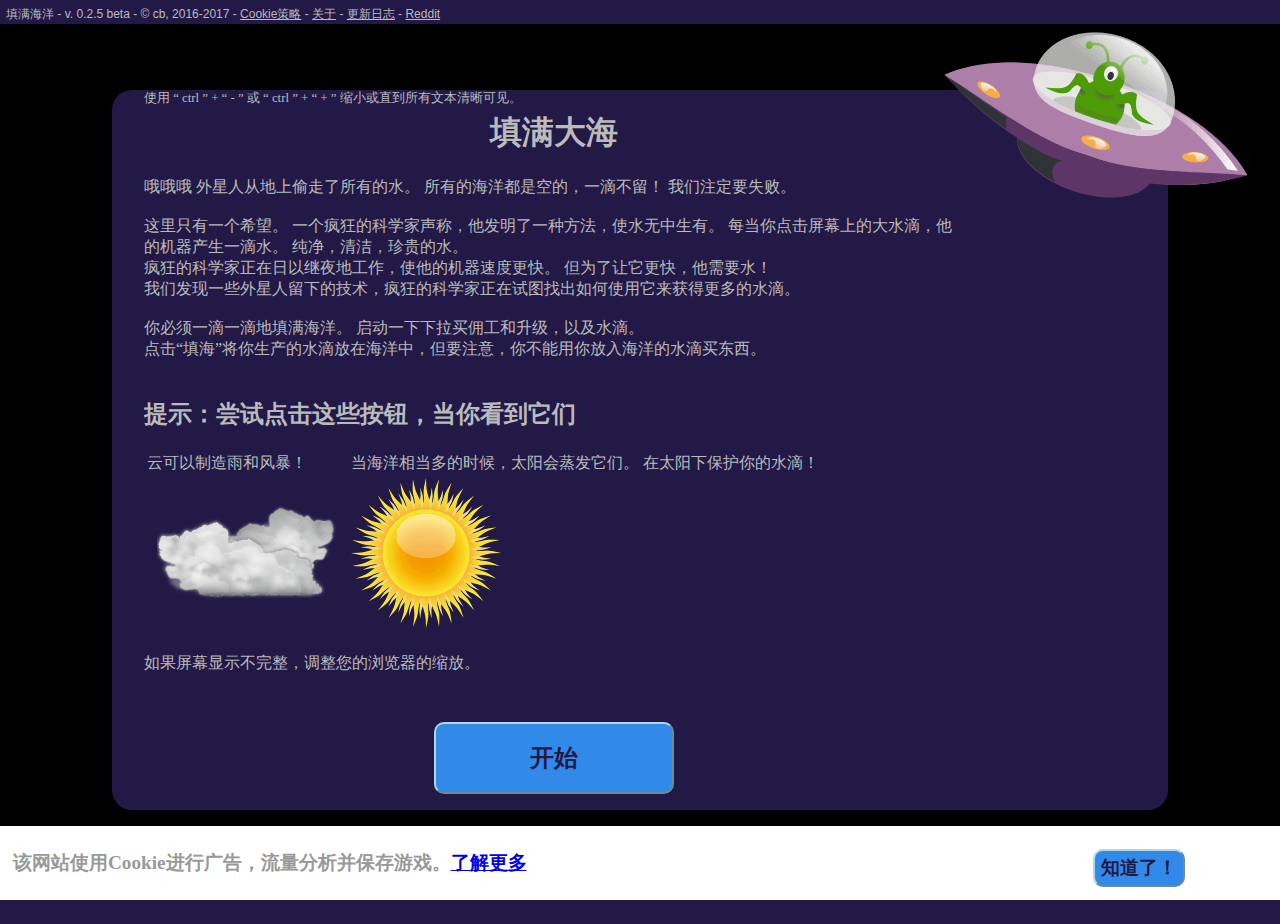
<file: index.html>
<!DOCTYPE html>
<html lang="en">
	<head>
	<!-- <script async src="http://pagead2.googlesyndication.com/pagead/js/adsbygoogle.js"></script>
	<script>
	  (function(i,s,o,g,r,a,m){i['GoogleAnalyticsObject']=r;i[r]=i[r]||function(){
	  (i[r].q=i[r].q||[]).push(arguments)},i[r].l=1*new Date();a=s.createElement(o),
	  m=s.getElementsByTagName(o)[0];a.async=1;a.src=g;m.parentNode.insertBefore(a,m)
	  })(window,document,'script','https://www.google-analytics.com/analytics.js','ga');

	  ga('create', 'UA-88005348-1', 'auto');
	  ga('send', 'pageview');

	</script>
	<script>
	  (adsbygoogle = window.adsbygoogle || []).push({
		google_ad_client: "ca-pub-7150504416301667",
		enable_page_level_ads: true
	  });
	</script> -->
		<link rel="shortcut icon" href="favicon.ico">
			
		<meta charset="utf-8"> 
		<meta name="viewport" content="width=device-width, initial-scale=1.0">
		<link rel="stylesheet" type="text/css" href="rotate-v=20170510.css">
		<link rel="stylesheet" type="text/css" href="hover-v=20170510.css">
		<link rel="stylesheet" type="text/css" href="style-v=20170510.css">
		
		<meta http-equiv="Cache-Control" content="no-cache, no-store, must-revalidate"/>
		<meta http-equiv="Pragma" content="no-cache"/>
		<meta http-equiv="Expires" content="0"/>
		
		<title>填满海洋 - v. 0 beta</title>
		
	</head>
	<body id="body">
		<!-- Introscreen with explanation -->
		<div id="intro">
			<div id="introcontent">
				<div id="introcontenttext">
					<div style="float:left; font-size:0.8em; ">使用 “ ctrl ” + “ - ” 或 “ ctrl ” + “ + ” 缩小或直到所有文本清晰可见。</div>
					<h1>填满大海</h1>
					<p>哦哦哦 外星人从地上偷走了所有的水。 所有的海洋都是空的，一滴不留！ 我们注定要失败。</p>
					<p>&nbsp;</p>
					<p>这里只有一个希望。 一个疯狂的科学家声称，他发明了一种方法，使水无中生有。 每当你点击屏幕上的大水滴，他的机器产生一滴水。 纯净，清洁，珍贵的水。</p>
					<p>疯狂的科学家正在日以继夜地工作，使他的机器速度更快。 但为了让它更快，他需要水！</p>
					<p>我们发现一些外星人留下的技术，疯狂的科学家正在试图找出如何使用它来获得更多的水滴。</p>
					<p>&nbsp;</p>
					<p>你必须一滴一滴地填满海洋。 启动一下下拉买佣工和升级，以及水滴。</p>
					<p>点击“填海”将你生产的水滴放在海洋中，但要注意，你不能用你放入海洋的水滴买东西。</p>
					<p>&nbsp;</p>
					<h2>提示：尝试点击这些按钮，当你看到它们</h2>
					<table>
						<tr>
							<td>云可以制造雨和风暴！</td>
							<td>当海洋相当多的时候，太阳会蒸发它们。 在太阳下保护你的水滴！</td>
						</tr>
						<tr>
							<td><img src="images/cloud.png"></td>
							<td><img src="images/sun.png"></td>
						</tr>
					</table>
					
					<p>&nbsp;</p>
					<p>如果屏幕显示不完整，调整您的浏览器的缩放。</p>
					
					<p style="clear:both; text-align:center;"><button id="start">开始</button></p>
					<p>&nbsp;</p>
					<p>&nbsp;</p>
					<p>&nbsp;</p>
					<p>&nbsp;</p>
				</div>
			</div>
			<div id="scalealien"><div id="alienbig" class="hover hover-constant"></div></div>
		</div>
		
		<!-- First successcreen -->
		<div id="endscreena">
			<div id="endscreenacontent">
				<h1>你做到了！</h1>
				<p>你填满了海洋，我们得救了。</p>
				<p>我们可以再次喝酒而不用担心，我们的生态系统将会回来，人类将会生存下去！</p>
				<p>我们可以再次在清澈的蓝色海洋中畅游，像小鱼一样。</p>
				
				<h1>帮助外星人</h1>
				<p>外星人给他们留下深刻的印象，要求你帮忙。 他们有数百个没有水的世界，乞求你帮助他们。</p>
				<p>你需要更多的水滴来填补所有这些海洋。</p></br></br>
				<p ><button id="endastartover" class="knowhow">重新开始</button>&nbsp;<button id="endahelp" class="knowhow">帮助外星人</button></p>
			</div>
		</div>
		
		<!-- Second successcreen -->
		<div id="endscreenb">
			<div id="endscreenbcontent">
				<h1>You did it!</h1>
				<p>You filled all the oceans of the aliens.</p>
				<p>Now the aliens can enjoy the beauty of the ocean wildlife too, what can be more beautiful than a Humpback Angler Fish?</p>
				
				<h1>To infinity!</h1>
				<p>You should stop now. You really should.</p>
				<p>Ok, ok, I know you want to reach infinity, go on then, I dare you, click "To infinity!"</p></br></br>
				<p ><button id="endbstartover" class="knowhow">Start over</button>&nbsp;<button id="endbinfinity" class="knowhow">To infinity!</button></p>
			</div>
		</div>
		
		
		<!-- Poseidon Minigame -->
		<div id="poseidonMinigame">
			<div id="poseidonContent">
				<button id="poseidonBacktogameButton" class="knowhow">回到游戏</button>
				<p class="popovertitle">Build 1000 Temples</p>
				<p>To build a temple you need to cut wood and stone, and have builders.</p><p>To feed builders and other workers you need food, and to house them you need tents or houses.</p><p>You can make workers farm, cut wood, cut stone or build.</p>
				<p>&nbsp;</p>
				
				<div class="poseidonMinigameResourceGroupDiv">
					<div style="display:inline-block;">
						<div id="foodDiv" class="poseidonMinigameResourceDiv"><p class="pResourceTitle">食物和皮革</p>
							<table>
								<tr>
									<td><div id="pFoodImage"></div></td>
									<td><p>食物: <span id="pFoodTotalStat" class="stattxt">0</span></p><p>皮革: <span id="pLeatherTotalStat" class="stattxt">0</span></p></td>
								</tr>
								<tr>
									<td><p>最大容量: <span id="pFoodBarnCapStat" class="stattxt">0</span></p><p>升级：最大容量 +100</p><p>花费： <span id="pFoodBarnCostStat" class="stattxt">0</span> 木头</p></td>
									<td><div id="pFoodBarnImage" class="pBarnImage"></div></td>
								</tr>
							</table>
						</div>
						<div id="woodDiv" class="poseidonMinigameResourceDiv"><p class="pResourceTitle">木头</p>
							<table>
								<tr>
									<td><div id="pWoodImage"></div></td>
									<td><p>木头: <span id="pWoodTotalStat" class="stattxt">0</span></p></td>
								</tr>
								<tr>
									<td><p>最大容量： <span id="pWoodBarnCapStat" class="stattxt">0</span></p><p>升级：最大容量 +100</p><p>花费： <span id="pWoodBarnCostStat" class="stattxt">0</span> 木头</p></td>
									<td><div id="pWoodBarnImage" class="pBarnImage"></div></td>
								</tr>
							</table>
						</div>
						<div id="stoneDiv" class="poseidonMinigameResourceDiv"><p class="pResourceTitle">Stone</p>
							<table>
								<tr>
									<td><div id="pStoneImage"></div></td>
									<td><p>石头: <span id="pStoneTotalStat" class="stattxt">0</span></p></td>
								</tr>
								<tr>
									<td><p>最大容量： <span id="pStoneBarnCapStat" class="stattxt">0</span></p><p>升级：最大容量 +100</p><p>花费： <span id="pStoneBarnCostWoodStat" class="stattxt">0</span> 木头 + <span id="pStoneBarnCostStoneStat" class="stattxt">0</span> 石头</p></td>
									<td><div id="pStoneBarnImage" class="pBarnImage"></div></td>
								</tr>
							</table>
						</div>
						<div style="clear:both;"></div>
					</div>
				</div>
				<div  class="poseidonMinigameResourceGroupDiv">
					<div style="display:inline-block;">
						<div id="housingDiv" class="poseidonMinigameResourceDiv"><p class="pResourceTitle">住房</p>
							<table>
								<tr>
									<td valign="top" style="height:92px; width:80px;"><div id="pTentImage"></div></td>
									<td><p style="text-align:center; min-width:50px;"><span id="pTentStat" class="stattxt">0</span></p></td>
									<td><p>Tent: 1 person</p><p>花费： 2 皮革 + 2 木头</p></td>
								</tr>
								<tr>
									<td valign="top" id="pWoodenhouseTD" style="height:92px; width:80px;"><div id="pWoodenhouseImage"></div></td>
									<td><p style="text-align:center; min-width:50px;"><span id="pWoodenhouseStat" class="stattxt">0</span></p></td>
									<td><p>Wooden house: 3 persons</p><p>花费： 1 皮革 + 20 木头</p><p>需要2个工人</p></td>
								</tr>
								<tr>
									<td valign="top" id="pStonehouseTD" style="height:92px; width:80px;"><div id="pStonehouseImage"></div></td>
									<td><p style="text-align:center; min-width:50px;"><span id="pStonehouseStat" class="stattxt">0</span></p></td>
									<td><p>Stone house: 6 persons</p><p>花费： 1 皮革 + 10 wood + 30 stone</p><p>需要5个工人</p></td>
								</tr>
							</table>
						</div>
						<div id="workersDiv" class="poseidonMinigameResourceDiv"><p class="pResourceTitle">工人</p>
							<table>
								<tr>
									<td><div id="pWorkerImage"></div></td>
									<td style="width:50px;"><p style="text-align:center;"><span id="pWorkerStat" class="stattxt">0</span></p></td>
									<td><p>花费： 20 食物</p><p>需要食物才能生存</p><p>最大工人人数: <span id="pWorkerMaxCapStat" class="stattxt">0</span></p><p style="font-size:0.5em;"></p></td>
								</tr>
								
								<tr>
									<td colspan="3"><p style="text-align:center;">没有工作的工人: <span id="pWorkerIdleStat" class="stattxt">0</span></p><p style="font-size:0.5em;"></p></td>
								</tr>
								
								<tr>
									<td colspan="3">
										<table>
											<tr>
												<td>农民:</td>
												<td><button id="pFarmerMinButton" class="optionbutton">-</button></td>
												<td style="height:20px; width:70px; text-align:center;"><span id="pFarmerStat" class="stattxt" >0</span></td>
												<td><button id="pFarmerPlusButton" class="optionbutton">+</button></td>
											</tr>
											<tr>
												<td>伐木工:&nbsp;&nbsp;&nbsp;</td>
												<td><button id="pWoodcutterMinButton" class="optionbutton">-</button></td>
												<td style="height:20px; width:70px; text-align:center;"><span id="pWoodcutterStat" class="stattxt" >0</span></td>
												<td><button id="pWoodcutterPlusButton" class="optionbutton">+</button></td>
											</tr>
											<tr>
												<td>石匠:</td>
												<td><button id="pStonecutterMinButton" class="optionbutton">-</button></td>
												<td style="height:20px; width:70px; text-align:center;"><span id="pStonecutterStat" class="stattxt" >0</span></td>
												<td><button id="pStonecutterPlusButton" class="optionbutton">+</button></td>
											</tr>
											<tr>
												<td>建设者:</td>
												<td><button id="pBuilderMinButton" class="optionbutton">-</button></td>
												<td style="height:20px; width:70px; text-align:center;"><span id="pBuilderStat" class="stattxt" >0</span></td>
												<td><button id="pBuilderPlusButton" class="optionbutton">+</button></td>
											</tr>
										</table>
									</td>
								</tr>
								
								<tr>
									<td colspan="3">
										<p style="font-size:0.5em;"></p>
										<p style="text-align:center;">空闲工人: <span id="pBuildersIdleStat" class="stattxt">0</span></p>
										<p style="text-align:center;">忙碌中的工人: <span id="pBuildersWorkingStat" class="stattxt">0</span></p>
									</td>
								</tr>
								<tr>
									<td colspan="3">
										<p style="text-align:center;">工人死亡数: <span id="pWorkerDieStat" class="stattxt">0</span></p>
									</td>
								</tr>
							</table>
						</div>
					</div>
					<div style="clear:both;"></div>
				</div>
				
				<div  class="poseidonMinigameResourceGroupDiv">
					<div style="display:inline-block;">
						<div id="templesDiv" class="poseidonMinigameResourceDiv"><p class="pResourceTitle">Temple</p>
							<table>
								<tr>
									<td style="text-align:center;"><div id="pTempleImage"></div></td>
									<td><p>花费： <span id="pTempleCostWoodStat" class="stattxt">0</span> wood + <span id="pTempleCostStoneStat" class="stattxt">0</span> stone</p><p>Twenty builders needed.</p></td>
								</tr>
								<tr>
									<td id="pTempleTimeTD" colspan="2"></td>
								</tr>
								<tr>
									<td style="text-align:center;" colspan="2"><p style="font-size:3em; text-align:center;"><span id="pTempleStat" class="stattxt">0</span></p></td>
								</tr>
							</table>
							<div id="pCongratulationsDiv">Congratulations!<br />You built 1000 Temples!</div>
						</div>
					</div>
					<div style="clear:both;"></div>
				</div>
			</div>
		</div>
		
		
		<div id="cookiebanner">
			<table style="width:100%;">
				<tr>
					<td>该网站使用Cookie进行广告，流量分析并保存游戏。<a href="cookiestatement.html" target="_blank">了解更多</a></td>
					<td><button id="gotit">知道了！</button></td>
				</tr>
			</table>
		</div>
		<div id="knowhowscreen">
			<div id="zoom">
				<button id="zoombuttonplus" class="optionbutton">+</button><br />
				<form id="zoomform">
						
						<input type="range" id="zoominput" name="zoom" min="0" max="34">
						
				</form><br />
				<button id="zoombuttonmin" class="optionbutton">-</button>
			</div>
			<button id="knowhowbackbutton" class="tabs">返回</button>
			<div id="knowhowstats">
				<div id="knowhowtitle">知识</div>
				<p>经验值： <span id="knowhowscreen_exp_stats" class="stattxt">0</span></p>
				<p>知识点： <span id="knowhowscreen_knowhow_stats" class="stattxt">0</span></p>
			</div>
			<div id="starsdrag"></div>
			<div id="superdrag">
				<div id="super1"></div>
				<div id="super2"></div>
				<div id="super3"></div>
				<div id="super4"></div>
			</div>
			<div id="khdrag">
				<div id="knowhowupgrades" ><div id="khpos">
					<div id="khupgrade1" class="khupgrade"></div>
					<div id="khupgrade2" class="khupgrade"></div><div id="arrowsdiv2" class="arrowsdiv"></div>
					<div id="khupgrade3" class="khupgrade"></div><div id="arrowsdiv3" class="arrowsdiv"></div>
					<div id="khupgrade4" class="khupgrade"></div><div id="arrowsdiv4" class="arrowsdiv"></div>
					<div id="khupgrade5" class="khupgrade"></div><div id="arrowsdiv5" class="arrowsdiv"></div><div id="arrowsdiv5b" class="arrowsdiv"></div>
					<div id="khupgrade6" class="khupgrade"></div><div id="arrowsdiv6" class="arrowsdiv"></div>
					<div id="khupgrade7" class="khupgrade"></div><div id="arrowsdiv7" class="arrowsdiv"></div>
					<div id="khupgrade8" class="khupgrade"></div><div id="arrowsdiv8" class="arrowsdiv"></div>
					<div id="khupgrade9" class="khupgrade"></div><div id="arrowsdiv9" class="arrowsdiv"></div>
					<div id="khupgrade10" class="khupgrade"></div><div id="arrowsdiv10" class="arrowsdiv"></div>
					<div id="khupgrade11" class="khupgrade"></div><div id="arrowsdiv11" class="arrowsdiv"></div>
					<div id="khupgrade12" class="khupgrade"></div><div id="arrowsdiv12" class="arrowsdiv"></div>
					<div id="khupgrade13" class="khupgrade"></div><div id="arrowsdiv13" class="arrowsdiv"></div>
					<div id="khupgrade14" class="khupgrade"></div><div id="arrowsdiv14" class="arrowsdiv"></div>
					<div id="khupgrade15" class="khupgrade"></div><div id="arrowsdiv15" class="arrowsdiv"></div>
					<div id="khupgrade16" class="khupgrade"></div><div id="arrowsdiv16" class="arrowsdiv"></div>
					<div id="khupgrade17" class="khupgrade"></div><div id="arrowsdiv17" class="arrowsdiv"></div>
					<div id="khupgrade18" class="khupgrade"></div><div id="arrowsdiv18" class="arrowsdiv"></div>
					<div id="khupgrade19" class="khupgrade"></div><div id="arrowsdiv19" class="arrowsdiv"></div>
					<div id="khupgrade20" class="khupgrade"></div><div id="arrowsdiv20a" class="arrowsdiv"></div><div id="arrowsdiv20b" class="arrowsdiv"></div>
					<div id="khupgrade21" class="khupgrade"></div><div id="arrowsdiv21a" class="arrowsdiv"></div><div id="arrowsdiv21b" class="arrowsdiv"></div>
					<div id="khupgrade22" class="khupgrade"></div><div id="arrowsdiv22" class="arrowsdiv"></div>
					<div id="khupgrade23" class="khupgrade"></div><div id="arrowsdiv23" class="arrowsdiv"></div>
					<div id="khupgrade24" class="khupgrade"></div><div id="arrowsdiv24" class="arrowsdiv"></div>
					<div id="khupgrade25" class="khupgrade"></div><div id="arrowsdiv25" class="arrowsdiv"></div>
					<div id="khupgrade26" class="khupgrade"></div><div id="arrowsdiv26" class="arrowsdiv"></div>
					<div id="khupgrade27" class="khupgrade"></div><div id="arrowsdiv27" class="arrowsdiv"></div>
					<div id="khupgrade28" class="khupgrade"></div><div id="arrowsdiv28" class="arrowsdiv"></div>
					<div id="khupgrade29" class="khupgrade"></div><div id="arrowsdiv29" class="arrowsdiv"></div>
					<div id="khupgrade30" class="khupgrade"></div><div id="arrowsdiv30" class="arrowsdiv"></div>
					<div id="khupgrade31" class="khupgrade"></div><div id="arrowsdiv31" class="arrowsdiv"></div>
					<div id="khupgrade32" class="khupgrade"></div><div id="arrowsdiv32" class="arrowsdiv"></div>
					<div id="khupgrade33" class="khupgrade"></div><div id="arrowsdiv33" class="arrowsdiv"></div>
					<div id="khupgrade34" class="khupgrade"></div><div id="arrowsdiv34" class="arrowsdiv"></div>
					<div id="khupgrade35" class="khupgrade"></div><div id="arrowsdiv35" class="arrowsdiv"></div>
					<div id="khupgrade36" class="khupgrade"></div><div id="arrowsdiv36" class="arrowsdiv"></div>
					<div id="khupgrade37" class="khupgrade"></div><div id="arrowsdiv37" class="arrowsdiv"></div>
					<div id="khupgrade38" class="khupgrade"></div><div id="arrowsdiv38" class="arrowsdiv"></div>
					<div id="khupgrade39" class="khupgrade"></div><div id="arrowsdiv39" class="arrowsdiv"></div>
					<div id="khupgrade40" class="khupgrade"></div><div id="arrowsdiv40a" class="arrowsdiv"></div><div id="arrowsdiv40b" class="arrowsdiv"></div>
					<div id="khupgrade41" class="khupgrade"></div><div id="arrowsdiv41" class="arrowsdiv"></div>
				</div></div>
			</div>
			<div id="knowhowbutton"><button id="knowhowstart" class="knowhow">开始知道如何</button></div>
		</div>
		
		

		<div id="alertnot"><div id="alertnotcontent"></div></div>
		<div id="loading"><div style="text-align:center;padding-top:2em;"><img src="images/loading.gif"></div></div>
		<div id="popover"></div>
		<div id="popoverk"></div>
		<div id="popovera"></div>
		<div id="cloud">&nbsp;</div>
		<div id="sun"><div id="sundiv"><span id="sunclicks">0</span></div></div>
		<div id="stormtimer"></div>
		<div id="clickstormtimer"></div>
		<div id="turbotimer"></div>
		<div id="wrathtimer"></div>
		<div class="header">填满海洋 - v. <span id="version2">0</span> beta - &copy; cb, 2016-2017  -  <a href="cookiestatement.html" target="_blank">Cookie策略</a>  - <a href="about.html" target="_blank">关于</a> - <a href="changelog.html" target="_blank">更新日志</a> - <a href="https://www.reddit.com/r/filltheoceans/" target="_blank">Reddit</a></div>
		<div class="containera">
			
			<div class="left-container" id="left_container">
			
				<p class="title">商店</p>
				<p>升级:&nbsp;&nbsp;&nbsp;<button id="buyAllUpgradesButton" class="knowhow">购买全部</button></br>&nbsp;</p>
				<div id="upgradestore"></div>
				<p>佣工:</br></br></p>
				<div id="helper_buy_number"><p>购买 <button id="helper_1" class="helperbuybutton">1</button> <button id="helper_10" class="helperbuybutton">10</button> <button id="helper_100" class="helperbuybutton">100</button></p></br></div>
				<div id="store-container"></div>
				<div>&nbsp;</div>
				

				
				<button id="storeclose" class="tabs">关闭商店</button>
				
				<!-- <script async src="http://pagead2.googlesyndication.com/pagead/js/adsbygoogle.js"></script> -->
				<!-- responsive_1_filltheoceans -->
				<!-- <ins class="adsbygoogle"
					 style="display:block"
					 data-ad-client="ca-pub-7150504416301667"
					 data-ad-slot="2231097634"
					 data-ad-format="auto"></ins>
				<script>
				(adsbygoogle = window.adsbygoogle || []).push({});
				</script> -->
				<div>&nbsp;</div><div>&nbsp;</div><div>&nbsp;</div><div>&nbsp;</div><div>&nbsp;</div><div>&nbsp;</div>
			</div>
			
			<div class="center-container" id="center-container">
				<div id="banklevellabel">银行等级</div>
				<div id="progressbarbankcontainer"><div id="zeropb"></div><div id="fivepb"></div><div id="tenpb"></div><div id="fifteenpb"></div><div id="twentypb"></div><div id="twentyfivepb"></div><div id="thirtypb"></div><div id="thirtyfivepb"></div><div id="fourtypb"></div><div id="fourtyfivepb"></div><div id="fiftypb"></div><div id="fiftyfivepb"></div><div id="sixtypb"></div><div id="sixtyfivepb"></div><div id="seventypb"></div><div id="seventyfivepb"></div><div id="eightypb"></div><div id="eightyfivepb"></div><div id="ninetypb"></div><div id="ninetyfivepb"></div><div id="hundredpb"></div></div>
				<div id="outerwaves"><div id="innerwaves" class="wavesanimation"></div></div>
				<div id="countdiv"><p class="titlenumbers" ><span id="drop-count">0</span> 掉落</p><p class="subtitlenumbers" >每秒: <span id="cps">0</span></p><p class="boosttitlenumbers" >银行水滴掉落加成： <span id="bankboost">0</span>%</p></div>
				
				<div id="specialsDiv"><div id="specialsImage"></div><div id="specialsTitle">帮助部落</div><div id="specialsBarOutside"><div id="specialsBar"></div></div></div>
				
				<div id="aliencontainer">
					<div id="dropbackgrounda" ><img src="images/dropbackground.png" id="dropbgimagea" class="rotatel" /></div>
					<div id="dropbackgroundb" ><img src="images/dropbackgroundb.png" id="dropbgimageb" class="rotater"/></div>
					<div id="dropbackgroundc"><img src="images/dropbackgroundc.png" id="dropbgimagec" /></div> 
					<div id="aliencontainercenter"></div>
					<div id="dropcontainer"></div>
					<div id="produce-drop">&nbsp;</div>
				</div>
				
				<div id="filloceandiv">
					<button id="fill-ocean">填充海洋</button>
					<p class="filloceantxt" style="text-align:center;"><span id="drops-in-ocean">0</span> 滴在大海中</p>
					<p class="filloceantxt" style="text-align:center;"><span id="percentage-drops-in-ocean">0</span> %</p>
				</div>
				

				
				
				<div id="progressbarlabel">海洋等级</div>
				<div id="progressbarcontainer"><div id="progressbaroutside"></div><div id="progressbarinside"></div><div id="fivep"></div><div id="tenp"></div><div id="fifteenp"></div><div id="twentyp"></div><div id="twentyfivep"></div><div id="thirtyp"></div><div id="thirtyfivep"></div><div id="fourtyp"></div><div id="fourtyfivep"></div><div id="fiftyp"></div><div id="fiftyfivep"></div><div id="sixtyp"></div><div id="sixtyfivep"></div><div id="seventyp"></div><div id="seventyfivep"></div><div id="eightyp"></div><div id="eightyfivep"></div><div id="ninetyp"></div><div id="ninetyfivep"></div></div>

				<div id="progressbarlabelmtn">Mtn Eew 等级</div>
				<div id="progressbarcontainermtn"><div id="progressbaroutsidemtn"></div><div id="progressbarinsidemtn"></div></div>
				<div id="progressbarcontainermtnexpl"></div>
				
				<div id="poseidonImage" class="poseidonanimation"></div>
				<div id="templeImage"></div>
				
				<div id="weatherstationImage"></div>
				<div id="verbod"></div>
				
				<div id="poseidonStart">
					<table>
						<tr>
							<td><div class="noticeimage" style="border:2px solid white; border-radius:4px; background-image:url('images/png/poseidonsmall.png'); background-position:center;">&nbsp;</div></td>
							<td><p class="popovertitle">波塞冬，海洋之神</p> <p>在你让那些外星人偷我的海洋之后，你怎么敢跟我说话？</p> <p>给我一些尊重。 建一千个寺庙，献祭，为我祈祷，我会帮你填海。</p></td>
						</tr>
						<tr>
							<td colspan="2" style="text-align:center;"><button class="knowhow" id="poseidonStartStartButton">开始建造寺庙</button>&nbsp;<button class="knowhow" id="poseidonStartCloseButton">Close</button></td>
						</tr>
					</table>
				</div>
				<div id="poseidonEnd">
					<table>
						<tr>
							<td><div class="noticeimage" style="border:2px solid white; border-radius:4px; background-image:url('images/png/poseidonsmall.png'); background-position:center;">&nbsp;</div></td>
							<td><p class="popovertitle">波塞冬，海之神</p> <p>我看到你为我建造了1000座寺庙。 现在在我上面的殿里献给我，当你向我祈祷时，我会帮助你。</p></td>
						</tr>
						<tr>
							<td colspan="2" style="text-align:center;"><button class="knowhow" id="poseidonEndStartButton">寺庙</button>&nbsp;<button class="knowhow" id="poseidonEndCloseButton">关闭</button></td>
						</tr>
					</table>
				</div>
				<div id="poseidonSacrifice">
					<table>
						<tr>
							<td valign="top"><div class="noticeimage" style="border:2px solid white; border-radius:4px; background-image:url('images/png/poseidonsmall.png'); background-position:center;">&nbsp;</div></td>
							<td>
								<p class="popovertitle">Sacrifice for Poseidon&nbsp;&nbsp;&nbsp;&nbsp;&nbsp;</p>
								<table style="width:100%;">
									<tr style="width:100%;">
										<td style="width:50%;"><p>Sacrifice in my honor and when you have gained my favor I will help you when you pray to me.</p><p><button id="currentPrayerButton">Current prayer: none</button></p><br /><p><button class="knowhow" id="poseidonSacrificeCloseButton">Close</button></p></td>
										<td style="width:50%;"><div id="sacrificeDiv" class="hoverSel"><p class="sacrificetext">Sacrifice<br />1 million drops</p><hr style="width:20%" /><p class="sacrificeexpl">Poseidon will get a little less grumpy.</p></div></td>
									</tr>
								</table>
							</td>
						</tr>
					</table>
					<div id="prayerDiv"></div>
				</div>
				<div id="weatherstationDiv">
					<table>
						<tr>
							<td valign="top"><div class="noticeimage" style="border:2px solid white; border-radius:4px; background-image:url('images/png/weatherstation.png'); background-position:center;">&nbsp;</div></td>
							<td>
								<p class="popovertitle">升级气象站&nbsp;&nbsp;&nbsp;&nbsp;&nbsp;</p>
								<table style="width:100%;">
									<tr style="width:100%;">
										<td style="width:50%;"><p>升级气象站</p><p id="weatherstationDivActiveText">气象站已启用.</p><p><button class="knowhow" id="weatherstationDivActiveButton">禁用</button></p><p>&nbsp;</p><p><button class="knowhow" id="weatherstationDivCloseButton">关闭</button></p></td>
										<td style="width:50%;"><div id="upgradeWeatherstationDiv" class="hoverSel"><p class="sacrificetext">升级<br />1 trillion drops</p><hr style="width:20%" /><p class="sacrificeexpl">气象站点击了20％的云。 购买此升级后，气象站将为您点击30％的云。</p></div></td>
									</tr>
								</table>
							</td>
						</tr>
					</table>
				</div>
				<div id="prayerSelectDiv">
					<p class="popovertitle">选择一个祈祷。<br />&nbsp;</p>
					<button class="knowhow" id="prayerSelectDivCloseButton">关闭</button>
				</div>
				<div id="notices"></div>
				<button id="storeopen" class="tabs">打开商店</button>
				<button id="statsopen" class="tabs">打开统计</button>
			</div>
			
			<div class="right-container" id="right_container">
				<div id="pagecontainer">
					<div id="pagenav">
						<button class="tabs active" id="tabstats">统计</button> <button class="tabs" id="taboptions">选项</button>
					</div>
					<div id="pagestats">
						<div id="expDiv" class="stats">
							<p class="title">经验值</p>
							<p style="text-align:center;"><span id="experience_num" class="stattxt">0</span></p>
							<div id="experience_progress"><div id="exp_progress_level">&nbsp;</div></div>
							<div style="text-align:center;"><button id="knowhow_button" class="knowhow">知识</button></div>
						</div>
						<div class="stats">
							<p class="title">统计</p>
							<p>海洋中的水滴: <span id="drops_in_ocean_stats" class="stattxt">0</span> 水滴 / <span id="percentage_drops_in_ocean_stats" class="stattxt">0</span> %</p>
							<p>银行中的水滴: <span id="drops_in_bank_stats" class="stattxt">0</span> 水滴</p>
							<p>当前知识等级水滴生产数量: <span id="total_amount_produced_stats" class="stattxt">0</span> 水滴</p>
							<p>水滴生产的所有知识水平: <span id="total_ever_stats" class="stattxt">0</span> 水滴</p>
							<p>每秒获得水滴: <span id="drops_per_second_stats" class="stattxt">0</span>&nbsp;<span id="drainedstats"></span></p>
							<p>倍数: <span id="multiplier_stats" class="stattxt">0</span> %</p>
							<p>每次点击获得水滴: <span id="drops_per_click_stats" class="stattxt">0</span> 水滴</p>
							<p>手工点击: <span id="hand-made_clicks_stats" class="stattxt">0</span></p>
							<p>手工点击获得水滴数量: <span id="hand-made_drops_stats" class="stattxt">0</span> 水滴</p>
							<p>经验值: <span id="experience_stats" class="stattxt">0</span></p>
							<p>水滴距离下一个经验点:  <span id="drops_to_next_exp" class="stattxt">0</span></p>
							<p>知识: <span id="knowhow_stats" class="stattxt">0</span></p>
							<p>云朵点击数: <span id="cloudclicks_stats" class="stattxt">0</span></p>
							<p>游戏开始时间: <span id="first_start" class="stattxt">0</span></p>
							<p>游戏运行时间: <span id="run_start" class="stattxt">0</span></p>
							<p id="contactp">外星人下次会议: <span id="contact_stats" class="stattxt">0</span</p>
							<p id="aliendrainstat">外星人排水: <span id="aliendrain_stats" class="stattxt">0</span</p>
							
							<p class="title">升级</p>
							<p>购买: <span id="bought_upgrades_txt" class="stattxt">0</span> / <span id="total_upgrades" class="stattxt">0</span> (<span id="upgrades_perc" class="stattxt">0</span>%)</p><br/>
							<div id="bought-upgrades"></div>


							<p class="title">成就</p>
							<p>解锁: <span id="unlocked_achievements" class="stattxt">0</span> / <span id="total_achievements" class="stattxt">0</span> (<span id="achievements_perc" class="stattxt">0</span>)</p><br/>
							<div id="achievements-store"></div>
						</div>
					</div>
					<div id="pageoptions">
						<p class="subtitle">保存 / 加载 / 重置</p>
						<button id="save" class="optionbutton">保存</button> 保存游戏（游戏每分钟自动保存）</br></br>
						<button id="export" class="optionbutton">导出存档</button> <button id="import" class="optionbutton">导入存档</button> 备份存档</br></br>
						<button id="reset" class="optionbutton">重置</button> 删除所有游戏进度
						
						<p class="subtitle">设置</p>
						<button id="numberOption" class="optionbutton">数字：缩短</button> 数字选项：缩短/科学<br /><br />
						<button id="animatetextOption" class="optionbutton">显示水滴数量: 是</button> 点击时显示获得的水滴数量<br /><br />
						<button id="littledropOption" class="optionbutton">显示水滴动画: 是</button><br /><br />
						<button id="bgdropOption" class="optionbutton">背景显示小水滴: 是</button><br /><br />
						<button id="spindropOption" class="optionbutton">旋转大水滴背景: 是</button><br /><br />
						
						<form id="volumeform">
							 <fieldset>
								<legend>音量</legend>
								<input type="range" id="volume" name="volume" min="0" max="100"> <span id="volumepercent" class="stattxt" style="float:right;">0</label>%
							</fieldset>
						</form><br />
						<button id="cloudSoundOption" class="optionbutton">云声: 关闭</button> 当云出现时发出声音.<br /><br />
						<button id="clickSoundOption" class="optionbutton">点击风暴和愤怒声: 关闭</button> 当点击风暴或愤怒开始时发出声音。<br /><br />
					</div>
				</div>
				<button id="statsclose" class="tabs">关闭统计</button>
			</div>
			
		</div>
	<audio id="cloudping" src="audio/66717_931655-lq.mp3" preload="auto"></audio>
	<audio id="clickping" src="audio/218851_4026784-lq.mp3" preload="auto"></audio>
	
	<script src="HackTimer.min.js" type="text/javascript" charset="utf-8"></script>
	<script src="jquery-2.2.3.min.js" type="text/javascript" charset="utf-8"></script>
	<!-- <script>
		if (typeof jQuery == 'undefined') {
			document.write(unescape("%3Cscript src='/js/jquery-2.2.3.min.js' type='text/javascript'%3E%3C/script%3E"));
		}
	</script> -->
	<script src="js/jquery-ui.min.js" type="text/javascript" charset="utf-8"></script>
	<script src="dragmobile.js"></script>
	<script src="main-v=20170510.js"></script>
	</body>
</html>
</file>
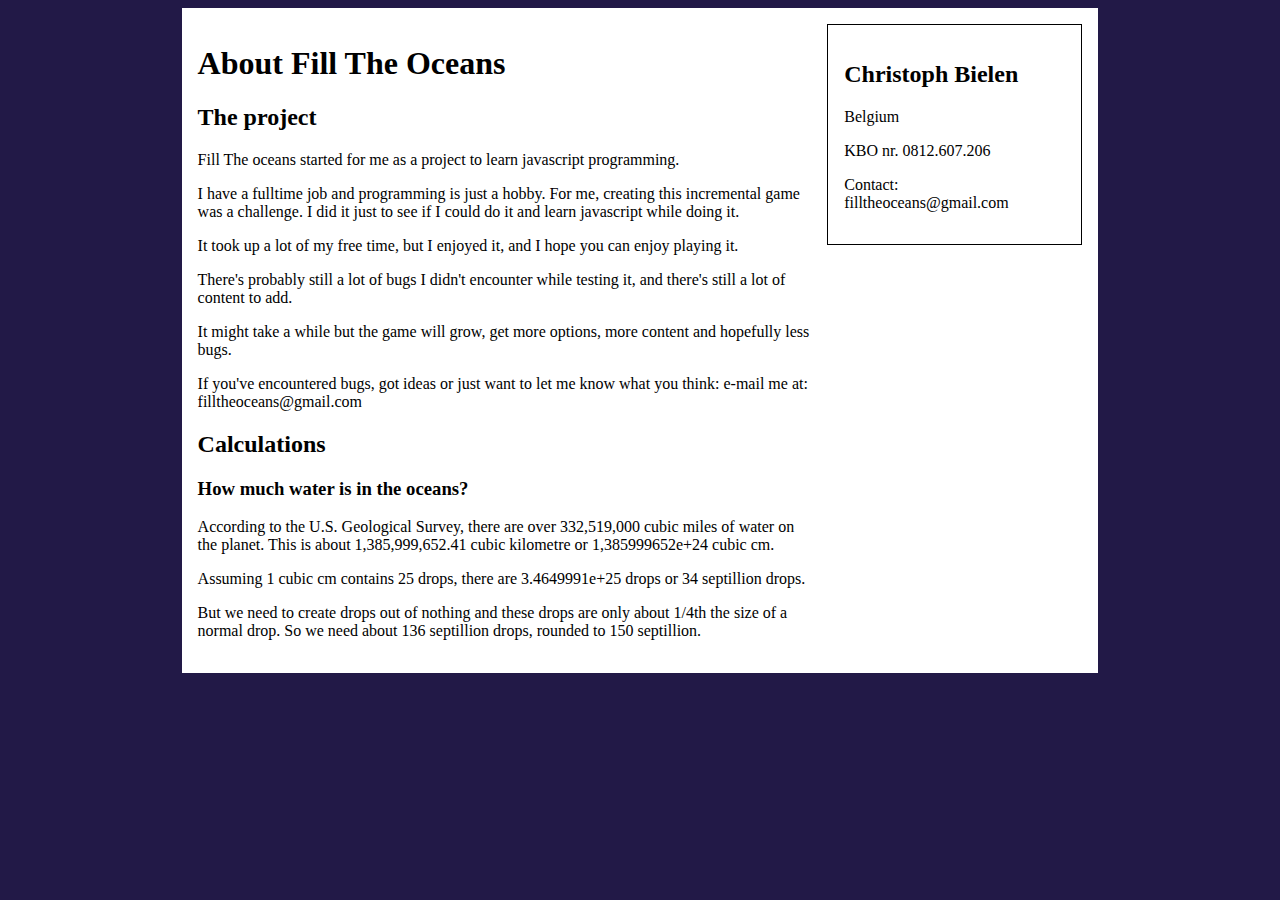
<file: about.html>
<!DOCTYPE html>
<html>
	<head>
<meta http-equiv="Content-Type" content="text/html; charset=utf-8">
		<title>About</title>

		<link rel="shortcut icon" href="favicon.ico" />

		<style>
			body{
				background-color:#221947;
			}

			#wrapper{
				height:100%;
				width:70%;
				margin:0 auto;
				background-color:#ffffff;
				text-align:left;
				padding:1em;
			}
			
			#content {
				width:70%;
				float:left;
			}
			
			#sidebar {
				width:25%;
				border:1px solid #000000;
				float:right;
				padding:1em;
			}
			
			#bottom {
				clear:both;
				width:100%;
				height:1px;
			}
			
		</style>
			<script>
			  (function(i,s,o,g,r,a,m){i['GoogleAnalyticsObject']=r;i[r]=i[r]||function(){
			  (i[r].q=i[r].q||[]).push(arguments)},i[r].l=1*new Date();a=s.createElement(o),
			  m=s.getElementsByTagName(o)[0];a.async=1;a.src=g;m.parentNode.insertBefore(a,m)
			  })(window,document,'script','https://www.google-analytics.com/analytics.js','ga');

			  ga('create', 'UA-88005348-1', 'auto');
			  ga('send', 'pageview');

			</script>
	</head>

	<body>
		<div id="wrapper">
			<div id="content">
				<h1>About Fill The Oceans</h1>
				<h2>The project</h2>
				<p>Fill The oceans started for me as a project to learn javascript programming.</p>
				<p>I have a fulltime job and programming is just a hobby. For me, creating this incremental game was a challenge. I did it just to see if I could do it and learn javascript while doing it.</p>
				<p>It took up a lot of my free time, but I enjoyed it, and I hope you can enjoy playing it.</p>
				<p>There's probably still a lot of bugs I didn't encounter while testing it, and there's still a lot of content to add.</p>
				<p>It might take a while but the game will grow, get more options, more content and hopefully less bugs.</p>
				<p>If you've encountered bugs, got ideas or just want to let me know what you think: e-mail me at: filltheoceans@gmail.com</p>
				<h2>Calculations</h2>
				<h3>How much water is in the oceans?</h3>
				<p>According to the U.S. Geological Survey, there are over 332,519,000 cubic miles of water on the planet. This is about 1,385,999,652.41 cubic kilometre or 1,385999652e+24 cubic cm.</p>
				<p>Assuming 1 cubic cm contains 25 drops, there are 3.4649991e+25 drops or 34 septillion drops.</p>
				<p>But we need to create drops out of nothing and these drops are only about 1/4th the size of a normal drop. So we need about 136 septillion drops, rounded to 150 septillion.</p>
			</div>
			<div id="sidebar">
				<h2>Christoph Bielen</h2>
				<p>Belgium</p>
				<p>KBO nr. 0812.607.206</p>
				<p>Contact: filltheoceans@gmail.com</p>
				<script async src="http://pagead2.googlesyndication.com/pagead/js/adsbygoogle.js"></script>
				<!-- responsive_1_filltheoceans -->
				<ins class="adsbygoogle"
					 style="display:block"
					 data-ad-client="ca-pub-7150504416301667"
					 data-ad-slot="2231097634"
					 data-ad-format="auto"></ins>
				<script>
				(adsbygoogle = window.adsbygoogle || []).push({});
				</script>
			</div>
			<div id="bottom"></div>
		</div>
	</body>
</html>
</file>
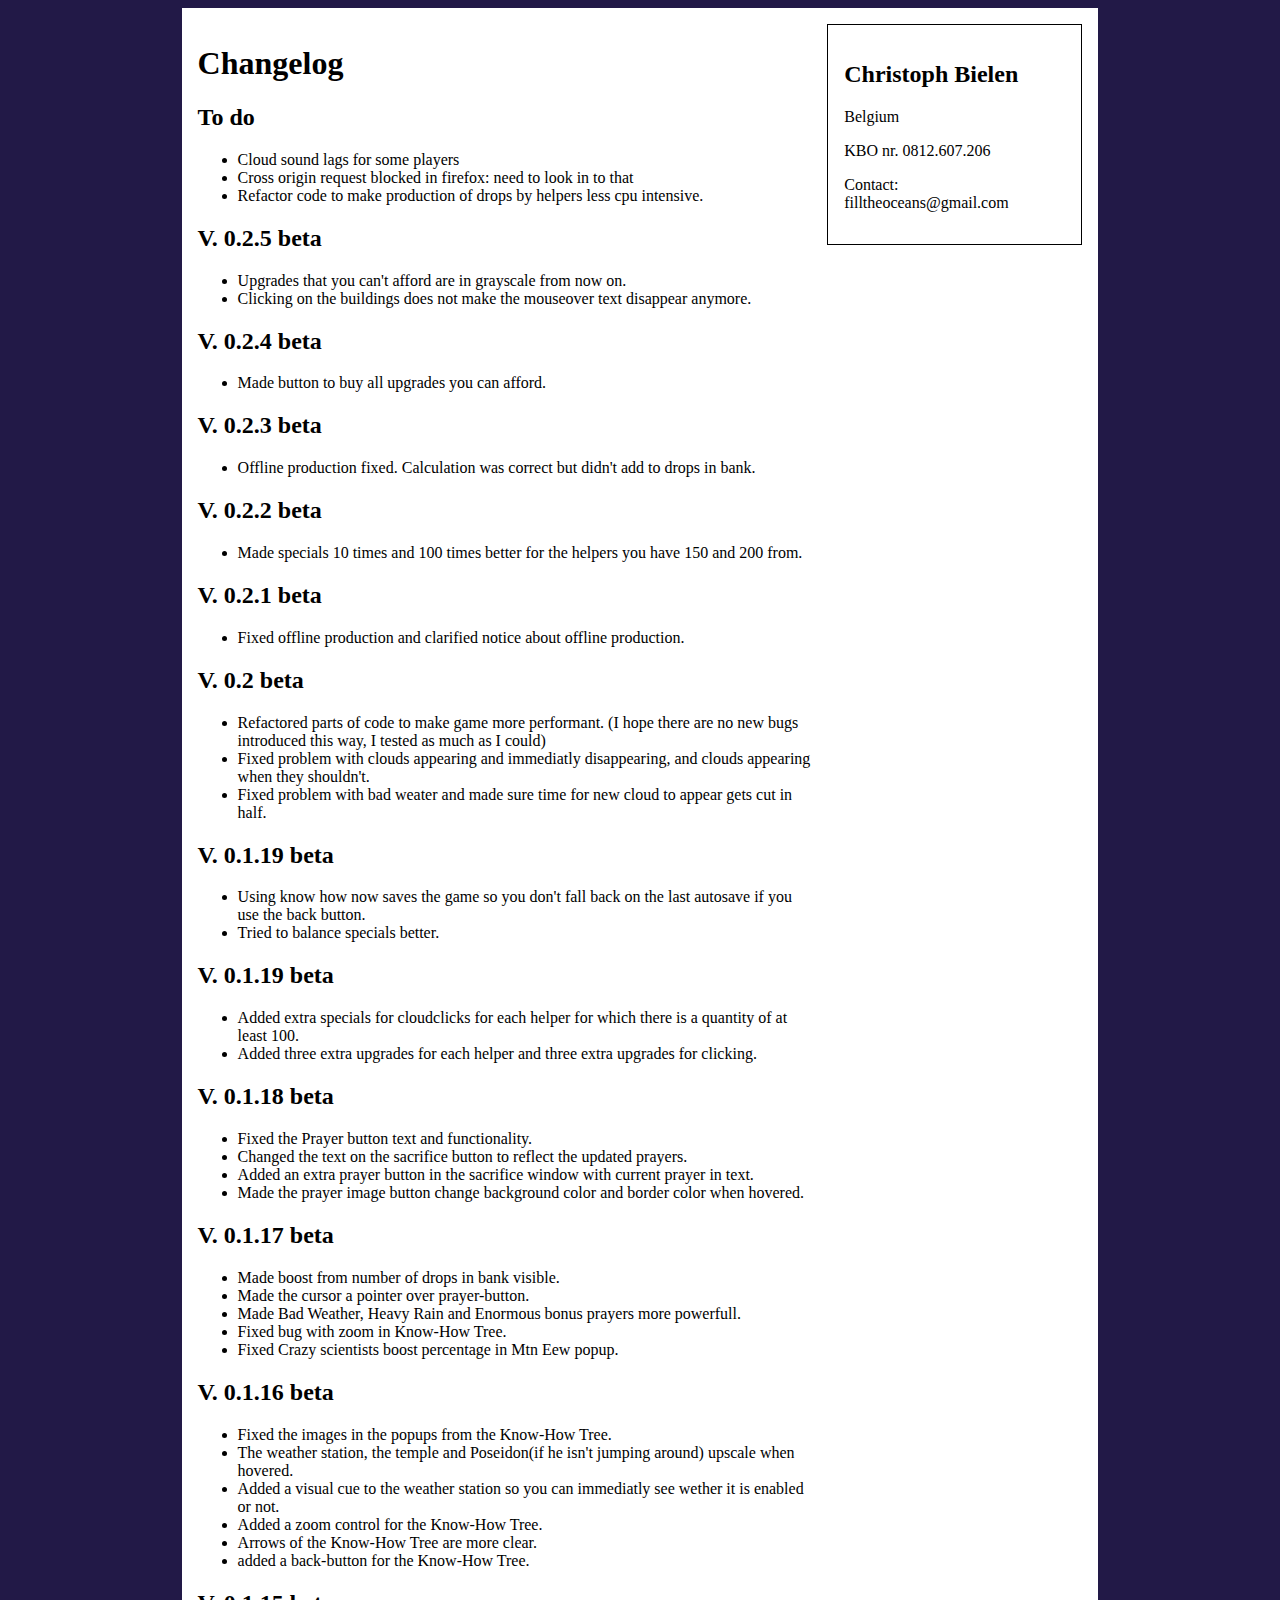
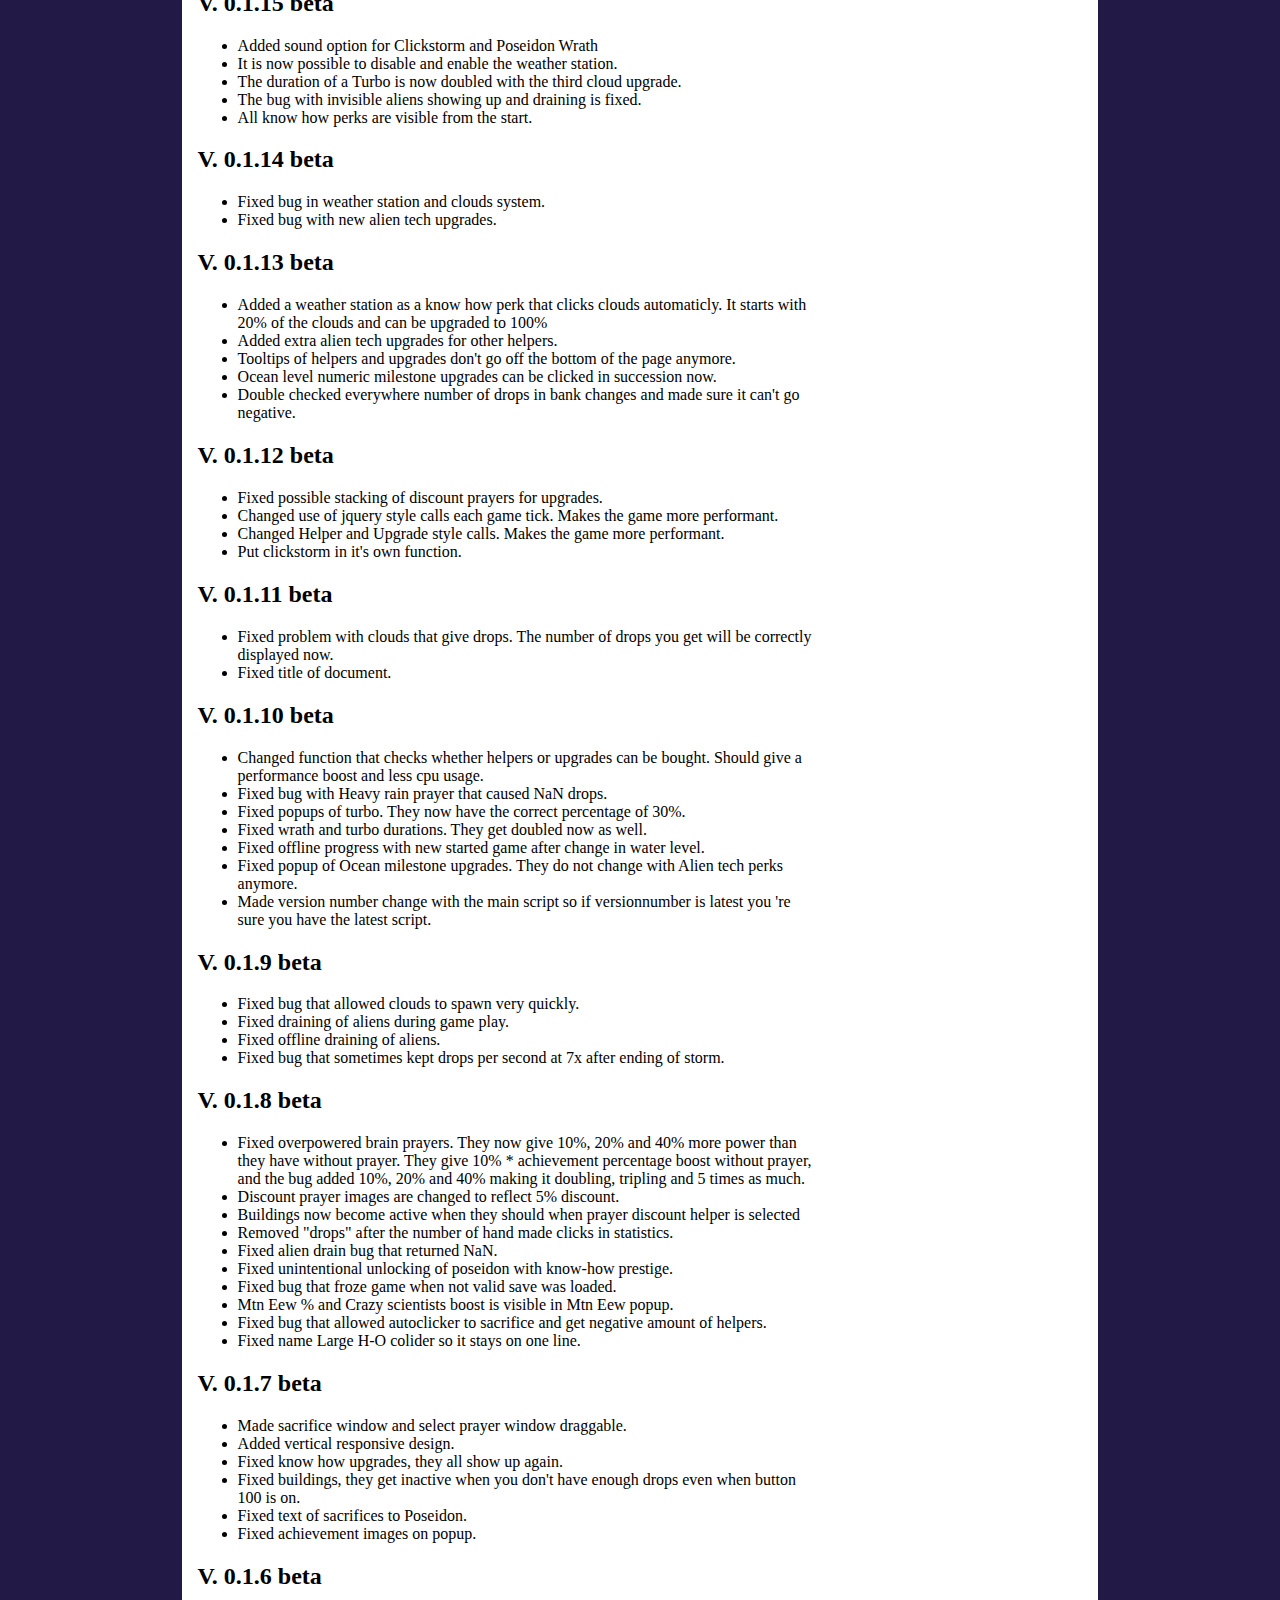
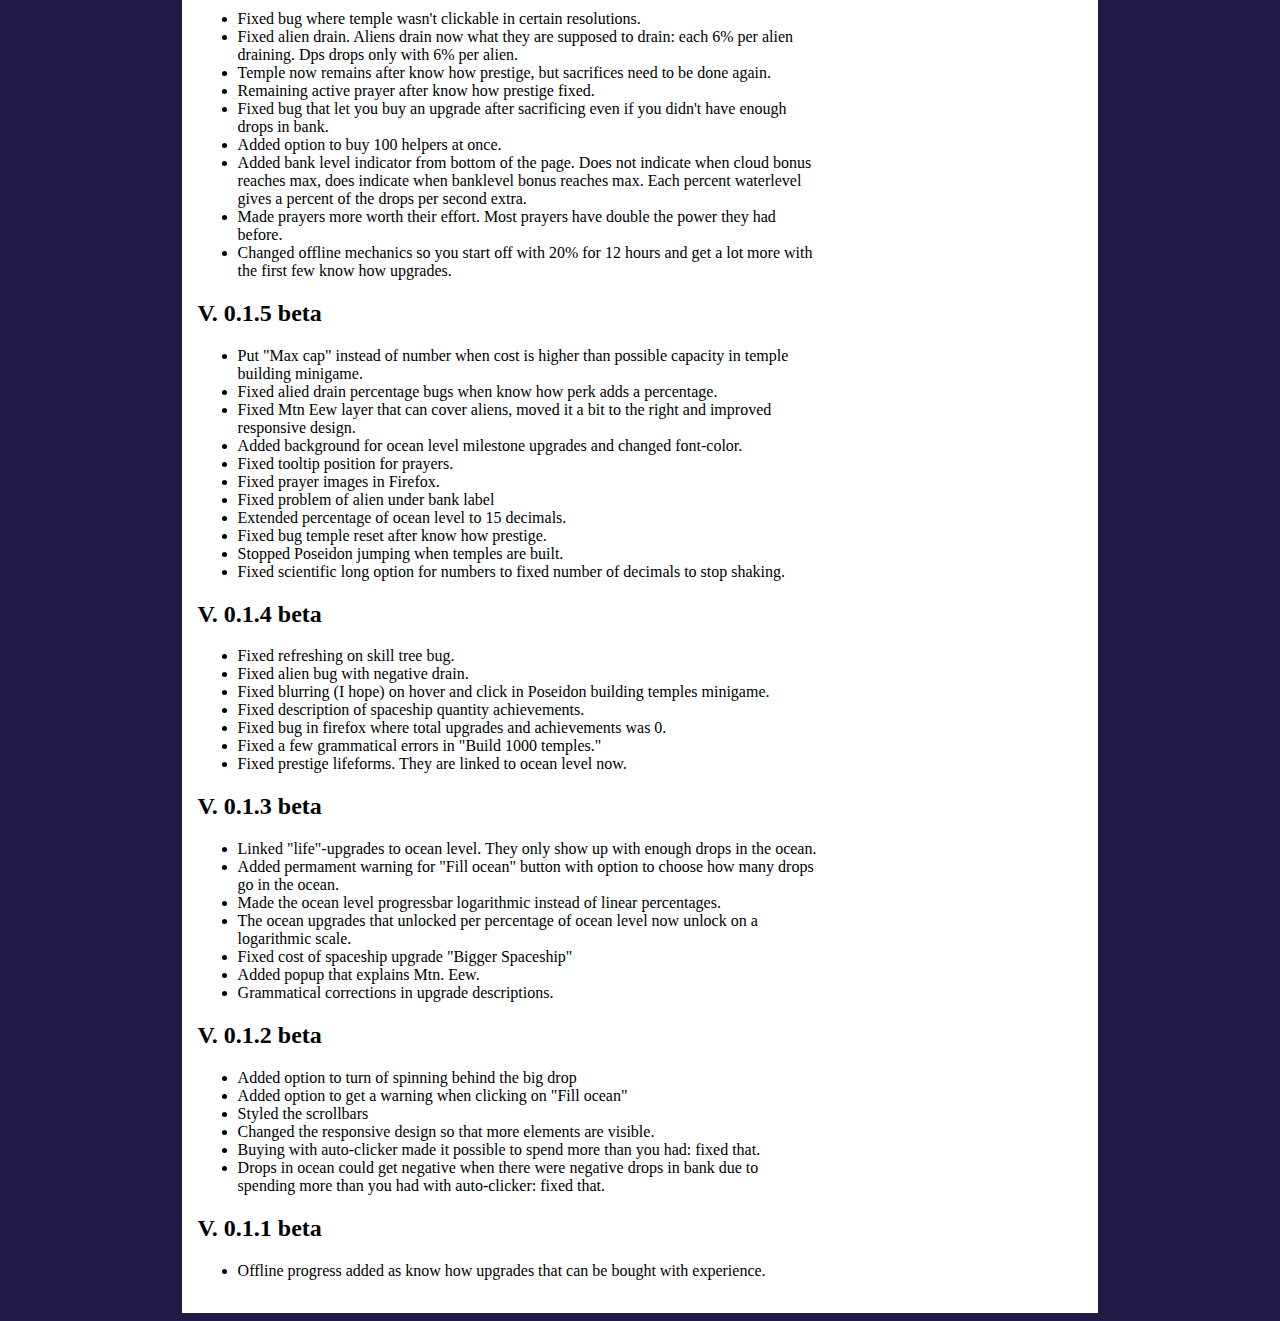
<file: changelog.html>
<!DOCTYPE html>
<html>
	<head>
<meta http-equiv="Content-Type" content="text/html; charset=utf-8">
		<title>Changelog</title>

		<link rel="shortcut icon" href="favicon.ico" />

		<style>
			body{
				background-color:#221947;
			}

			#wrapper{
				height:100%;
				width:70%;
				margin:0 auto;
				background-color:#ffffff;
				text-align:left;
				padding:1em;
			}
			
			#content {
				width:70%;
				float:left;
			}
			
			#sidebar {
				width:25%;
				border:1px solid #000000;
				float:right;
				padding:1em;
			}
			
			#bottom {
				clear:both;
				width:100%;
				height:1px;
			}
			
		</style>
			<script>
			  (function(i,s,o,g,r,a,m){i['GoogleAnalyticsObject']=r;i[r]=i[r]||function(){
			  (i[r].q=i[r].q||[]).push(arguments)},i[r].l=1*new Date();a=s.createElement(o),
			  m=s.getElementsByTagName(o)[0];a.async=1;a.src=g;m.parentNode.insertBefore(a,m)
			  })(window,document,'script','https://www.google-analytics.com/analytics.js','ga');

			  ga('create', 'UA-88005348-1', 'auto');
			  ga('send', 'pageview');

			</script>
	</head>

	<body>
		<div id="wrapper">
			<div id="content">
				<h1>Changelog</h1>
				<h2>To do</h2>
				<ul>
					<li>Cloud sound lags for some players</li>
					<li>Cross origin request blocked in firefox: need to look in to that</li>
					<li>Refactor code to make production of drops by helpers less cpu intensive.</li>
				</ul>
				<h2>V. 0.2.5 beta</h2>
				<ul>
					<li>Upgrades that you can't afford are in grayscale from now on.</li>
					<li>Clicking on the buildings does not make the mouseover text disappear anymore.</li>
				</ul>
				<h2>V. 0.2.4 beta</h2>
				<ul>
					<li>Made button to buy all upgrades you can afford.</li>
				</ul>
				<h2>V. 0.2.3 beta</h2>
				<ul>
					<li>Offline production fixed. Calculation was correct but didn't add to drops in bank.</li>
				</ul>
				<h2>V. 0.2.2 beta</h2>
				<ul>
					<li>Made specials 10 times and 100 times better for the helpers you have 150 and 200 from.</li>
				</ul>
				<h2>V. 0.2.1 beta</h2>
				<ul>
					<li>Fixed offline production and clarified notice about offline production.</li>
				</ul>
				<h2>V. 0.2 beta</h2>
				<ul>
					<li>Refactored parts of code to make game more performant. (I hope there are no new bugs introduced this way, I tested as much as I could)</li>
					<li>Fixed problem with clouds appearing and immediatly disappearing, and clouds appearing when they shouldn't.</li>
					<li>Fixed problem with bad weater and made sure time for new cloud to appear gets cut in half.</li>
				</ul>
				<h2>V. 0.1.19 beta</h2>
				<ul>
					<li>Using know how now saves the game so you don't fall back on the last autosave if you use the back button.</li>
					<li>Tried to balance specials better.</li>
				</ul>
				<h2>V. 0.1.19 beta</h2>
				<ul>
					<li>Added extra specials for cloudclicks for each helper for which there is a quantity of at least 100.</li>
					<li>Added three extra upgrades for each helper and three extra upgrades for clicking.</li>
				</ul>
				<h2>V. 0.1.18 beta</h2>
				<ul>
					<li>Fixed the Prayer button text and functionality.</li>
					<li>Changed the text on the sacrifice button to reflect the updated prayers.</li>
					<li>Added an extra prayer button in the sacrifice window with current prayer in text.</li>
					<li>Made the prayer image button change background color and border color when hovered.</li>
				</ul>
				<h2>V. 0.1.17 beta</h2>
				<ul>
					<li>Made boost from number of drops in bank visible.</li>
					<li>Made the cursor a pointer over prayer-button.</li>
					<li>Made Bad Weather, Heavy Rain and Enormous bonus prayers more powerfull.</li>
					<li>Fixed bug with zoom in Know-How Tree.</li>
					<li>Fixed Crazy scientists boost percentage in Mtn Eew popup.</li>
				</ul>
				<h2>V. 0.1.16 beta</h2>
				<ul>
					<li>Fixed the images in the popups from the Know-How Tree.</li>
					<li>The weather station, the temple and Poseidon(if he isn't jumping around) upscale when hovered.</li>
					<li>Added a visual cue to the weather station so you can immediatly see wether it is enabled or not.</li>
					<li>Added a zoom control for the Know-How Tree.</li>
					<li>Arrows of the Know-How Tree are more clear.</li>
					<li>added a back-button for the Know-How Tree.</li>
				</ul>
				<h2>V. 0.1.15 beta</h2>
				<ul>
					<li>Added sound option for Clickstorm and Poseidon Wrath</li>
					<li>It is now possible to disable and enable the weather station.</li>
					<li>The duration of a Turbo is now doubled with the third cloud upgrade.</li>
					<li>The bug with invisible aliens showing up and draining is fixed.</li>
					<li>All know how perks are visible from the start.</li>
				</ul>
				<h2>V. 0.1.14 beta</h2>
				<ul>
					<li>Fixed bug in weather station and clouds system.</li>
					<li>Fixed bug with new alien tech upgrades.</li>
				</ul>
				<h2>V. 0.1.13 beta</h2>
				<ul>
					<li>Added a weather station as a know how perk that clicks clouds automaticly. It starts with 20% of the clouds and can be upgraded to 100%</li>
					<li>Added extra alien tech upgrades for other helpers.</li>
					<li>Tooltips of helpers and upgrades don't go off the bottom of the page anymore.</li>
					<li>Ocean level numeric milestone upgrades can be clicked in succession now.</li>
					<li>Double checked everywhere number of drops in bank changes and made sure it can't go negative.</li>
				</ul>
				<h2>V. 0.1.12 beta</h2>
				<ul>
					<li>Fixed possible stacking of discount prayers for upgrades.</li>
					<li>Changed use of jquery style calls each game tick. Makes the game more performant.</li>
					<li>Changed Helper and Upgrade style calls. Makes the game more performant.</li>
					<li>Put clickstorm in it's own function.</li>
				</ul>
				<h2>V. 0.1.11 beta</h2>
				<ul>
					<li>Fixed problem with clouds that give drops. The number of drops you get will be correctly displayed now.</li>
					<li>Fixed title of document.</li>
				</ul>
				<h2>V. 0.1.10 beta</h2>
				<ul>
					<li>Changed function that checks whether helpers or upgrades can be bought. Should give a performance boost and less cpu usage.</li>
					<li>Fixed bug with Heavy rain prayer that caused NaN drops.</li>
					<li>Fixed popups of turbo. They now have the correct percentage of 30%.</li>
					<li>Fixed wrath and turbo durations. They get doubled now as well.</li>
					<li>Fixed offline progress with new started game after change in water level.</li>
					<li>Fixed popup of Ocean milestone upgrades. They do not change with Alien tech perks anymore.</li>
					<li>Made version number change with the main script so if versionnumber is latest you 're sure you have the latest script.</li>
				</ul>
				<h2>V. 0.1.9 beta</h2>
				<ul>
					<li>Fixed bug that allowed clouds to spawn very quickly.</li>
					<li>Fixed draining of aliens during game play.</li>
					<li>Fixed offline draining of aliens.</li>
					<li>Fixed bug that sometimes kept drops per second at 7x after ending of storm.</li>
					
				</ul>
				<h2>V. 0.1.8 beta</h2>
				<ul>
					<li>Fixed overpowered brain prayers. They now give 10%, 20% and 40% more power than they have without prayer. They give 10% * achievement percentage boost without prayer, and the bug added 10%, 20% and 40% making it doubling, tripling and 5 times as much.</li>
					<li>Discount prayer images are changed to reflect 5% discount.</li>
					<li>Buildings now become active when they should when prayer discount helper is selected</li>
					<li>Removed "drops" after the number of hand made clicks in statistics.</li>
					<li>Fixed alien drain bug that returned NaN.</li>
					<li>Fixed unintentional unlocking of poseidon with know-how prestige.</li>
					<li>Fixed bug that froze game when not valid save was loaded.</li>
					<li>Mtn Eew % and Crazy scientists boost is visible in Mtn Eew popup.</li>
					<li>Fixed bug that allowed autoclicker to sacrifice and get negative amount of helpers.</li>
					<li>Fixed name Large H-O colider so it stays on one line.</li>
				</ul>
				<h2>V. 0.1.7 beta</h2>
				<ul>
					<li>Made sacrifice window and select prayer window draggable.</li>
					<li>Added vertical responsive design.</li>
					<li>Fixed know how upgrades, they all show up again.</li>
					<li>Fixed buildings, they get inactive when you don't have enough drops even when button 100 is on.</li>
					<li>Fixed text of sacrifices to Poseidon.</li>
					<li>Fixed achievement images on popup.</li>
				</ul>
				<h2>V. 0.1.6 beta</h2>
				<ul>
					<li>Fixed bug where temple wasn't clickable in certain resolutions.</li>
					<li>Fixed alien drain. Aliens drain now what they are supposed to drain: each 6% per alien draining. Dps drops only with 6% per alien.</li>
					<li>Temple now remains after know how prestige, but sacrifices need to be done again.</li>
					<li>Remaining active prayer after know how prestige fixed.</li>
					<li>Fixed bug that let you buy an upgrade after sacrificing even if you didn't have enough drops in bank.</li>
					<li>Added option to buy 100 helpers at once.</li>
					<li>Added bank level indicator from bottom of the page. Does not indicate when cloud bonus reaches max, does indicate when banklevel bonus reaches max. Each percent waterlevel gives a percent of the drops per second extra.</li>
					<li>Made prayers more worth their effort. Most prayers have double the power they had before.</li>
					<li>Changed offline mechanics so you start off with 20% for 12 hours and get a lot more with the first few know how upgrades.</li>
				</ul>
				<h2>V. 0.1.5 beta</h2>
				<ul>
					<li>Put "Max cap" instead of number when cost is higher than possible capacity in temple building minigame.</li>
					<li>Fixed alied drain percentage bugs when know how perk adds a percentage.</li>
					<li>Fixed Mtn Eew layer that can cover aliens, moved it a bit to the right and improved responsive design.</li>
					<li>Added background for ocean level milestone upgrades and changed font-color.</li>
					<li>Fixed tooltip position for prayers.</li>
					<li>Fixed prayer images in Firefox.</li>
					<li>Fixed problem of alien under bank label</li>
					<li>Extended percentage of ocean level to 15 decimals.</li>
					<li>Fixed bug temple reset after know how prestige.</li>
					<li>Stopped Poseidon jumping when temples are built.</li>
					<li>Fixed scientific long option for numbers to fixed number of decimals to stop shaking.</li>
				</ul>
				<h2>V. 0.1.4 beta</h2>
				<ul>
					<li>Fixed refreshing on skill tree bug.</li>
					<li>Fixed alien bug with negative drain.</li>
					<li>Fixed blurring (I hope) on hover and click in Poseidon building temples minigame.</li>
					<li>Fixed description of spaceship quantity achievements.</li>
					<li>Fixed bug in firefox where total upgrades and achievements was 0.</li>
					<li>Fixed a few grammatical errors in "Build 1000 temples."</li>
					<li>Fixed prestige lifeforms. They are linked to ocean level now.</li>
				</ul>
				<h2>V. 0.1.3 beta</h2>
				<ul>
					<li>Linked "life"-upgrades to ocean level. They only show up with enough drops in the ocean.</li>
					<li>Added permament warning for "Fill ocean" button with option to choose how many drops go in the ocean.</li>
					<li>Made the ocean level progressbar logarithmic instead of linear percentages.</li>
					<li>The ocean upgrades that unlocked per percentage of ocean level now unlock on a logarithmic scale.</li>
					<li>Fixed cost of spaceship upgrade "Bigger Spaceship"</li>
					<li>Added popup that explains Mtn. Eew.</li>
					<li>Grammatical corrections in upgrade descriptions.</li>
					
				</ul>
				<h2>V. 0.1.2 beta</h2>
				<ul>
					<li>Added option to turn of spinning behind the big drop</li>
					<li>Added option to get a warning when clicking on "Fill ocean"</li>
					<li>Styled the scrollbars</li>
					<li>Changed the responsive design so that more elements are visible.</li>
					<li>Buying with auto-clicker made it possible to spend more than you had: fixed that.</li>
					<li>Drops in ocean could get negative when there were negative drops in bank due to spending more than you had with auto-clicker: fixed that.</li>
				</ul>
				<h2>V. 0.1.1 beta</h2>
				<ul>
					<li>Offline progress added as know how upgrades that can be bought with experience.</li>
				</ul>
			</div>
			<div id="sidebar">
				<h2>Christoph Bielen</h2>
				<p>Belgium</p>
				<p>KBO nr. 0812.607.206</p>
				<p>Contact: filltheoceans@gmail.com</p>
				<script async src="http://pagead2.googlesyndication.com/pagead/js/adsbygoogle.js"></script>
				<!-- responsive_1_filltheoceans -->
				<ins class="adsbygoogle"
					 style="display:block"
					 data-ad-client="ca-pub-7150504416301667"
					 data-ad-slot="2231097634"
					 data-ad-format="auto"></ins>
				<script>
				(adsbygoogle = window.adsbygoogle || []).push({});
				</script>
			</div>
			<div id="bottom"></div>

		</div>
	</body>
</html>
</file>
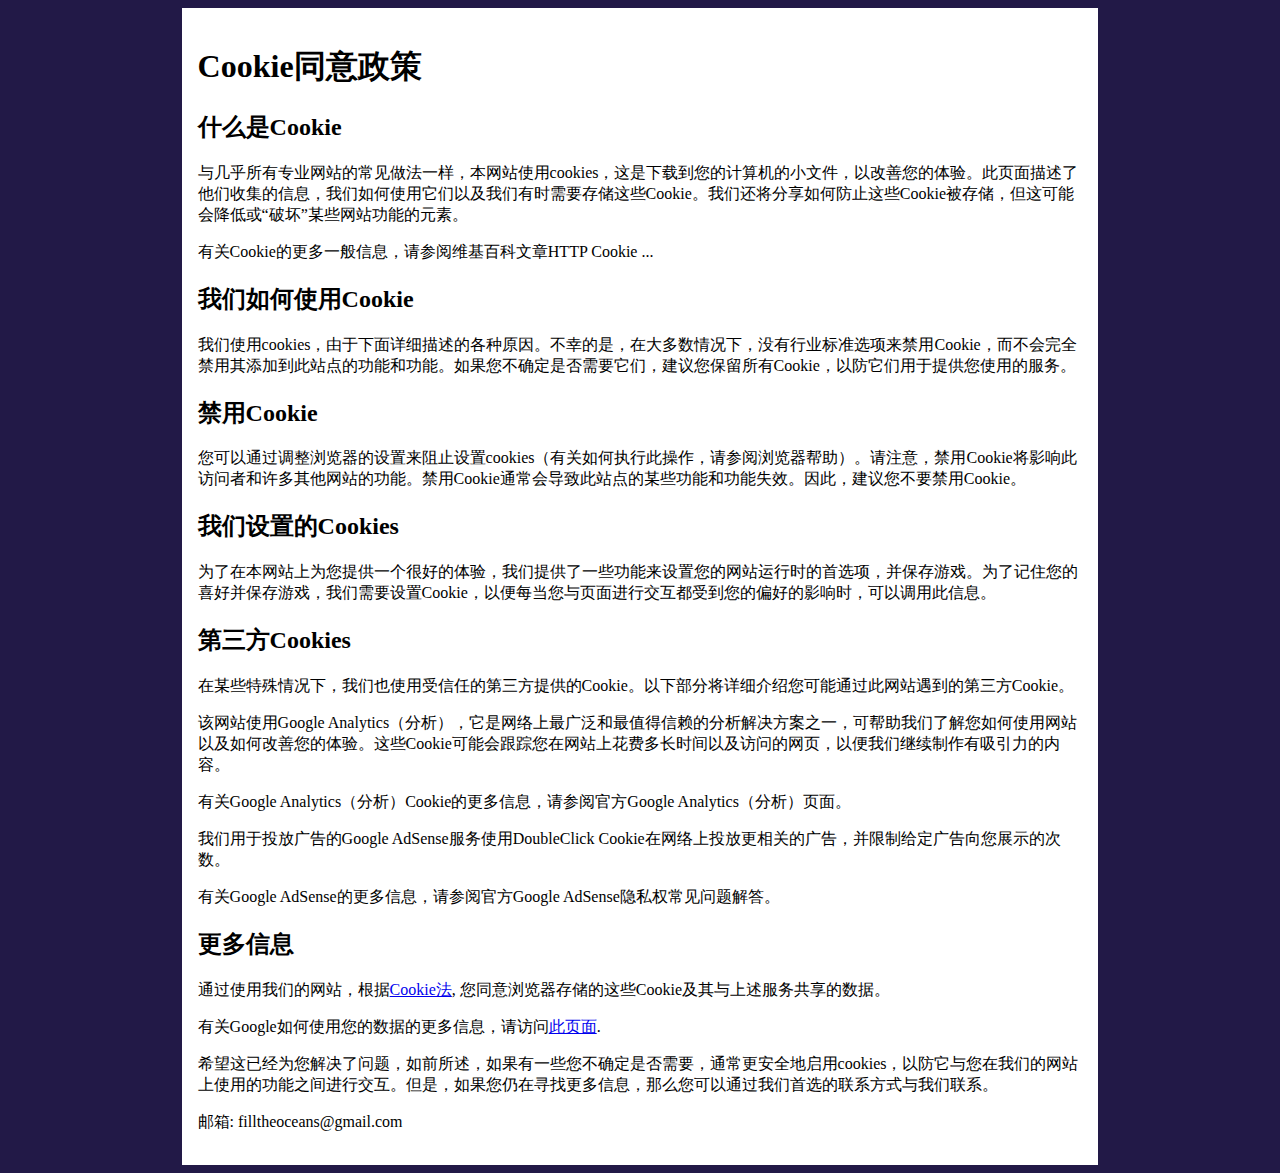
<file: cookiestatement.html>
<!DOCTYPE html>
<html>
<head>
<meta http-equiv="Content-Type" content="text/html; charset=utf-8">
<title>Cookie同意政策</title>

<link rel="shortcut icon" href="favicon.ico" />

<style>
body{
	background-color:#221947;
}

#wrapper{
	height:100%;
	width:70%;
	margin:0 auto;
	background-color:#ffffff;
	text-align:left;
	padding:1em;
}
</style>
<!--
<script>
			  (function(i,s,o,g,r,a,m){i['GoogleAnalyticsObject']=r;i[r]=i[r]||function(){
			  (i[r].q=i[r].q||[]).push(arguments)},i[r].l=1*new Date();a=s.createElement(o),
			  m=s.getElementsByTagName(o)[0];a.async=1;a.src=g;m.parentNode.insertBefore(a,m)
			  })(window,document,'script','https://www.google-analytics.com/analytics.js','ga');

			  ga('create', 'UA-88005348-1', 'auto');
			  ga('send', 'pageview');

			</script>
-->

</head>
<body>

<div id="wrapper">
	<h1>Cookie同意政策</h1>

<h2>什么是Cookie</h2>

<p>与几乎所有专业网站的常见做法一样，本网站使用cookies，这是下载到您的计算机的小文件，以改善您的体验。此页面描述了他们收集的信息，我们如何使用它们以及我们有时需要存储这些Cookie。我们还将分享如何防止这些Cookie被存储，但这可能会降低或“破坏”某些网站功能的元素。</p>

<p>有关Cookie的更多一般信息，请参阅维基百科文章HTTP Cookie ...</p>

<h2>我们如何使用Cookie</h2>

<p>我们使用cookies，由于下面详细描述的各种原因。不幸的是，在大多数情况下，没有行业标准选项来禁用Cookie，而不会完全禁用其添加到此站点的功能和功能。如果您不确定是否需要它们，建议您保留所有Cookie，以防它们用于提供您使用的服务。</p>

<h2>禁用Cookie</h2>

<p>您可以通过调整浏览器的设置来阻止设置cookies（有关如何执行此操作，请参阅浏览器帮助）。请注意，禁用Cookie将影响此访问者和许多其他网站的功能。禁用Cookie通常会导致此站点的某些功能和功能失效。因此，建议您不要禁用Cookie。</p>

<h2>我们设置的Cookies</h2>



    <p>为了在本网站上为您提供一个很好的体验，我们提供了一些功能来设置您的网站运行时的首选项，并保存游戏。为了记住您的喜好并保存游戏，我们需要设置Cookie，以便每当您与页面进行交互都受到您的偏好的影响时，可以调用此信息。</p>



<h2>第三方Cookies</h2>

<p>在某些特殊情况下，我们也使用受信任的第三方提供的Cookie。以下部分将详细介绍您可能通过此网站遇到的第三方Cookie。</p>

<p>该网站使用Google Analytics（分析），它是网络上最广泛和最值得信赖的分析解决方案之一，可帮助我们了解您如何使用网站以及如何改善您的体验。这些Cookie可能会跟踪您在网站上花费多长时间以及访问的网页，以便我们继续制作有吸引力的内容。</p>

<p>有关Google Analytics（分析）Cookie的更多信息，请参阅官方Google Analytics（分析）页面。</p>

<p>我们用于投放广告的Google AdSense服务使用DoubleClick Cookie在网络上投放更相关的广告，并限制给定广告向您展示的次数。</p>

<p>有关Google AdSense的更多信息，请参阅官方Google AdSense隐私权常见问题解答。</p>



<h2>更多信息</h2>

<p>通过使用我们的网站，根据<a href="https://www.cookielaw.org/the-cookie-law/" target="_blank">Cookie法</a>, 您同意浏览器存储的这些Cookie及其与上述服务共享的数据。</p>
<p>有关Google如何使用您的数据的更多信息，请访问<a href="http://www.google.com/intl/en/policies/privacy/partners/" target="_blank">此页面</a>.</p>
<p>希望这已经为您解决了问题，如前所述，如果有一些您不确定是否需要，通常更安全地启用cookies，以防它与您在我们的网站上使用的功能之间进行交互。但是，如果您仍在寻找更多信息，那么您可以通过我们首选的联系方式与我们联系。</p>

<p>邮箱: filltheoceans@gmail.com</p>
	
	
		
</div>
</body>
</html>
</file>
<file: rotate-v=20170510.css>
.rotater {
	animation: rotate 20s linear infinite;
}

.rotatel {
	animation: rotate 20s reverse linear infinite;
}


@keyframes rotate {
    from {transform: rotate(0deg);}
    to {transform: rotate(360deg);}
}




.hoverdrop {
	animation: drophover 0.7s ease-in-out forwards;
}

.outdrop {
	animation: dropout 0.7s ease-in-out;
}

@keyframes drophover {
    0% {transform: scale(1);}
	25% {transform: scale(1.1);}
	50% {transform: scale(1.07);}
	70% {transform: scale(1.1);}
	90% {transform: scale(1.09);}
    100% {transform: scale(1.1);}
}

@keyframes dropout {
    0% {transform: scale(1.1);}
	25% {transform: scale(1);}
	50% {transform: scale(1.03);}
	70% {transform: scale(1);}
	90% {transform: scale(1.01);}
    100% {transform: scale(1);}
}

.clickdrop {
	animation: dropclicked 0.5s ease-in-out forwards;
}

@keyframes dropclicked {
    0% {transform: scale(1.1); }
	25% {transform: scale(1.05);}
	50% {transform: scale(1.07);}
	75% {transform: scale(1.05);}
    100% {transform: scale(1.1);}
}

.dropover {
	transform: scale(1.1);
}

.littledropanimationleft {
	animation: littledropaniml 0.7s linear forwards;
}

.littledropanimationright {
	animation: littledropanimr 0.7s linear forwards;
}

@keyframes littledropaniml {

	0% {transform:translate(0px,0px); -moz-opacity: 0;	opacity:.0;	filter: alpha(opacity=0);}
	10% {transform:translate(-5px,-20px); -moz-opacity: 0.2;	opacity:.2;	filter: alpha(opacity=20);}
	20% {transform:translate(-10px,-30px); -moz-opacity: 0.4;	opacity:.4;	filter: alpha(opacity=40);}
	30% {transform:translate(-15px,-35px); -moz-opacity: 0.6;	opacity:.6;	filter: alpha(opacity=60);}
	35% {transform:translate(-18px,-37px); -moz-opacity: 0.8;	opacity:.8;	filter: alpha(opacity=80);}
	40% {transform:translate(-21px,-39px); -moz-opacity: 0.95;	opacity:.95;	filter: alpha(opacity=95);}
	45% {transform:translate(-23px,-40px); -moz-opacity: 1;	opacity:1;	filter: alpha(opacity=100);}
	50% {transform:translate(-25px,-40px); -moz-opacity: 1;	opacity:1;	filter: alpha(opacity=100);}
	55%{transform:translate(-27px,-40px); -moz-opacity: 1;	opacity:1;	filter: alpha(opacity=100);}
	60% {transform:translate(-29px,-38px); -moz-opacity: 0.95;	opacity:.95;	filter: alpha(opacity=95);}
	65% {transform:translate(-32px,-34px); -moz-opacity: 0.8;	opacity:.8;	filter: alpha(opacity=80);}
	70% {transform:translate(-35px,-30px); -moz-opacity: 0.6;	opacity:.6;	filter: alpha(opacity=60);}
	80% {transform:translate(-40px,-20px); -moz-opacity: 0.4;	opacity:.4;	filter: alpha(opacity=40);}
	90% {transform:translate(-45px,0px); -moz-opacity: 0.2;	opacity:.2;	filter: alpha(opacity=20);}
	100% {transform:translate(-50px,40px); -moz-opacity: 0;	opacity:.0;	filter: alpha(opacity=0);}
}

@keyframes littledropanimr {

	0% {transform:translate(0px,0px); -moz-opacity: 0;	opacity:.0;	filter: alpha(opacity=0);}
	10% {transform:translate(5px,-20px); -moz-opacity: 0.2;	opacity:.2;	filter: alpha(opacity=20);}
	20% {transform:translate(10px,-30px); -moz-opacity: 0.4;	opacity:.4;	filter: alpha(opacity=40);}
	30% {transform:translate(15px,-35px); -moz-opacity: 0.6;	opacity:.6;	filter: alpha(opacity=60);}
	35% {transform:translate(18px,-37px); -moz-opacity: 0.8;	opacity:.8;	filter: alpha(opacity=80);}
	40% {transform:translate(21px,-39px); -moz-opacity: 0.95;	opacity:.95;	filter: alpha(opacity=95);}
	45% {transform:translate(23px,-40px); -moz-opacity: 1;	opacity:1;	filter: alpha(opacity=100);}
	50% {transform:translate(25px,-40px); -moz-opacity: 1;	opacity:1;	filter: alpha(opacity=100);}
	55%{transform:translate(27px,-40px); -moz-opacity: 1;	opacity:1;	filter: alpha(opacity=100);}
	60% {transform:translate(29px,-38px); -moz-opacity: 0.95;	opacity:.95;	filter: alpha(opacity=95);}
	65% {transform:translate(32px,-34px); -moz-opacity: 0.8;	opacity:.8;	filter: alpha(opacity=80);}
	70% {transform:translate(35px,-30px); -moz-opacity: 0.6;	opacity:.6;	filter: alpha(opacity=60);}
	80% {transform:translate(40px,-20px); -moz-opacity: 0.4;	opacity:.4;	filter: alpha(opacity=40);}
	90% {transform:translate(45px,0px); -moz-opacity: 0.2;	opacity:.2;	filter: alpha(opacity=20);}
	100% {transform:translate(50px,40px); -moz-opacity: 0;	opacity:.0;	filter: alpha(opacity=0);}
}

.textanimation {
	animation: textanim 2s linear forwards;
}

@keyframes textanim {
	0% {transform:translate(0px,0px); -moz-opacity: 1;	opacity:1;	filter: alpha(opacity=100);}
	100% {transform:translate(0px,100px); -moz-opacity: 0;	opacity:.0;	filter: alpha(opacity=0);}
}


.textanimationPoseidon {
	animation: textanimpos 2s linear forwards;
}

@keyframes textanimpos {
	0% {transform:translate(0px,0px); -moz-opacity: 1;	opacity:1;	filter: alpha(opacity=100);}
	100% {transform:translate(0px,-75px); -moz-opacity: 0;	opacity:.0;	filter: alpha(opacity=0);}
}

.bgdropanimation{
	animation: bgdropanim 0.8s ease-in forwards;
}

@keyframes bgdropanim {
	0% {transform:translate(0px,0px); -moz-opacity: 0.3;	opacity:.3;	filter: alpha(opacity=30);}
	100% {transform:translate(0px,300px); -moz-opacity: 0;	opacity:.0;	filter: alpha(opacity=0);}
}

.wavesanimation {
	animation: wavesanim 80s linear infinite;
}

@keyframes wavesanim {
	0% {background-position: 0px 0px;}
	100% {background-position: 1600px 0px;}
}

.poseidonanimation {
	animation:poseidonanim 1.5s infinite;
}

@keyframes poseidonanim {
	0%{transform:translate(0px, 0px)}
	12% {transform:translate(-3px, -7px)}
	25% {transform:translate(-10px,-10px)}
	38% {transform:translate(-17px,-7px)}
	50% {transform:translate(-20px,0px)}
	63% {transform:translate(-17px,-7px)}
	75% {transform:translate(-10px, -10px)}
	88% {transform:translate(-3px,-7px)}
	100% {transform:translate(0px, 0px)}
}
</file>
<file: hover-v=20170510.css>
.hover {
  display: inline-block;
  transform-origin: 45px 222px; }

.hover:hover,
.hover {
  animation-play-state: running; }

@keyframes hover {
    2% {
    transform: translate(2px, 2px) rotate(1.0deg); }
  4% {
    transform: translate(4px, 4px) rotate(2.0deg); }
  6% {
    transform: translate(6px, 6px) rotate(3.0deg); }
  8% {
    transform: translate(8px, 7px) rotate(3.5deg); }
  10% {
    transform: translate(9px, 8px) rotate(4.0deg); }
  12% {
   transform: translate(8px, 7px) rotate(3.5deg); }
  14% {
   transform: translate(6px, 6px) rotate(3.0deg); }
  16% {
    transform: translate(4px, 4px) rotate(2.0deg); }
  18% {
    transform: translate(2px, 2px) rotate(1.0deg); }
  20% {
    transform: translate(0px, 0px) rotate(0.0deg); }
  22% {
    transform: translate(-2px, -2px) rotate(-1.0deg); }
  24% {
   transform: translate(-4px, -4px) rotate(-2.0deg); }
  26% {
    transform: translate(-6px, -6px) rotate(-3.0deg); }
  28% {
    transform: translate(-8px, -7px) rotate(-3.5deg); }
  30% {
   transform: translate(-9px, -8px) rotate(-4.0deg); }
  32% {
   transform: translate(-8px, -7px) rotate(-5.0deg); }
  34% {
   transform: translate(-6px, -6px) rotate(-6.0deg); }
  36% {
   transform: translate(-4px, -4px) rotate(-7.0deg); }
  38% {
    transform: translate(-2px, -2px) rotate(-7.5deg); }
  40% {
    transform: translate(0px, 0px) rotate(-8.0deg); }
  42% {
    transform: translate(2px, 2px) rotate(-7.5deg); }
  44% {
    transform: translate(4px, 4px) rotate(-7.0deg); }
  46% {
    transform: translate(6px, 6px) rotate(-6.0deg); }
  48% {
    transform: translate(8px, 7px) rotate(-5.0deg); }
  50% {
    transform: translate(9px, 8px) rotate(-4.0deg); }
  52% {
    transform: translate(8px, 7px) rotate(-3.5deg); }
  54% {
    transform: translate(6px, 6px) rotate(-3.0deg); }
  56% {
    transform: translate(4px, 4px) rotate(-2.0deg); }
  58% {
    transform: translate(2px, 2px) rotate(-1.0deg); }
  60% {
    transform: translate(0px, 0px) rotate(0.0deg); }
  62% {
    transform: translate(-2px, -2px) rotate(1.0deg); }
  64% {
    transform: translate(-4px, -4px) rotate(2.0deg); }
  66% {
    transform: translate(-6px, -6px) rotate(3.0deg); }
  68% {
    transform: translate(-8px, -7px) rotate(3.5deg); }
  70% {
    transform: translate(-9px, -8px) rotate(4.0deg); }
  72% {
    transform: translate(-8px, -7px) rotate(5.0deg); }
  74% {
    transform: translate(-6px, -6px) rotate(6.0deg); }
  76% {
    transform: translate(-4px, -4px) rotate(7.0deg); }
  78% {
    transform: translate(-2px, -2px) rotate(7.5deg); }
  80% {
    transform: translate(0px, 0px) rotate(8.0deg); }
  82% {
    transform: translate(2px, 2px) rotate(7.5deg); }
  84% {
    transform: translate(4px, 4px) rotate(7.0deg); }
  86% {
    transform: translate(5px, 6px) rotate(6.0deg); }
  88% {
    transform: translate(4px, 4px) rotate(5.0deg); }
  90% {
    transform: translate(2px, 2px) rotate(4.0deg); }
  92% {
    transform: translate(0px, 0px) rotate(3.5deg); }
  94% {
    transform: translate(-2px, -2px) rotate(3.0deg); }
  96% {
    transform: translate(-4px, -4px) rotate(2.0deg); }
  98% {
    transform: translate(-2px, -2px) rotate(1.0deg); }
  0%, 100% {
    transform: translate(0, 0) rotate(0); } }

.hover:hover,
.hover.hover-constant {
  animation: hover 8s ease-in-out infinite; }

 .hovera {
  display: inline-block;
  transform-origin: 45px 222px; }

.hovera:hover,
.hovera {
  animation-play-state: running; }

@keyframes hovera {
   2% {
    transform: translate(1px, -111px) rotate(67.5deg); }
  4% {
    transform: translate(2px, -112px) rotate(68.0deg); }
  6% {
    transform: translate(3px, -113px) rotate(68.5deg); }
  8% {
    transform: translate(4px, -112px) rotate(68.0deg); }
  10% {
    transform: translate(3px, -111px) rotate(67.5deg); }
  12% {
   transform: translate(2px, -110px) rotate(67.0deg); }
  14% {
   transform: translate(1px, -109px) rotate(66.5deg); }
  16% {
    transform: translate(0px, -110px) rotate(66.0deg); }
  18% {
    transform: translate(-1px, -111px) rotate(65.5deg); }
  20% {
    transform: translate(-2px, -112px) rotate(66.0deg); }
  22% {
    transform: translate(-3px, -113px) rotate(66.5deg); }
  24% {
   transform: translate(-4px, -112px) rotate(67.0deg); }
  26% {
    transform: translate(-3px, -111px) rotate(67.5deg); }
  28% {
    transform: translate(-2px, -110px) rotate(68.0deg); }
  30% {
   transform: translate(-1px, -109px) rotate(68.5deg); }
  32% {
   transform: translate(0px, -110px) rotate(68.0deg); }
  34% {
   transform: translate(1px, -111px) rotate(67.5deg); }
  36% {
   transform: translate(2px, -112px) rotate(67.0deg); }
  38% {
    transform: translate(3px, -113px) rotate(66.5deg); }
  40% {
    transform: translate(4px, -112px) rotate(66.0deg); }
  42% {
    transform: translate(3px, -111px) rotate(65.5deg); }
  44% {
    transform: translate(2px, -110px) rotate(66.0deg); }
  46% {
    transform: translate(1px, -109px) rotate(66.5deg); }
  48% {
    transform: translate(0px, -110px) rotate(67.0deg); }
  50% {
    transform: translate(-1px, -111px) rotate(67.5deg); }
  52% {
    transform: translate(-2px, -112px) rotate(68.0deg); }
  54% {
    transform: translate(-3px, -113px) rotate(68.5deg); }
  56% {
    transform: translate(-4px, -112px) rotate(68.0deg); }
  58% {
    transform: translate(-3px, -111px) rotate(67.5deg); }
  60% {
    transform: translate(-2px, -110px) rotate(67.0deg); }
  62% {
    transform: translate(-1px, -109px) rotate(66.5deg); }
  64% {
    transform: translate(0px, -110px) rotate(66.0deg); }
  66% {
    transform: translate(1px, -111px) rotate(65.5deg); }
  68% {
    transform: translate(2px, -112px) rotate(66.0deg); }
  70% {
    transform: translate(3px, -113px) rotate(66.5deg); }
  72% {
    transform: translate(4px, -114px) rotate(67.0deg); }
  74% {
    transform: translate(3px, -113px) rotate(67.5deg); }
  76% {
    transform: translate(2px, -112px) rotate(68.0deg); }
  78% {
    transform: translate(1px, -111px) rotate(68.5deg); }
  80% {
    transform: translate(0px, -110px) rotate(68.0deg); }
  82% {
    transform: translate(-1px, -109px) rotate(67.5deg); }
  84% {
    transform: translate(-2px, -108px) rotate(67.0deg); }
  86% {
    transform: translate(-3px, -109px) rotate(66.5deg); }
  88% {
    transform: translate(-4px, -110px) rotate(66.0deg); }
  90% {
    transform: translate(-5px, -111px) rotate(65.5deg); }
  92% {
    transform: translate(-4px, -112px) rotate(66.0deg); }
  94% {
    transform: translate(-3px, -113px) rotate(66.5deg); }
  96% {
    transform: translate(-2px, -112px) rotate(67.0deg); }
  98% {
    transform: translate(-1px, -111px) rotate(67.5deg); }
  0%, 100% {
    transform: translate(0px, -111px) rotate(67.5deg); } }

.hovera:hover,
.hovera.hovera-constant {
  animation: hovera 10s 1s ease-in-out infinite; }
  
  
  
.hoverb {
  display: inline-block;
  transform-origin: 45px 222px; }

.hoverb:hover,
.hoverb {
  animation-play-state: running; }

@keyframes hoverb {
  2% {
    transform: translate(-1px, -111px) rotate(94.5deg); }
  4% {
    transform: translate(-2px, -112px) rotate(94.0deg); }
  6% {
    transform: translate(-3px, -113px) rotate(93.5deg); }
  8% {
    transform: translate(-2px, -112px) rotate(94.0deg); }
  10% {
    transform: translate(0px, -111px) rotate(94.5deg); }
   12% {
    transform: translate(1px, -111px) rotate(95.5deg); }
  14% {
    transform: translate(2px, -112px) rotate(96.0deg); }
  16% {
    transform: translate(3px, -113px) rotate(96.5deg); }
  18% {
    transform: translate(4px, -112px) rotate(96.0deg); }
  20% {
    transform: translate(3px, -111px) rotate(95.5deg); }
  22% {
   transform: translate(2px, -110px) rotate(95.0deg); }
  24% {
   transform: translate(1px, -109px) rotate(94.5deg); }
  26% {
    transform: translate(0px, -110px) rotate(94.0deg); }
  28% {
    transform: translate(-1px, -111px) rotate(93.5deg); }
  30% {
    transform: translate(-2px, -112px) rotate(94.0deg); }
  32% {
    transform: translate(-3px, -113px) rotate(94.5deg); }
  34% {
   transform: translate(-4px, -112px) rotate(95.0deg); }
  36% {
    transform: translate(-3px, -111px) rotate(95.5deg); }
  38% {
    transform: translate(-2px, -110px) rotate(96.0deg); }
  40% {
   transform: translate(-1px, -109px) rotate(96.5deg); }
  42% {
   transform: translate(0px, -110px) rotate(96.0deg); }
  44% {
   transform: translate(1px, -111px) rotate(95.5deg); }
  46% {
   transform: translate(2px, -112px) rotate(95.0deg); }
  48% {
    transform: translate(3px, -113px) rotate(94.5deg); }
  50% {
    transform: translate(4px, -112px) rotate(94.0deg); }
  52% {
    transform: translate(3px, -111px) rotate(93.5deg); }
  54% {
    transform: translate(2px, -110px) rotate(94.0deg); }
  56% {
    transform: translate(1px, -109px) rotate(94.5deg); }
  58% {
    transform: translate(0px, -110px) rotate(95.0deg); }
  60% {
    transform: translate(-1px, -111px) rotate(95.5deg); }
  62% {
    transform: translate(-2px, -112px) rotate(96.0deg); }
  64% {
    transform: translate(-3px, -113px) rotate(96.5deg); }
  66% {
    transform: translate(-4px, -112px) rotate(96.0deg); }
  68% {
    transform: translate(-3px, -111px) rotate(95.5deg); }
  70% {
    transform: translate(-2px, -110px) rotate(95.0deg); }
  72% {
    transform: translate(-1px, -109px) rotate(94.5deg); }
  74% {
    transform: translate(0px, -110px) rotate(94.0deg); }
  76% {
    transform: translate(1px, -111px) rotate(93.5deg); }
  78% {
    transform: translate(2px, -112px) rotate(94.0deg); }
  80% {
    transform: translate(3px, -113px) rotate(94.5deg); }
  82% {
    transform: translate(4px, -114px) rotate(95.0deg); }
  84% {
    transform: translate(3px, -113px) rotate(95.5deg); }
  86% {
    transform: translate(2px, -112px) rotate(96.0deg); }
  88% {
    transform: translate(1px, -111px) rotate(96.5deg); }
  90% {
    transform: translate(0px, -110px) rotate(96.0deg); }
  92% {
    transform: translate(-1px, -109px) rotate(95.5deg); }
  94% {
    transform: translate(-2px, -108px) rotate(95.0deg); }
  96% {
    transform: translate(-2px, -109px) rotate(94.5deg); }
  98% {
    transform: translate(-1px, -110px) rotate(94.5deg); }
  0%, 100% {
    transform: translate(0px, -111px) rotate(95.0deg); } }

.hoverb:hover,
.hoverb.hoverb-constant {
  animation: hoverb 10s 1s ease-in-out infinite; }

  
  
  
  
.hoverc {
  display: inline-block;
  transform-origin: 45px 222px; }

.hoverc:hover,
.hoverc {
  animation-play-state: running; }

@keyframes hoverc {
	2% {
    transform: translate(0px, -110px) rotate(124.0deg); }
  4% {
    transform: translate(-1px, -109px) rotate(123.5deg); }
  6% {
    transform: translate(-2px, -108px) rotate(123.0deg); }
  8% {
    transform: translate(-2px, -109px) rotate(122.5deg); }
  10% {
    transform: translate(-1px, -110px) rotate(122.5deg); }
  12% {
    transform: translate(-1px, -111px) rotate(122.5deg); }
  14% {
    transform: translate(-2px, -112px) rotate(122.0deg); }
  16% {
    transform: translate(-3px, -113px) rotate(121.5deg); }
  18% {
    transform: translate(-2px, -112px) rotate(122.0deg); }
  20% {
    transform: translate(0px, -111px) rotate(122.5deg); }
  22% {
    transform: translate(1px, -111px) rotate(123.5deg); }
  24% {
    transform: translate(2px, -112px) rotate(124.0deg); }
  26% {
    transform: translate(3px, -113px) rotate(124.5deg); }
  28% {
    transform: translate(4px, -112px) rotate(124.0deg); }
  30% {
    transform: translate(3px, -111px) rotate(123.5deg); }
  32% {
   transform: translate(2px, -110px) rotate(123.0deg); }
  34% {
   transform: translate(1px, -109px) rotate(122.5deg); }
  36% {
    transform: translate(0px, -110px) rotate(122.0deg); }
  38% {
    transform: translate(-1px, -111px) rotate(121.5deg); }
  40% {
    transform: translate(-2px, -112px) rotate(122.0deg); }
  42% {
    transform: translate(-3px, -113px) rotate(122.5deg); }
  44% {
   transform: translate(-4px, -112px) rotate(123.0deg); }
  46% {
    transform: translate(-3px, -111px) rotate(123.5deg); }
  48% {
    transform: translate(-2px, -110px) rotate(124.0deg); }
  50% {
   transform: translate(-1px, -109px) rotate(124.5deg); }
  52% {
   transform: translate(0px, -110px) rotate(124.0deg); }
  54% {
   transform: translate(1px, -111px) rotate(123.5deg); }
  56% {
   transform: translate(2px, -112px) rotate(123.0deg); }
  58% {
    transform: translate(3px, -113px) rotate(122.5deg); }
  60% {
    transform: translate(4px, -112px) rotate(122.0deg); }
  62% {
    transform: translate(3px, -111px) rotate(121.5deg); }
  64% {
    transform: translate(2px, -110px) rotate(122.0deg); }
  66% {
    transform: translate(1px, -109px) rotate(122.5deg); }
  68% {
    transform: translate(0px, -110px) rotate(123.0deg); }
  70% {
    transform: translate(-1px, -111px) rotate(123.5deg); }
  72% {
    transform: translate(-2px, -112px) rotate(124.0deg); }
  74% {
    transform: translate(-3px, -113px) rotate(124.5deg); }
  76% {
    transform: translate(-4px, -112px) rotate(124.0deg); }
  78% {
    transform: translate(-3px, -111px) rotate(123.5deg); }
  80% {
    transform: translate(-2px, -110px) rotate(123.0deg); }
  82% {
    transform: translate(-1px, -109px) rotate(122.5deg); }
  84% {
    transform: translate(0px, -110px) rotate(122.0deg); }
  86% {
    transform: translate(1px, -111px) rotate(121.5deg); }
  88% {
    transform: translate(2px, -112px) rotate(122.0deg); }
  90% {
    transform: translate(3px, -113px) rotate(122.5deg); }
  92% {
    transform: translate(4px, -114px) rotate(123.0deg); }
  94% {
    transform: translate(3px, -113px) rotate(123.5deg); }
  96% {
    transform: translate(2px, -112px) rotate(123.0deg); }
  98% {
    transform: translate(1px, -111px) rotate(122.5deg); }
  
  0%, 100% {
    transform: translate(0px, -111px) rotate(123.0deg); } }

.hoverc:hover,
.hoverc.hoverc-constant {
  animation: hoverc 10s 1s ease-in-out infinite; }


.hoverd {
  display: inline-block;
  transform-origin: 45px 222px; }

.hoverd:hover,
.hoverd {
  animation-play-state: running; }

@keyframes hoverd {
  2% {
    transform: translate(1px, -112px) rotate(150.0deg); }
  4% {
    transform: translate(2px, -113px) rotate(149.5deg); }
  6% {
    transform: translate(3px, -113px) rotate(150.0deg); }
  8% {
    transform: translate(2px, -112px) rotate(150.5deg); }
  10% {
    transform: translate(1px, -111px) rotate(151.0deg); }
  12% {
    transform: translate(0px, -110px) rotate(151.5deg); }
  14% {
    transform: translate(-1px, -109px) rotate(152.0deg); }
  16% {
    transform: translate(-2px, -108px) rotate(151.5deg); }
  18% {
    transform: translate(-2px, -109px) rotate(151.0deg); }
  20% {
    transform: translate(-1px, -110px) rotate(150.5deg); }
  22% {
    transform: translate(-1px, -111px) rotate(150.0deg); }
  24% {
    transform: translate(-2px, -112px) rotate(149.5deg); }
  26% {
    transform: translate(-3px, -113px) rotate(150.0deg); }
  28% {
    transform: translate(-2px, -112px) rotate(150.5deg); }
  30% {
    transform: translate(0px, -111px) rotate(151.0deg); }
  32% {
    transform: translate(1px, -111px) rotate(151.5deg); }
  34% {
    transform: translate(2px, -112px) rotate(152.0deg); }
  36% {
    transform: translate(3px, -113px) rotate(152.5deg); }
  38% {
    transform: translate(4px, -112px) rotate(152.0deg); }
  40% {
    transform: translate(3px, -111px) rotate(151.5deg); }
  42% {
   transform: translate(2px, -110px) rotate(151.0deg); }
  44% {
   transform: translate(1px, -109px) rotate(150.5deg); }
  46% {
    transform: translate(0px, -110px) rotate(150.0deg); }
  48% {
    transform: translate(-1px, -111px) rotate(149.5deg); }
  50% {
    transform: translate(-2px, -112px) rotate(150.0deg); }
  52% {
    transform: translate(-3px, -113px) rotate(150.5deg); }
  54% {
   transform: translate(-4px, -112px) rotate(151.0deg); }
  56% {
    transform: translate(-3px, -111px) rotate(151.5deg); }
  58% {
    transform: translate(-2px, -110px) rotate(152.0deg); }
  60% {
   transform: translate(-1px, -109px) rotate(152.5deg); }
  62% {
   transform: translate(0px, -110px) rotate(152.0deg); }
  64% {
   transform: translate(1px, -111px) rotate(151.5deg); }
  66% {
   transform: translate(2px, -112px) rotate(151.0deg); }
  68% {
    transform: translate(3px, -113px) rotate(150.5deg); }
  70% {
    transform: translate(4px, -112px) rotate(150.0deg); }
  72% {
    transform: translate(3px, -111px) rotate(149.5deg); }
  74% {
    transform: translate(2px, -110px) rotate(150.0deg); }
  76% {
    transform: translate(1px, -109px) rotate(150.5deg); }
  78% {
    transform: translate(0px, -110px) rotate(151.0deg); }
  80% {
    transform: translate(-1px, -111px) rotate(151.5deg); }
  82% {
    transform: translate(-2px, -112px) rotate(152.0deg); }
  84% {
    transform: translate(-3px, -113px) rotate(152.5deg); }
  86% {
    transform: translate(-4px, -112px) rotate(152.0deg); }
  88% {
    transform: translate(-3px, -111px) rotate(151.5deg); }
  90% {
    transform: translate(-2px, -110px) rotate(151.0deg); }
  92% {
    transform: translate(-1px, -109px) rotate(150.5deg); }
  94% {
    transform: translate(0px, -110px) rotate(150.0deg); }
  96% {
    transform: translate(1px, -111px) rotate(149.5deg); }
  98% {
    transform: translate(0px, -112px) rotate(150.0deg); }
   0%, 100% {
    transform: translate(0px, -111px) rotate(151.0deg); } }

.hoverd:hover,
.hoverd.hoverd-constant {
  animation: hoverd 10s 1s ease-in-out infinite; }
  
  

.hovere {
  display: inline-block;
  transform-origin: 45px 222px; }

.hovere:hover,
.hovere {
  animation-play-state: running; }

@keyframes hovere {
   2% {
    transform: translate(1px, -111px) rotate(180.5deg); }
  4% {
    transform: translate(2px, -112px) rotate(181.0deg); }
  6% {
    transform: translate(3px, -113px) rotate(181.5deg); }
  8% {
    transform: translate(4px, -112px) rotate(181.0deg); }
  10% {
    transform: translate(3px, -111px) rotate(180.5deg); }
  12% {
   transform: translate(2px, -110px) rotate(180.0deg); }
  14% {
   transform: translate(1px, -109px) rotate(179.5deg); }
  16% {
    transform: translate(0px, -110px) rotate(179.0deg); }
  18% {
    transform: translate(-1px, -111px) rotate(178.5deg); }
  20% {
    transform: translate(-2px, -112px) rotate(179.0deg); }
  22% {
    transform: translate(-3px, -113px) rotate(179.5deg); }
  24% {
   transform: translate(-4px, -112px) rotate(180.0deg); }
  26% {
    transform: translate(-3px, -111px) rotate(180.5deg); }
  28% {
    transform: translate(-2px, -110px) rotate(181.0deg); }
  30% {
   transform: translate(-1px, -109px) rotate(181.5deg); }
  32% {
   transform: translate(0px, -110px) rotate(181.0deg); }
  34% {
   transform: translate(1px, -111px) rotate(180.5deg); }
  36% {
   transform: translate(2px, -112px) rotate(180.0deg); }
  38% {
    transform: translate(3px, -113px) rotate(179.5deg); }
  40% {
    transform: translate(4px, -112px) rotate(179.0deg); }
  42% {
    transform: translate(3px, -111px) rotate(178.5deg); }
  44% {
    transform: translate(2px, -110px) rotate(179.0deg); }
  46% {
    transform: translate(1px, -109px) rotate(179.5deg); }
  48% {
    transform: translate(0px, -110px) rotate(180.0deg); }
  50% {
    transform: translate(-1px, -111px) rotate(180.5deg); }
  52% {
    transform: translate(-2px, -112px) rotate(181.0deg); }
  54% {
    transform: translate(-3px, -113px) rotate(181.5deg); }
  56% {
    transform: translate(-4px, -112px) rotate(181.0deg); }
  58% {
    transform: translate(-3px, -111px) rotate(180.5deg); }
  60% {
    transform: translate(-2px, -110px) rotate(180.0deg); }
  62% {
    transform: translate(-1px, -109px) rotate(179.5deg); }
  64% {
    transform: translate(0px, -110px) rotate(179.0deg); }
  66% {
    transform: translate(1px, -111px) rotate(178.5deg); }
  68% {
    transform: translate(2px, -112px) rotate(179.0deg); }
  70% {
    transform: translate(3px, -113px) rotate(179.5deg); }
  72% {
    transform: translate(4px, -114px) rotate(180.0deg); }
  74% {
    transform: translate(3px, -113px) rotate(180.5deg); }
  76% {
    transform: translate(2px, -112px) rotate(181.0deg); }
  78% {
    transform: translate(1px, -111px) rotate(181.5deg); }
  80% {
    transform: translate(0px, -110px) rotate(181.0deg); }
  82% {
    transform: translate(-1px, -109px) rotate(180.5deg); }
  84% {
    transform: translate(-2px, -108px) rotate(180.0deg); }
  86% {
    transform: translate(-3px, -109px) rotate(179.5deg); }
  88% {
    transform: translate(-4px, -110px) rotate(179.0deg); }
  90% {
    transform: translate(-5px, -111px) rotate(178.5deg); }
  92% {
    transform: translate(-4px, -112px) rotate(179.0deg); }
  94% {
    transform: translate(-3px, -113px) rotate(178.5deg); }
  96% {
    transform: translate(-2px, -112px) rotate(179.0deg); }
  98% {
    transform: translate(-1px, -111px) rotate(179.5deg); }
  0%, 100% {
    transform: translate(0px, -111px) rotate(180.0deg); } }

.hovere:hover,
.hovere.hovere-constant {
  animation: hovere 10s ease-in-out infinite; }
  
  

  
.hoverf {
  display: inline-block;
  transform-origin: 45px 222px; }

.hoverf:hover,
.hoverf {
  animation-play-state: running; }

@keyframes hoverf {
  2% {
    transform: translate(1px, -112px) rotate(-150.0deg); }
  4% {
    transform: translate(2px, -113px) rotate(-149.5deg); }
  6% {
    transform: translate(3px, -113px) rotate(-150.0deg); }
  8% {
    transform: translate(2px, -112px) rotate(-150.5deg); }
  10% {
    transform: translate(1px, -111px) rotate(-151.0deg); }
  12% {
    transform: translate(0px, -110px) rotate(-151.5deg); }
  14% {
    transform: translate(-1px, -109px) rotate(-152.0deg); }
  16% {
    transform: translate(-2px, -108px) rotate(-151.5deg); }
  18% {
    transform: translate(-2px, -109px) rotate(-151.0deg); }
  20% {
    transform: translate(-1px, -110px) rotate(-150.5deg); }
  22% {
    transform: translate(-1px, -111px) rotate(-150.0deg); }
  24% {
    transform: translate(-2px, -112px) rotate(-149.5deg); }
  26% {
    transform: translate(-3px, -113px) rotate(-150.0deg); }
  28% {
    transform: translate(-2px, -112px) rotate(-150.5deg); }
  30% {
    transform: translate(0px, -111px) rotate(-151.0deg); }
  32% {
    transform: translate(1px, -111px) rotate(-151.5deg); }
  34% {
    transform: translate(2px, -112px) rotate(-152.0deg); }
  36% {
    transform: translate(3px, -113px) rotate(-152.5deg); }
  38% {
    transform: translate(4px, -112px) rotate(-152.0deg); }
  40% {
    transform: translate(3px, -111px) rotate(-151.5deg); }
  42% {
   transform: translate(2px, -110px) rotate(-151.0deg); }
  44% {
   transform: translate(1px, -109px) rotate(-150.5deg); }
  46% {
    transform: translate(0px, -110px) rotate(-150.0deg); }
  48% {
    transform: translate(-1px, -111px) rotate(-149.5deg); }
  50% {
    transform: translate(-2px, -112px) rotate(-150.0deg); }
  52% {
    transform: translate(-3px, -113px) rotate(-150.5deg); }
  54% {
   transform: translate(-4px, -112px) rotate(-151.0deg); }
  56% {
    transform: translate(-3px, -111px) rotate(-151.5deg); }
  58% {
    transform: translate(-2px, -110px) rotate(-152.0deg); }
  60% {
   transform: translate(-1px, -109px) rotate(-152.5deg); }
  62% {
   transform: translate(0px, -110px) rotate(-152.0deg); }
  64% {
   transform: translate(1px, -111px) rotate(-151.5deg); }
  66% {
   transform: translate(2px, -112px) rotate(-151.0deg); }
  68% {
    transform: translate(3px, -113px) rotate(-150.5deg); }
  70% {
    transform: translate(4px, -112px) rotate(-150.0deg); }
  72% {
    transform: translate(3px, -111px) rotate(-149.5deg); }
  74% {
    transform: translate(2px, -110px) rotate(-150.0deg); }
  76% {
    transform: translate(1px, -109px) rotate(-150.5deg); }
  78% {
    transform: translate(0px, -110px) rotate(-151.0deg); }
  80% {
    transform: translate(-1px, -111px) rotate(-151.5deg); }
  82% {
    transform: translate(-2px, -112px) rotate(-152.0deg); }
  84% {
    transform: translate(-3px, -113px) rotate(-152.5deg); }
  86% {
    transform: translate(-4px, -112px) rotate(-152.0deg); }
  88% {
    transform: translate(-3px, -111px) rotate(-151.5deg); }
  90% {
    transform: translate(-2px, -110px) rotate(-151.0deg); }
  92% {
    transform: translate(-1px, -109px) rotate(-150.5deg); }
  94% {
    transform: translate(0px, -110px) rotate(-150.0deg); }
  96% {
    transform: translate(1px, -111px) rotate(-149.5deg); }
  98% {
    transform: translate(0px, -112px) rotate(-150.0deg); }
   0%, 100% {
    transform: translate(0px, -111px) rotate(-151.0deg); } }

.hoverf:hover,
.hoverf.hoverf-constant {
  animation: hoverf 10s ease-in-out infinite; }
  
  
  
 .hoverg {
  display: inline-block;
  transform-origin: 45px 222px; }

.hoverg:hover,
.hoverg {
  animation-play-state: running; }

@keyframes hoverg {
	2% {
    transform: translate(0px, -110px) rotate(-124.0deg); }
  4% {
    transform: translate(-1px, -109px) rotate(-123.5deg); }
  6% {
    transform: translate(-2px, -108px) rotate(-123.0deg); }
  8% {
    transform: translate(-2px, -109px) rotate(-122.5deg); }
  10% {
    transform: translate(-1px, -110px) rotate(-122.5deg); }
  12% {
    transform: translate(-1px, -111px) rotate(-122.5deg); }
  14% {
    transform: translate(-2px, -112px) rotate(-122.0deg); }
  16% {
    transform: translate(-3px, -113px) rotate(-121.5deg); }
  18% {
    transform: translate(-2px, -112px) rotate(-122.0deg); }
  20% {
    transform: translate(0px, -111px) rotate(-122.5deg); }
  22% {
    transform: translate(1px, -111px) rotate(-123.5deg); }
  24% {
    transform: translate(2px, -112px) rotate(-124.0deg); }
  26% {
    transform: translate(3px, -113px) rotate(-124.5deg); }
  28% {
    transform: translate(4px, -112px) rotate(-124.0deg); }
  30% {
    transform: translate(3px, -111px) rotate(-123.5deg); }
  32% {
   transform: translate(2px, -110px) rotate(-123.0deg); }
  34% {
   transform: translate(1px, -109px) rotate(-122.5deg); }
  36% {
    transform: translate(0px, -110px) rotate(-122.0deg); }
  38% {
    transform: translate(-1px, -111px) rotate(-121.5deg); }
  40% {
    transform: translate(-2px, -112px) rotate(-122.0deg); }
  42% {
    transform: translate(-3px, -113px) rotate(-122.5deg); }
  44% {
   transform: translate(-4px, -112px) rotate(-123.0deg); }
  46% {
    transform: translate(-3px, -111px) rotate(-123.5deg); }
  48% {
    transform: translate(-2px, -110px) rotate(-124.0deg); }
  50% {
   transform: translate(-1px, -109px) rotate(-124.5deg); }
  52% {
   transform: translate(0px, -110px) rotate(-124.0deg); }
  54% {
   transform: translate(1px, -111px) rotate(-123.5deg); }
  56% {
   transform: translate(2px, -112px) rotate(-123.0deg); }
  58% {
    transform: translate(3px, -113px) rotate(-122.5deg); }
  60% {
    transform: translate(4px, -112px) rotate(-122.0deg); }
  62% {
    transform: translate(3px, -111px) rotate(-121.5deg); }
  64% {
    transform: translate(2px, -110px) rotate(-122.0deg); }
  66% {
    transform: translate(1px, -109px) rotate(-122.5deg); }
  68% {
    transform: translate(0px, -110px) rotate(-123.0deg); }
  70% {
    transform: translate(-1px, -111px) rotate(-123.5deg); }
  72% {
    transform: translate(-2px, -112px) rotate(-124.0deg); }
  74% {
    transform: translate(-3px, -113px) rotate(-124.5deg); }
  76% {
    transform: translate(-4px, -112px) rotate(-124.0deg); }
  78% {
    transform: translate(-3px, -111px) rotate(-123.5deg); }
  80% {
    transform: translate(-2px, -110px) rotate(-123.0deg); }
  82% {
    transform: translate(-1px, -109px) rotate(-122.5deg); }
  84% {
    transform: translate(0px, -110px) rotate(-122.0deg); }
  86% {
    transform: translate(1px, -111px) rotate(-121.5deg); }
  88% {
    transform: translate(2px, -112px) rotate(-122.0deg); }
  90% {
    transform: translate(3px, -113px) rotate(-122.5deg); }
  92% {
    transform: translate(4px, -114px) rotate(-123.0deg); }
  94% {
    transform: translate(3px, -113px) rotate(-123.5deg); }
  96% {
    transform: translate(2px, -112px) rotate(-123.0deg); }
  98% {
    transform: translate(1px, -111px) rotate(-122.5deg); }
  
  0%, 100% {
    transform: translate(0px, -111px) rotate(-123.0deg); } }

.hoverg:hover,
.hoverg.hoverg-constant {
  animation: hoverg 10s ease-in-out infinite; }

  
  
  
 .hoverh {
  display: inline-block;
  transform-origin: 45px 222px; }

.hoverh:hover,
.hoverh {
  animation-play-state: running; }

@keyframes hoverh {
  2% {
    transform: translate(-1px, -111px) rotate(-94.5deg); }
  4% {
    transform: translate(-2px, -112px) rotate(-94.0deg); }
  6% {
    transform: translate(-3px, -113px) rotate(-93.5deg); }
  8% {
    transform: translate(-2px, -112px) rotate(-94.0deg); }
  10% {
    transform: translate(0px, -111px) rotate(-94.5deg); }
   12% {
    transform: translate(1px, -111px) rotate(-95.5deg); }
  14% {
    transform: translate(2px, -112px) rotate(-96.0deg); }
  16% {
    transform: translate(3px, -113px) rotate(-96.5deg); }
  18% {
    transform: translate(4px, -112px) rotate(-96.0deg); }
  20% {
    transform: translate(3px, -111px) rotate(-95.5deg); }
  22% {
   transform: translate(2px, -110px) rotate(-95.0deg); }
  24% {
   transform: translate(1px, -109px) rotate(-94.5deg); }
  26% {
    transform: translate(0px, -110px) rotate(-94.0deg); }
  28% {
    transform: translate(-1px, -111px) rotate(-93.5deg); }
  30% {
    transform: translate(-2px, -112px) rotate(-94.0deg); }
  32% {
    transform: translate(-3px, -113px) rotate(-94.5deg); }
  34% {
   transform: translate(-4px, -112px) rotate(-95.0deg); }
  36% {
    transform: translate(-3px, -111px) rotate(-95.5deg); }
  38% {
    transform: translate(-2px, -110px) rotate(-96.0deg); }
  40% {
   transform: translate(-1px, -109px) rotate(-96.5deg); }
  42% {
   transform: translate(0px, -110px) rotate(-96.0deg); }
  44% {
   transform: translate(1px, -111px) rotate(-95.5deg); }
  46% {
   transform: translate(2px, -112px) rotate(-95.0deg); }
  48% {
    transform: translate(3px, -113px) rotate(-94.5deg); }
  50% {
    transform: translate(4px, -112px) rotate(-94.0deg); }
  52% {
    transform: translate(3px, -111px) rotate(-93.5deg); }
  54% {
    transform: translate(2px, -110px) rotate(-94.0deg); }
  56% {
    transform: translate(1px, -109px) rotate(-94.5deg); }
  58% {
    transform: translate(0px, -110px) rotate(-95.0deg); }
  60% {
    transform: translate(-1px, -111px) rotate(-95.5deg); }
  62% {
    transform: translate(-2px, -112px) rotate(-96.0deg); }
  64% {
    transform: translate(-3px, -113px) rotate(-96.5deg); }
  66% {
    transform: translate(-4px, -112px) rotate(-96.0deg); }
  68% {
    transform: translate(-3px, -111px) rotate(-95.5deg); }
  70% {
    transform: translate(-2px, -110px) rotate(-95.0deg); }
  72% {
    transform: translate(-1px, -109px) rotate(-94.5deg); }
  74% {
    transform: translate(0px, -110px) rotate(-94.0deg); }
  76% {
    transform: translate(1px, -111px) rotate(-93.5deg); }
  78% {
    transform: translate(2px, -112px) rotate(-94.0deg); }
  80% {
    transform: translate(3px, -113px) rotate(-94.5deg); }
  82% {
    transform: translate(4px, -114px) rotate(-95.0deg); }
  84% {
    transform: translate(3px, -113px) rotate(-95.5deg); }
  86% {
    transform: translate(2px, -112px) rotate(-96.0deg); }
  88% {
    transform: translate(1px, -111px) rotate(-96.5deg); }
  90% {
    transform: translate(0px, -110px) rotate(-96.0deg); }
  92% {
    transform: translate(-1px, -109px) rotate(-95.5deg); }
  94% {
    transform: translate(-2px, -108px) rotate(-95.0deg); }
  96% {
    transform: translate(-2px, -109px) rotate(-94.5deg); }
  98% {
    transform: translate(-1px, -110px) rotate(-94.5deg); }
  0%, 100% {
    transform: translate(0px, -111px) rotate(-95.0deg); } }

.hoverh:hover,
.hoverh.hoverh-constant {
  animation: hoverh 10s ease-in-out infinite; }

  
  
  
.hoveri {
  display: inline-block;
  transform-origin: 45px 222px; }

.hoveri:hover,
.hoveri {
  animation-play-state: running; }

@keyframes hoveri {
   2% {
    transform: translate(1px, -111px) rotate(-67.5deg); }
  4% {
    transform: translate(2px, -112px) rotate(-68.0deg); }
  6% {
    transform: translate(3px, -113px) rotate(-68.5deg); }
  8% {
    transform: translate(4px, -112px) rotate(-68.0deg); }
  10% {
    transform: translate(3px, -111px) rotate(-67.5deg); }
  12% {
   transform: translate(2px, -110px) rotate(-67.0deg); }
  14% {
   transform: translate(1px, -109px) rotate(-66.5deg); }
  16% {
    transform: translate(0px, -110px) rotate(-66.0deg); }
  18% {
    transform: translate(-1px, -111px) rotate(-65.5deg); }
  20% {
    transform: translate(-2px, -112px) rotate(-66.0deg); }
  22% {
    transform: translate(-3px, -113px) rotate(-66.5deg); }
  24% {
   transform: translate(-4px, -112px) rotate(-67.0deg); }
  26% {
    transform: translate(-3px, -111px) rotate(-67.5deg); }
  28% {
    transform: translate(-2px, -110px) rotate(-68.0deg); }
  30% {
   transform: translate(-1px, -109px) rotate(-68.5deg); }
  32% {
   transform: translate(0px, -110px) rotate(-68.0deg); }
  34% {
   transform: translate(1px, -111px) rotate(-67.5deg); }
  36% {
   transform: translate(2px, -112px) rotate(-67.0deg); }
  38% {
    transform: translate(3px, -113px) rotate(-66.5deg); }
  40% {
    transform: translate(4px, -112px) rotate(-66.0deg); }
  42% {
    transform: translate(3px, -111px) rotate(-65.5deg); }
  44% {
    transform: translate(2px, -110px) rotate(-66.0deg); }
  46% {
    transform: translate(1px, -109px) rotate(-66.5deg); }
  48% {
    transform: translate(0px, -110px) rotate(-67.0deg); }
  50% {
    transform: translate(-1px, -111px) rotate(-67.5deg); }
  52% {
    transform: translate(-2px, -112px) rotate(-68.0deg); }
  54% {
    transform: translate(-3px, -113px) rotate(-68.5deg); }
  56% {
    transform: translate(-4px, -112px) rotate(-68.0deg); }
  58% {
    transform: translate(-3px, -111px) rotate(-67.5deg); }
  60% {
    transform: translate(-2px, -110px) rotate(-67.0deg); }
  62% {
    transform: translate(-1px, -109px) rotate(-66.5deg); }
  64% {
    transform: translate(0px, -110px) rotate(-66.0deg); }
  66% {
    transform: translate(1px, -111px) rotate(-65.5deg); }
  68% {
    transform: translate(2px, -112px) rotate(-66.0deg); }
  70% {
    transform: translate(3px, -113px) rotate(-66.5deg); }
  72% {
    transform: translate(4px, -114px) rotate(-67.0deg); }
  74% {
    transform: translate(3px, -113px) rotate(-67.5deg); }
  76% {
    transform: translate(2px, -112px) rotate(-68.0deg); }
  78% {
    transform: translate(1px, -111px) rotate(-68.5deg); }
  80% {
    transform: translate(0px, -110px) rotate(-68.0deg); }
  82% {
    transform: translate(-1px, -109px) rotate(-67.5deg); }
  84% {
    transform: translate(-2px, -108px) rotate(-67.0deg); }
  86% {
    transform: translate(-3px, -109px) rotate(-66.5deg); }
  88% {
    transform: translate(-4px, -110px) rotate(-66.0deg); }
  90% {
    transform: translate(-5px, -111px) rotate(-65.5deg); }
  92% {
    transform: translate(-4px, -112px) rotate(-66.0deg); }
  94% {
    transform: translate(-3px, -113px) rotate(-66.5deg); }
  96% {
    transform: translate(-2px, -112px) rotate(-67.0deg); }
  98% {
    transform: translate(-1px, -111px) rotate(-67.5deg); }
  0%, 100% {
    transform: translate(0px, -111px) rotate(-67.5deg); } }

.hoveri:hover,
.hoveri.hoveri-constant {
  animation: hoveri 10s ease-in-out infinite; }
</file>
<file: style-v=20170510.css>
html {
	margin:0px;
	padding:0px;
	-webkit-user-select: none;
	-khtml-user-select: none;
	-moz-user-select: none;
	-o-user-select: none;
	user-select: none;

}
body {
    background-color: #221947;
	margin:0px;
	padding:0px;
    overflow-y:hidden;
    overflow-x:hidden;
	-webkit-user-select: none;
	-khtml-user-select: none;
	-moz-user-select: none;
	-o-user-select: none;
	user-select: none;

}

.title {
	font-size:2em;
	text-align:center;
	padding:1em 0 0.5em 0;
	font-weight:bold;
}

.subtitle {
	font-size:1.5em;
	padding:1em 0 0.5em 0;
	margin:0;
	font-weight:bold;
	
}

.titlenumbers {
	font-size:2em;
	font-weight:bold;
	text-align:center;
	padding:0.7em 0 0 0;
	margin:0;
}
.subtitlenumbers{
			font-size:1.2em; 
			margin:0; 
			padding:0 0 0 0; 
			font-weight:bold;
}

.boosttitlenumbers {
	font-size:1em; 
	margin:0; 
	padding:0 0 1em 0; 
	font-weight:normal;
}
/* 

	Cookie banner

*/

#cookiebanner {
	background-color:#ffffff;
	width:100%;
	color:#999999;
	position:absolute;
	z-index:2200;
	bottom:0px;
	padding:10px;
	font-weight:bold;
	font-size:1.2em;
	display:none;
}

#gotit {
	border-color:lightblue;
	margin-top:0.5em;
	height:2em;
	border-radius: 10px;
	background-color:#318ae8;
	font-weight:bold;
	font-size:1em;
	color: #221947;
	z-index:500;
}

/*
	Gameplay content
*/


/* Header */
.header {
	position:absolute;
	padding:0.5em;
	height:1em;
	width:100%;
	top:0;
	left:0;
	z-index:2400;
	background-color: #221947;
	color: #bbbbbb;
	font-family: Verdana, Arial, Sans-serif;
	font-size: 0.75em;
	-webkit-user-select: none;
	-khtml-user-select: none;
	-moz-user-select: none;
	-o-user-select: none;
	user-select: none;
}

.header a {
	color:#bbbbbb;
}
/* containera contains everything of the gameplay */
.containera {
	position:absolute;
	top:0;
	left:0;
	z-index:1100;
	width:100%;
	height:100%;
	padding-top:1.5em;
	overflow:hidden;
	-webkit-user-select: none;
	-khtml-user-select: none;
	-moz-user-select: none;
	-o-user-select: none;
	user-select: none;
}

/* Three main parts of playscreen */
.left-container {
	min-height:97%;
	max-height:97%;
	width:23%;
    
	float:left;
    overflow-y:scroll;
    overflow-x:hidden;
	color:#bbbbbb;
	-webkit-user-select: none;
	-khtml-user-select: none;
	-moz-user-select: none;
	-o-user-select: none;
	user-select: none;
	z-index:1100;
}

.left-container::-webkit-scrollbar-track
{
	-webkit-box-shadow: inset 0 0 6px rgba(0,0,0,0.3);
	background-color: #c5cae9;
	border-radius: 10px;
	
}

.left-container::-webkit-scrollbar
{
	width: 15px;
	background-color:  #221947;
}

.left-container::-webkit-scrollbar-thumb
{
	border-radius: 10px;
	-webkit-box-shadow: inset 0 0 6px rgba(0,0,0,.3);
	background-color: #065a98;
}

#storeopen {
	display:none;
}

#statsopen{
	display:none;
}

#storeclose{
	display:none;
}

#statsclose{
	display:none;
}

	/* titles in left container */
	
	.left-container h1{
		text-align:center;
		-webkit-user-select: none;
		-khtml-user-select: none;
		-moz-user-select: none;
		-o-user-select: none;
		user-select: none;
	}

.center-container {
	height:97%;
	width:47%;
    position:relative;
	float:left;
	background-color: #221947;
	text-align:center;
	color:#bbbbbb;
	-webkit-user-select: none;
	-khtml-user-select: none;
	-moz-user-select: none;
	-o-user-select: none;
	user-select: none;
	overflow-y:hidden;
	overflow-x:hidden;

}

.right-container {
	min-height:97%;
	max-height:97%;
	width:30%;
    position:relative;
    overflow-y:scroll;
    overflow-x:hidden;
	float:left;
	-webkit-user-select: none;
	-khtml-user-select: none;
	-moz-user-select: none;
	-o-user-select: none;
	user-select: none;
	background-image:url("images/centerbg.png");
	background-repeat: repeat-y;
	background-position: left;
}

.right-container::-webkit-scrollbar-track
{
	-webkit-box-shadow: inset 0 0 6px rgba(0,0,0,0.3);
	background-color: #c5cae9;
	border-radius: 10px;
	
}

.right-container::-webkit-scrollbar
{
	width: 15px;
	background-color: #221947;
}

.right-container::-webkit-scrollbar-thumb
{
	border-radius: 10px;
	-webkit-box-shadow: inset 0 0 6px rgba(0,0,0,.3);
	background-color: #065a98;
}
/* left screen content */

	/* Upgrade store */
	
	#upgradestore{
		margin:0 2em 2em 2em;
		-webkit-user-select: none;
		-khtml-user-select: none;
		-moz-user-select: none;
		-o-user-select: none;
		user-select: none;
		z-index:1100;
		height:120px;
		overflow:hidden;
	}
	
	#upgradestore:hover{
		height:auto;
		min-height:120px;
	}
	
		/* Upgrades */

		.upgrade {
			width:60px;
			height:60px;
			border-radius: 4px;
			border: 2px solid white;
			-moz-opacity: 1.0;
			opacity:1.00;
			filter: alpha(opacity=100);
			cursor:pointer;	
			-webkit-user-select: none;
			-khtml-user-select: none;
			-moz-user-select: none;
			-o-user-select: none;
			user-select: none;
			background-color: #221947;
			background-position:0px 0px;
			background-repeat: no-repeat;
			color:#221947;
			font-weight:bold;
			font-size:1.7em;
		}

		.upgradeactive:hover {
			
			background-position:1px -1px;
		}
		
		.upgradeactive{
			-moz-opacity:1.0;
			opacity:1.00;
			filter:grayscale(0%);
			cursor:pointer;
		}
		
		.upgradenonactive{
			-moz-opacity:0.6;
			opacity:.60;
			filter:grayscale(100%);
			cursor:initial;
		}

		/* buildings */
			/* Buy buttons */
			
			.helperbuybutton {
				width: 4em;
				text-align:center;
				font-weight: bold;
				color:#bbbbbb;
				border:none;
				background-color:transparent;
				cursor:pointer;
			}
			
			.helperbuybutton:hover {
				color:#ffffff;
			}	
		
			.helperbuybutton:focus {outline:0;}
			
			/* building container */
			
			#store-container{
				text-align:center;
				-webkit-user-select: none;
				-khtml-user-select: none;
				-moz-user-select: none;
				-o-user-select: none;
				user-select: none;
				z-index:1100;
			}

			/* Buildings */
			
				/* building buttons */
				.building{
					width:90%;
					height:4em;
					min-height:4em;
					margin:0.2em;
					border-radius: 2em;
					text-align:right;
					padding-right:80px;
					padding-top:0em;
					padding-bottom:0em;
					border-color:#C5CAE9;
					cursor:pointer;
					-webkit-user-select: none;
					-khtml-user-select: none;
					-moz-user-select: none;
					-o-user-select: none;
					user-select: none;
					z-index: 1100;
				}

				.building:focus {outline:0;}

				/* building text */
				
				.buildingquantity{
					display:block;
					width:20%;
					text-align:right;
					float:left;
					font-size:xx-large;
					font-weight:bold;
					margin-left:5%;
					color:#625997;
					border:none;
					-webkit-user-select: none;
					-khtml-user-select: none;
					-moz-user-select: none;
					-o-user-select: none;
					user-select: none;
				}

				.buildingname{
					display:block;
					float:left;
					width:70%;
					text-align:left;
					font-size:large;
					font-weight:bold;
					color:#ffffff;
					padding-left:3%;
					text-shadow: 1px 1px 3px #000000;
					white-space: nowrap;
				}

				.buildingcost{
					display:block;
					float:left;
					width:70%;
					text-align:left;
					font-size:normal;
					font-weight:bold;
					color:#625997;
					padding-left:3%;
				}
		
				.buildingactive {
					-moz-opacity:1;
					opacity:1;
					filter:alpha(opacity=100);
					cursor:pointer;
				}
				
				.buildingnonactive {
					-moz-opacity:0.5;
					opacity:.50;
					filter:alpha(opacity=50);
					cursor:initial;
				}
/* center screen content */

	/* waves background */
	
	#outerwaves {
		position:absolute;
		width:100%;
		height:100%;
		top:100%;
		left:0%;
	}

	#innerwaves {
		position:absolute;
		width:100%;
		height:100%;
		left:0%;
		top:0%;
		background:transparent url("images/png/wave.png") repeat-x 0px 0px;
	}
	
	/* Div containing drops in bank and dps */
	
	#countdiv{
		position:absolute;
		top:2em;
		left:26%;
		width:48%;
		background:rgba(150,150,150,0.4);
		color:#ffffff;
		z-index:1600;
		padding:0em;
		border-radius: 10px;
		
	}

	#specialsDiv{
		position:absolute;
		top:0.5em;
		left:50%;
		height:50px;
		width:230px;
		border-radius: 15px;
		transform:translate(-50%,0);
		background:rgba(0,0,0,0.4);
		z-index:1000000000;
		padding:0;
		z-index:2500;
		display:none;
	}
	
	#specialsImage{
		height:60px;
		width:60px;
		border:4px solid white;
		border-radius: 30px;
		background:transparent url("http://www.filltheoceans.com/images/png/helping%20hand.png") center center;
		transform-origin: 0 0;
		transform:scale(0.60);
		margin:5px;
		float:left;
	}
	
	#specialsBar {
		width:150px;
		height:10px;
		background-color:orange;
		border-radius: 5px;
	}
	
	#specialsBarOutside {
		width:150px;
		height:10px;

		float:left;
		margin:10px 0 0 -20px;
		border-radius: 5px;
		
	}
	
	#specialsTitle{
		float:left;
		font-weight:bold;
		margin:5px 0 0 -20px;
	}
	
	.cpsred{
		color:red;
	}
	
	.cpswhite{
		color:#ffffff;
	}
		/* Text in div containing drops in bank and dps */

	/*	#countdiv h1{
			margin-bottom:0em;
			padding:0;
		}*/
		
		/*#countdiv h3{
			margin-top:0em;
			padding:0;
		}*/
		


	/* Big drop backgrounds */

	#dropbackgrounda{
		position:absolute;
		margin: 0 auto;
		width:456px;
		height:500px;
		top: 0;
		left:0;
		right:0;
		z-index:300;
		-moz-opacity: 0.7;
		opacity:.70;
		filter: alpha(opacity=70);

	}

	#dropbackgroundb{
		position:absolute;
		margin: 0 auto;
		width:456px;
		height:500px;
		top: 0;
		left:0;
		right:0;
		z-index:200;
		-moz-opacity: 0.7;
		opacity:.70;
		filter: alpha(opacity=70);

	}

	#dropbackgroundc{
		position:absolute;
		margin: 0 auto;
		width:456px;
		height:500px;
		top: 0;
		left:0;
		right:0;
		z-index:100;
		-moz-opacity: 0.7;
		opacity:.70;
		filter: alpha(opacity=70);

	}
	
	/* Big drop clickarea */
	
	#produce-drop{
		position:absolute;
		margin: auto;
		top: 0;
		bottom:0;
		left:0;
		right:0;
		transform: translateY(15px);
		width:256px;
		height:256px;
		border-radius: 128px;
		user-select: none;
		-moz-user-select: none;
		-khtml-user-select: none;
		-webkit-user-select: none;
		-o-user-select: none;
		z-index:1700;
		cursor:pointer;
		
	}
	
	/* animated text when produce-drop is clicked (divs generated in script) */
	
	.textclick{
		position:absolute;
		top:0;
		left:0;
		display:none;
		width:auto;
		height:auto;
		color: #ffffff;
		z-index:1200;
		font-weight:bold;
		font-size:2em;
		-webkit-user-select: none;
		-khtml-user-select: none;
		-moz-user-select: none;
		-o-user-select: none;
		user-select: none;
	}
	
	/* Big drop image*/
	
	#dropcontainer{
		position:absolute;
		margin: 0 auto;
		top: 0;
		left:0;
		right:0;
		width:256px;
		height:400px;
		background-image: url("images/drop_small.png");
		background-repeat: no-repeat;
		background-position: center top; 
		user-select: none;
		-moz-user-select: none;
		-khtml-user-select: none;
		-webkit-user-select: none;
		-o-user-select: none;
		z-index:1500;	
	}
	
	#aliencontainer{
		position:relative;
		top:0;
		left:0;
		width:100%;
		height:500px;
		user-select: none;
		-moz-user-select: none;
		-khtml-user-select: none;
		-webkit-user-select: none;
		-o-user-select: none;
		z-index:1400;	
		
	}
	
	#aliencontainercenter{
		position:absolute;
		top:0;
		left:0;
		width:100%;
		height:100%;
		user-select: none;
		-moz-user-select: none;
		-khtml-user-select: none;
		-webkit-user-select: none;
		-o-user-select: none;
		z-index:1400;
	}
	
	.littledrop{	
		position:absolute;
		top:0;
		left:0;
		width:20px;
		height:32px;
		background:transparent url("images/littledrop.png") no-repeat center center;
		z-index:10000;
		-moz-opacity: 0;
		opacity:.0;
		filter: alpha(opacity=0);
	}
	
	.littledropbg{	
		position:absolute;
		top:0;
		left:0;
		width:20px;
		height:32px;
		background:transparent url("images/littledrop.png") no-repeat center center;
		display:hidden;
		-moz-opacity: 0.7;
		opacity:.7;
		filter: alpha(opacity=70);
		z-index:1;
	}
	
	/* Fill ocean button and text */
	
		/* Fill Ocean container */
		
		#filloceandiv{
			position:relative;
			margin-top:2em;
			text-align:center;
			width:100%;
			z-index:400;
		}
	
		/* fill ocean button */
		
		#fill-ocean {
			border-color:lightblue;
			width:10em;
			height:3em;
			border-radius: 10px;
			background-color:#318ae8;
			font-weight:bold;
			font-size:1.5em;
			color: #221947;
			z-index:500;
		}
		
		#fill-ocean:hover {
		background-color:#63a7f1;
		}

		#fill-ocean:focus {outline:0;}

		.filloceantxt {
			font-size:1.5em;
			font-weight:bold;
			padding:0.8em 0 0 0;
			margin:0;
		}
		
	/* Ocean level progress bar */
	
		/* Label */
		
		#progressbarlabel{
			position:absolute;
			top:5%;
			left:7%;
			height:auto;
			width:150px;
			font-weight:bold;
			font-size:1.5em;
			padding-left:0px;
			text-align:left;
			z-index:400;
		}

		/* Progresbar */
		
		#progressbarcontainer{
			position:absolute;
			top:10%;
			left:7%;
			height:45%;
			width:60px;
			z-index:400;
		}

		#progressbaroutside{
			position:absolute;
			top:0;
			left:0;
			height:100%;
			width:60px;
			background-image: url("images/watermetertop.png"), url("images/watermeter.png"), url("images/watermeterbottom.png");
			background-repeat: no-repeat, repeat, no-repeat;
			background-position: 0px 0px, 0px 0px, 0px bottom;
			z-index:800;
		}

		#progressbarinside{
			position:absolute;
			top:100%;
			height:0%;
			width:100%;
			background-image: url("images/watermeterwatertop.png"), url("images/watermeterwater.png");
			background-repeat: no-repeat, repeat-y;
			background-position:0px 0px, 2px 0 px;
			-moz-opacity: 0.7;
			opacity:.70;
			filter: alpha(opacity=70);
			z-index:700;
		}
	
	/* Mtn Eew level progress bar */
	
		#progressbarlabelmtn{
			position:absolute;
			top:5%;
			right:4%;
			height:auto;
			width:150px;
			font-weight:bold;
			font-size:1.5em;
			padding-left:0px;
			text-align:left;
			z-index:400;
		}
		
		/* Progresbar */
		
		#progressbarcontainermtn {
			position:absolute;
			top:15%;
			right:2%;
			height:300px;
			width:129px;
			z-index:1399;
		}

		#progressbarcontainermtnexpl {
			position:absolute;
			top:15%;
			right:2%;
			height:300px;
			width:129px;
			z-index:1401;
		}
		
		#progressbaroutsidemtn {
			position:absolute;
			top:0;
			left:0;
			height:100%;
			width:100%;
			background-image: url("images/MtnEewEmpty.png");
			background-repeat: no-repeat;
			background-position: 0px bottom;
			z-index:800;
		}

		#progressbarinsidemtn{
			position:absolute;
			top:100%;
			left:0;
			height:0%;
			width:100%;
			background-image: url("images/MtnEewFull.png");
			background-repeat: no-repeat;
			background-position:0px bottom;
			z-index:900;
		}
		
		/* Progress bar levelindicators */
		#fivep {position:absolute; top:5%; right:15px; height:1px; width:10px; background-color:#ffffff; z-index:900;}
		#tenp {position:absolute; top:10%; right:5px; height:2px; width:20px; background-color:#ffffff; z-index:900;}
		#fifteenp {position:absolute; top:15%; right:15px; height:1px; width:10px; background-color:#ffffff; z-index:900;}
		#twentyp {position:absolute; top:20%; right:5px; height:2px; width:20px; background-color:#ffffff; z-index:900;}
		#twentyfivep {position:absolute; top:25%; right:15px; height:1px; width:10px; background-color:#ffffff; z-index:900;}
		#thirtyp {position:absolute; top:30%; right:5px; height:2px; width:20px; background-color:#ffffff; z-index:900;}
		#thirtyfivep {position:absolute; top:35%; right:15px; height:1px; width:10px; background-color:#ffffff; z-index:900;}
		#fourtyp {position:absolute; top:40%; right:5px; height:2px; width:20px; background-color:#ffffff; z-index:900;}
		#fourtyfivep {position:absolute; top:45%; right:15px; height:1px; width:10px; background-color:#ffffff; z-index:900;}
		#fiftyp {position:absolute; top:50%; right:0; height:3px; width:25px; background-color:#ffffff; z-index:900;}
		#fiftyfivep {position:absolute; top:55%; right:15px; height:1px; width:10px; background-color:#ffffff; z-index:900;}
		#sixtyp {position:absolute; top:60%; right:5px; height:2px; width:20px; background-color:#ffffff; z-index:900;}
		#sixtyfivep {position:absolute; top:65%; right:15px; height:1px; width:10px; background-color:#ffffff; z-index:900;}
		#seventyp {position:absolute; top:70%; right:5px; height:2px; width:20px; background-color:#ffffff; z-index:900;}
		#seventyfivep {position:absolute; top:75%; right:15px; height:1px; width:10px; background-color:#ffffff; z-index:900;}
		#eightyp {position:absolute; top:80%; right:5px; height:2px; width:20px; background-color:#ffffff; z-index:900;}
		#eightyfivep {position:absolute; top:85%; right:15px; height:1px; width:10px; background-color:#ffffff; z-index:900;}
		#ninetyp {position:absolute; top:90%; right:5px; height:2px; width:20px; background-color:#ffffff; z-index:900;}
		#ninetyfivep {position:absolute; top:95%; right:15px; height:1px; width:10px; background-color:#ffffff; z-index:900;}
	
	
	/* Progressbar bank  */
	
	#banklevellabel{
		position:absolute;
		bottom:0;
		left:40px;
		z-index:100;
		color:#bbbbbb;
	}
	
	#progressbarbankcontainer{
		height:50%;
		position:absolute;
		top:50%;
		left:0;
		width:30px;
		z-index:100;
		
	}
	
	#zeropb {position:absolute; top:0%; left:0px; height:3px; width:20px; background-color:#ffffff; z-index:900;}
	#fivepb {position:absolute; top:5%; left:0px; height:1px; width:7px; background-color:#ffffff; z-index:900;}
	#tenpb {position:absolute; top:10%; left:0px; height:2px; width:14px; background-color:#ffffff; z-index:900;}
	#fifteenpb {position:absolute; top:15%; left:0px; height:1px; width:7px; background-color:#ffffff; z-index:900;}
	#twentypb {position:absolute; top:20%; left:0px; height:2px; width:14px; background-color:#ffffff; z-index:900;}
	#twentyfivepb {position:absolute; top:25%; left:0px; height:1px; width:7px; background-color:#ffffff; z-index:900;}
	#thirtypb {position:absolute; top:30%; left:0px; height:2px; width:14px; background-color:#ffffff; z-index:900;}
	#thirtyfivepb {position:absolute; top:35%; left:0px; height:1px; width:7px; background-color:#ffffff; z-index:900;}
	#fourtypb{position:absolute; top:40%; left:0px; height:2px; width:14px; background-color:#ffffff; z-index:900;}
	#fourtyfivepb {position:absolute; top:45%; left:0px; height:1px; width:7px; background-color:#ffffff; z-index:900;}
	#fiftypb {position:absolute; top:50%; left:0px; height:3px; width:17px; background-color:#ffffff; z-index:900;}
	#fiftyfivepb {position:absolute; top:55%; left:0px; height:1px; width:7px; background-color:#ffffff; z-index:900;}
	#sixtypb {position:absolute; top:60%; left:0px; height:2px; width:14px; background-color:#ffffff; z-index:900;}
	#sixtyfivepb {position:absolute; top:65%; left:0px; height:1px; width:7px; background-color:#ffffff; z-index:900;}
	#seventypb {position:absolute; top:70%; left:0px; height:2px; width:14px; background-color:#ffffff; z-index:900;}
	#seventyfivepb {position:absolute; top:75%; left:0px; height:1px; width:7px; background-color:#ffffff; z-index:900;}
	#eightypb {position:absolute; top:80%; left:0px; height:2px; width:14px; background-color:#ffffff; z-index:900;}
	#eightyfivepb {position:absolute; top:85%; left:0px; height:1px; width:7px; background-color:#ffffff; z-index:900;}
	#ninetypb {position:absolute; top:90%; left:0px; height:2px; width:14px; background-color:#ffffff; z-index:900;}
	#ninetyfivepb {position:absolute; top:95%; left:0px; height:1px; width:7px; background-color:#ffffff; z-index:900;}
	#hundredpb {position:absolute; bottom:0%; left:0px; height:3px; width:20px; background-color:#ffffff; z-index:900;}
	/* Notices */
	
	#notices{
		display: table-cell;
		vertical-align: bottom;
		position: fixed;
		bottom: 0;
		left:25%;
		width: 50%;
		z-index:700;
	}

	.notice {
		text-align:left;
		width:400px;
		height:auto;
		margin: 0 auto;
		background-color:#221947;
		z-index:900;
		padding:0;
		border-width:4px;	
		border-style:ridge;
		border-color:#b2a9d7;
		border-radius: 8px;
		color: #bbbbbb;
		-webkit-user-select: none;
		-khtml-user-select: none;
		-moz-user-select: none;
		-o-user-select: none;
		user-select: none;
	}

	.notice h2,p{
		margin:0 0 0 20px;
		padding:0 0 0 20px;
	}	

	.notice table {
		padding:0.2em;
		border-collapse: separate;
		border-spacing:6px;
		
	}

	.notice td {
		vertical-align:top;
		padding:0;
		
	}

	.notice td  p{
		vertical-align:top;
		padding:0;
		margin:0;
		
	}
	
	.noticeimage {
		width:60px;
		height:60px;
	}
	
	
	/* poseidon */
	
	/* poseidon image */
	.prayer {
			width:60px;
			height:60px;
			border-radius: 4px;
			border: 2px solid white;
			-moz-opacity: 1.0;
			opacity:1.00;
			filter: alpha(opacity=100);
			cursor:pointer;	
			-webkit-user-select: none;
			-khtml-user-select: none;
			-moz-user-select: none;
			-o-user-select: none;
			user-select: none;
			background-color: #221947;
			background-position:0px 0px;
			background-repeat: no-repeat;
			color:#bbbbbb;
			font-weight:bold;
			font-size:1.5em;
		}
		
	#prayerSelectDivCloseButton{
		position:absolute;
		top:5px;
		right:5px;
	}
		
	#poseidonImage {
		height:60px;
		width: 60px;
		position:absolute;
		bottom:10px;
		right:10px;
		background: transparent url("images/poseidon.png") no-repeat center center;
		display:none;
		cursor:pointer;	
		z-index:1799;
	}
	
	#templeImage {
		height:40px;
		width: 80px;
		position:absolute;
		bottom:90px;
		right:10px;
		background: transparent url("images/temple.png") no-repeat center center;
		display:none;
		background-size: 80px 40px;
		cursor:pointer;	
		z-index:1799;
	}
	
	#weatherstationImage {
		height:60px;
		width: 60px;
		position:absolute;
		right:80px;
		bottom:2px;
		background: transparent url("images/weatherstation.png") no-repeat center center;
		display:none;
		cursor:pointer;	
		z-index:1798;
	}
	
	#verbod {
			height:60px;
		width: 60px;
		position:absolute;
		right:80px;
		bottom:2px;
		/*background: transparent url("http://www.filltheoceans.com/images/verbod.png") no-repeat center center;*/
		display:none;
		cursor:pointer;	
		z-index:1799;
	}
	
	#poseidonStart{
		display:none;
		text-align:left;
		background-color:#221947;
		position:absolute;
		bottom:90px;
		right:90px;
		max-width:70%;
		border-width:4px;	
		border-style:ridge;
		border-color:#b2a9d7;
		border-radius: 8px;
		color: #bbbbbb;
		-webkit-user-select: none;
		-khtml-user-select: none;
		-moz-user-select: none;
		-o-user-select: none;
		user-select: none;
		z-index:10000;
	}
	
	#poseidonEnd{
		display:none;
		text-align:left;
		background-color:#221947;
		position:absolute;
		bottom:90px;
		right:90px;
		max-width:70%;
		border-width:4px;	
		border-style:ridge;
		border-color:#b2a9d7;
		border-radius: 8px;
		color: #bbbbbb;
		-webkit-user-select: none;
		-khtml-user-select: none;
		-moz-user-select: none;
		-o-user-select: none;
		user-select: none;
		z-index:10000;
	}
	
	#poseidonSacrifice{
		display:none;
		text-align:left;
		background-color:#221947;
		position:absolute;
		bottom:130px;
		right:90px;
		max-width:70%;
		border-width:4px;	
		border-style:ridge;
		border-color:#b2a9d7;
		height:250px;
		width:70%;
		border-radius: 8px;
		color: #bbbbbb;
		-webkit-user-select: none;
		-khtml-user-select: none;
		-moz-user-select: none;
		-o-user-select: none;
		user-select: none;
		z-index:10000;
		-webkit-user-select: none;
		-khtml-user-select: none;
		-moz-user-select: none;
		-o-user-select: none;
		user-select: none;
	}
	
	#weatherstationDiv {
		display:none;
		text-align:left;
		background-color:#221947;
		position:absolute;
		bottom:130px;
		right:90px;
		max-width:70%;
		border-width:4px;	
		border-style:ridge;
		border-color:#b2a9d7;
		height:250px;
		width:70%;
		border-radius: 8px;
		color: #bbbbbb;
		-webkit-user-select: none;
		-khtml-user-select: none;
		-moz-user-select: none;
		-o-user-select: none;
		user-select: none;
		z-index:10000;
		-webkit-user-select: none;
		-khtml-user-select: none;
		-moz-user-select: none;
		-o-user-select: none;
		user-select: none;
	}
	
	#weatherstationDiv p{
		padding:0.2em 0.5em;
		margin-left:0;
		-webkit-user-select: none;
		-khtml-user-select: none;
		-moz-user-select: none;
		-o-user-select: none;
		user-select: none;
	}
	
	#poseidonSacrifice p{
		padding:0.2em 0.5em;
		margin-left:0;
		-webkit-user-select: none;
		-khtml-user-select: none;
		-moz-user-select: none;
		-o-user-select: none;
		user-select: none;
	}
	
	
	#prayerSelectDiv{
		display:none;
		text-align:left;
		background-color:#221947;
		position:absolute;
		bottom:350px;
		right:90px;
		width:70%;
		height:200px;
		max-width:70%;
		border-width:4px;	
		border-style:ridge;
		border-color:#b2a9d7;
		border-radius: 8px;
		color: #bbbbbb;
		-webkit-user-select: none;
		-khtml-user-select: none;
		-moz-user-select: none;
		-o-user-select: none;
		user-select: none;
		z-index:10000;
		
	}
	
	#sacrificeDiv{
		width:95%; 
		height:auto; 
		background-color:#002558; 
		border-width:3px;	
		border-style:ridge;
		border-color:#b2a9d7;
		border-radius: 8px;
		margin-right:10px;
		-moz-box-shadow:    inset 0 0 20px #0090cf;
		-webkit-box-shadow: inset 0 0 20px #0090cf;
		box-shadow:         inset 0 0 20px #0090cf;
		color:#ffffff;
		-webkit-user-select: none;
		-khtml-user-select: none;
		-moz-user-select: none;
		-o-user-select: none;
		user-select: none;
		cursor:pointer;	
	}
	
	#upgradeWeatherstationDiv{
		width:95%; 
		height:auto; 
		background-color:#002558; 
		border-width:3px;	
		border-style:ridge;
		border-color:#b2a9d7;
		border-radius: 8px;
		margin-right:10px;
		-moz-box-shadow:    inset 0 0 20px #0090cf;
		-webkit-box-shadow: inset 0 0 20px #0090cf;
		box-shadow:         inset 0 0 20px #0090cf;
		color:#ffffff;
		-webkit-user-select: none;
		-khtml-user-select: none;
		-moz-user-select: none;
		-o-user-select: none;
		user-select: none;
		cursor:pointer;	
	}
/*	
	#sacrificeDiv:hover{
		background-color:#01a2d7; 
		-moz-box-shadow:    inset 0 0 20px #55ffff;
		-webkit-box-shadow: inset 0 0 20px #55ffff;
		box-shadow:         inset 0 0 20px #55ffff;
	}
	
	#sacrificeDiv:active{
		background-color:#0072a7; 
		-moz-box-shadow:    inset 0 0 20px #25cfcf;
		-webkit-box-shadow: inset 0 0 20px #25cfcf;
		box-shadow:         inset 0 0 20px #25cfcf;
	}
*/	
	.sacrificetext{
		text-align:center;
		margin-top:0.2em;
		font-size:1.5em;
		-webkit-user-select: none;
		-khtml-user-select: none;
		-moz-user-select: none;
		-o-user-select: none;
		user-select: none;
		cursor:pointer;	
	}
	.sacrificeexpl {
		text-align:center;
		font-size:0.8em;
		margin-bottom:0.2em;
		-webkit-user-select: none;
		-khtml-user-select: none;
		-moz-user-select: none;
		-o-user-select: none;
		user-select: none;
		cursor:pointer;	
	}
	
	#prayerDiv{
		width:60px;
		height:60px;
		background: #221947 url("images/png/question.png") no-repeat center center;
		border: 2px solid white;
		border-radius:4px;
		position:absolute;
		top:-30px;
		right:30px;
		cursor:pointer;	
	}
	
	#prayerDiv:hover{
		background-color:#423977;
		border-color:lightblue;
	}
	
	#poseidonMinigame {
		position:absolute;
		left:0;
		top:0;
		width:100%;
		height:100%;
		z-index:3000;
		display:none;
		background: rgba(0,0,0,0.5);
	}
	
	#poseidonContent {
		color:#bbbbbb;
		width:95%;
		height:90%;
		background-color:#221947;
		margin:0 auto;
		position: absolute;
		top: 50%; 
		left: 50%;
		transform: translate(-50%,-50%);
		-webkit-transform: translate(-50%, -50%); 
		border-width:4px;	
		border-style:ridge;
		border-color:#b2a9d7;
		border-radius: 8px;
		padding:10px;
		overflow-y:auto;
		padding-top:50px;
		text-align:center;
	}
	
	#poseidonBacktogameButton{
		position:absolute;
		top:5px;
		right:5px;
	}
	
	.poseidonMinigameResourceDiv{
		position:relative;
		float:left;
		border-width:2px;	
		border-style:ridge;
		border-color:#b2a9d7;
		border-radius: 4px;
		padding:5px;
		text-align:left;
	}
	
	#pFoodImage{
		width:70px;
		height:70px;
		background:transparent url("images/food.png") no-repeat center center;
		margin-left:5px;
		cursor:pointer;	
		-webkit-backface-visibility: hidden;
		-webkit-transform: translateZ(0) scale(1.0, 1.0);
	}
	
	#pWoodImage{
		width:70px;
		height:70px;
		background:transparent url("images/wood.png") no-repeat center center;
		margin-left:5px;
		cursor:pointer;	
		-webkit-backface-visibility: hidden;
		-webkit-transform: translateZ(0) scale(1.0, 1.0);
	}
	
	#pStoneImage{
		width:70px;
		height:70px;
		background:transparent url("images/rock.png") no-repeat center center;
		margin-left:5px;
		cursor:pointer;	
		-webkit-backface-visibility: hidden;
		-webkit-transform: translateZ(0) scale(1.0, 1.0);
	}
	
	#pTentImage{
		width:70px;
		height:70px;
		background:transparent url("images/tent.png") no-repeat center center;
		margin-left:5px;
		cursor:pointer;	
		-webkit-backface-visibility: hidden;
		-webkit-transform: translateZ(0) scale(1.0, 1.0);
	}
	
	#pWoodenhouseImage{
		width:70px;
		height:70px;
		background:transparent url("images/woodenhouse.png") no-repeat center center;
		margin-left:5px;
		cursor:pointer;	
		-webkit-backface-visibility: hidden;
		-webkit-transform: translateZ(0) scale(1.0, 1.0);
	}
	
	#pStonehouseImage{
		width:70px;
		height:70px;
		background:transparent url("images/stonehouse.png") no-repeat center center;
		margin-left:5px;
		cursor:pointer;	
		-webkit-backface-visibility: hidden;
		-webkit-transform: translateZ(0) scale(1.0, 1.0);
	}
	
	#pWorkerImage{
		width:70px;
		height:70px;
		background:transparent url("images/worker.png") no-repeat center center;
		margin-left:5px;
		cursor:pointer;	
		-webkit-backface-visibility: hidden;
		-webkit-transform: translateZ(0) scale(1.0, 1.0);
	}
	
	#pTempleImage{
		width:140px;
		height:90px;
		background:transparent url("images/temple.png") no-repeat center center;
		cursor:pointer;	
		-webkit-backface-visibility: hidden;
		-webkit-transform: translateZ(0) scale(1.0, 1.0);
	}
	
	#pCongratulationsDiv{
		width:100%;
		font-size:2em;
		font-weight:bold;
		display:none;
	}
	
	.textclickpos{
		position:absolute;
		top:0;
		left:0;
		display:none;
		width:auto;
		height:auto;
		color: #ffffff;
		z-index:1200;
		font-weight:bold;
		font-size:1em;
		-webkit-user-select: none;
		-khtml-user-select: none;
		-moz-user-select: none;
		-o-user-select: none;
		user-select: none;
		cursor:pointer;	
	}
	
	.pResourceTitle {
		font-size:1.5em;
		color:#ffffff;
	}
	
	.pBarnImage {
		width:100px;
		height:70px;
		background:transparent url("images/barn.png") no-repeat center center;
		margin-right:5px;
		cursor:pointer;	
	}
	
	#foodDiv  p {
		padding-left:0;
		margin-left:0;
	}
	
	#woodDiv  p {
		padding-left:0;
		margin-left:0;
	}
	
	#stoneDiv  p {
		padding-left:0;
		margin-left:0;
	}
	
	#workersDiv  p {
		padding-left:0;
		margin-left:0;
	}
	
	#housingDiv  p {
		padding-left:0;
		margin-left:0;
	}
	
	#templesDiv  p {
		padding-left:0;
		margin-left:0;
	}
	
	#workersDiv, #housingDiv{
		height:310px;
	}
	
	.poseidonMinigameResourceGroupDiv{
		width:100%;
		text-align:center;
	}
	 
/* right screen content */


	/* Page and nav container */
	
	#pagecontainer{
		position: relative;
		width:100%;
		height:100%;
	}
	
	/* Page navigation */

	#pagenav {
		position:absolute;
		top:0;
		left:0;
		width:100%;
		height:50px;
		padding-left:30px;
	}

	.tabs {
		border-color:lightblue;
		width:5em;
		height:2em;
		border-radius: 10px;
		background-color:#318ae8;
		font-weight:bold;
		font-size:1em;
		color: #221947;
		z-index:500;
	}

	.tabs:hover {
		background-color:#63a7f1;
	}

	.tabs:focus {outline:0;}

	/* Stats page */
	
	#pagestats {
		position:absolute;
		top:50px;
		right:0;
		width:95%;
	}
	

		/* Experience progressbar*/
		
		#experience_progress{
			margin:0 auto;
			width: 80%;
			height:1em;
			border:2px solid #bbbbbb;
			border-radius:4px;
		}

		#exp_progress_level {
			width:0%;
			height:100%;
			background-color:#00ff00;
			border-radius:4px;
		}
	
		/* Know-how button */
	
		.knowhow{
			border-color:lightblue;
			margin-top:0.5em;
			height:2em;
			border-radius: 10px;
			background-color:#318ae8;
			font-weight:bold;
			font-size:1em;
			color: #221947;
			z-index:500;
		}

		.knowhow:hover {
			background-color:#63a7f1;
		}

		.knowhow:focus {outline:0;}
	
		#currentPrayerButton {
			height:auto;
			border-color:lightblue;
			margin-top:0.5em;
			border-radius: 10px;
			background-color:#318ae8;
			font-weight:bold;
			font-size:1em;
			color: #221947;
			z-index:500;
		}
		
		#currentPrayerButton:hover{
			background-color:#63a7f1;
		}
		
		#currentPrayerButton:focus{outline:0;}
		
		/* Stat text */
		
		.stats{
			padding:0 2em 2em 2em;
			color:#bbbbbb;
			-webkit-user-select: none;
			-khtml-user-select: none;
			-moz-user-select: none;
			-o-user-select: none;
			user-select: none;
		}

		.stats h1 {
			text-align:center;
			-webkit-user-select: none;
			-khtml-user-select: none;
			-moz-user-select: none;
			-o-user-select: none;
			user-select: none;
		}

		.stats p {
			font-weight:bold;
			margin:0;
			-webkit-user-select: none;
			-khtml-user-select: none;
			-moz-user-select: none;
			-o-user-select: none;
			user-select: none;
		}

		.stattxt {
			color:#eeeeee;
			-webkit-user-select: none;
			-khtml-user-select: none;
			-moz-user-select: none;
			-o-user-select: none;
			user-select: none;
		}

		#drainedstats {
			color:red;
			-webkit-user-select: none;
			-khtml-user-select: none;
			-moz-user-select: none;
			-o-user-select: none;
			user-select: none;
		}
		
		#contactp {
			display:none;
		}
	/* options Page */	
		
	#pageoptions {
		position:absolute;
		top:50px;
		right:0;
		width:95%;
		display:none;
		color:#bbbbbb;
	}
	
		/* option buttons */
	
		.optionbutton {
			background-color:#221947;
			color:#bbbbbb;
		}
		
		#volumeform {
			width:50%;
		}
/* Hover popover */		

#popover {
	width:430px;
	height:auto;
	background-color:#221947;
	position: absolute;
	top:0;
	left:20%;
	z-index:1300;
	padding:0;
	display:none;
	border-width:4px;	
    border-style:ridge;
	border-color:#b2a9d7;
	border-radius: 8px;
	color: #bbbbbb;
	-webkit-user-select: none;
	-khtml-user-select: none;
	-moz-user-select: none;
	-o-user-select: none;
	user-select: none;
}



#popover img{
	vertical-align: text-top;
	margin-top:5px;
	-webkit-user-select: none;
	-khtml-user-select: none;
	-moz-user-select: none;
	-o-user-select: none;
	user-select: none;
}

	

#popover table {
	padding:0.2em;
	border-collapse: separate;
	border-spacing:6px;
	
}

#popover tr {
}
#popover td {
	vertical-align:top;
	padding:0;
	
}


#popover td  p{
	vertical-align:top;
	padding:0;
	margin:0;
	
}

#popoverk {
	width:400px;
	height:auto;
	background-color:#221947;
	position: absolute;
	top:0;
	left:0;
	z-index:2300;
	padding:0;
	display:none;
	border-width:4px;	
    border-style:ridge;
	border-color:#b2a9d7;
	border-radius: 8px;
	color: #bbbbbb;
	-webkit-user-select: none;
	-khtml-user-select: none;
	-moz-user-select: none;
	-o-user-select: none;
	user-select: none;
}

#popoverk h1{
	display:inline;
	padding:0;
	margin:0;
	-webkit-user-select: none;
	-khtml-user-select: none;
	-moz-user-select: none;
	-o-user-select: none;
	user-select: none;
}

#popoverk img{
	vertical-align: text-top;
	margin-top:5px;
	-webkit-user-select: none;
	-khtml-user-select: none;
	-moz-user-select: none;
	-o-user-select: none;
	user-select: none;
}


#popoverk table {
	padding:0.2em;
	border-collapse: separate;
	border-spacing:6px;
	
}

#popoverk tr {
}
#popoverk td {
	vertical-align:top;
	padding:0;
	
}

#popoverk td  p{
	vertical-align:top;
	padding:0;
	margin:0;
}

#popovera {
	width:auto;
	height:auto;
	background-color:#221947;
	font-size:0.7em;
	position: absolute;
	top:0;
	left:0;
	z-index:2300;
	padding:5px;
	display:none;
	border-width:2px;	
    border-style:ridge;
	border-color:#b2a9d7;
	border-radius: 8px;
	color: #bbbbbb;
	-webkit-user-select: none;
	-khtml-user-select: none;
	-moz-user-select: none;
	-o-user-select: none;
	user-select: none;
}

.popovertitle {
	font-size:2em;
	color:#ffffff;
}

.popoverperc {
	font-size:2em;
	color:#221947;
	text-align:center;
	width:100%;
	font-weight:bold;
}

/* Cloud and sun */

	/* Cloud */
	
	#cloud{
		position: absolute;
		top:100px;
		left:100px;
		z-index:1800;
		width:200px;
		height:100px;
		background-image:url("images/cloud.png");
		background-repeat: no-repeat;
		background-position: center center;
		display:none;
		cursor:pointer;	
	}

	/* Sun */
	
	#sun{
		position: absolute;
		top:100px;
		left:100px;
		z-index:1800;
		width:150px;
		height:150px;
		background-image:url("images/sun.png");
		background-repeat: no-repeat;
		background-position: center center;
		display:none;
	}

		/* div inside sun to display times clicked */	
	
		#sundiv{
			width:100%;
			height:100%;
			text-align:center;
			line-height: 150px;
		}

		#sunclicks {
			color:#ffffff;
			font-size:50px;
		}

		
/* Timers */		

#stormtimer{
	position:absolute;
	top:20px;
	left:0;
	z-index:1900;
	width:100%;
	height:10px;
	background-color:green;
	display:none;
}

#turbotimer{
	position:absolute;
	top:40px;
	left:0;
	z-index:1900;
	width:100%;
	height:10px;
	background-color:orange;
	display:none;
}

#wrathtimer{
	position:absolute;
	top:50px;
	left:0;
	z-index:1900;
	width:100%;
	height:10px;
	background-color:red;
	display:none;
}

#clickstormtimer{
	position:absolute;
	top:30px;
	left:0;
	z-index:1900;
	width:100%;
	height:10px;
	background-color:yellow;
	display:none;
}
		

/*
	Screens that cover entire game
*/


/* Loading screen */ 

#loading{
	position:absolute;
	left:0;
	top:0;
	width:100%;
	height:100%;
	background-color:#221947;
	color: #bbbbbb;
	z-index:2100;
}

/* Intro screen */

#intro {
	position:absolute;
	left:0;
	top:0;
	width:100%;
	height:100%;
	background-color:#000000;
	z-index:2000;
}

	/* Content of intro screen */

	#introcontent {
		color:#bbbbbb;
		width:80%;
		height:80%;
		background-color:#221947;
		margin:0 auto;
		position: absolute;
		top: 50%; left: 50%;
		transform: translate(-50%,-50%);
		-webkit-transform: translate(-50%, -50%); 
		padding-left:2em;
		border-radius:20px;
		
	 }

	#introcontenttext {
		width:80%;
		height:99%;
		overflow-y:auto;
	}
	 
	#introcontenttext h1, #introcontenttext p{
		padding:0;
		margin-left:0;
	}

	#introcontenttext h1 {
		text-align:center;
	}

	/* Alien on intro screen */
	
	#alienbig{
		width:304px;/*456px;*/
		height:166px; /*250px;*/
		position:absolute;
		right:2em;
		top:2em;
		background-image:url("images/alien_big.png");
	}
		
		
	/* Start button */
	
	#start {
		margin-top:2em;
		border-color:lightblue;
		width:10em;
		height:3em;
		border-radius: 10px;
		background-color:#318ae8;
		font-weight:bold;
		font-size:1.5em;
		color: #221947;
		z-index:500;
	}

	#start:hover {
		background-color:#63a7f1;
	}

	#start:focus {outline:0;}
		
/* End screens */		
		
	/* First end screen */

	#endscreena {
		position:absolute;
		left:0;
		top:0;
		width:100%;
		height:100%;
		background-color:#000000;
		z-index:2000;
		display:none;
	}

	#endscreenacontent {
		color:#bbbbbb;
		width:70%;
		height:70%;
		background-color:#221947;
		margin:0 auto;
		position: absolute;
		top: 50%; left: 50%;
		transform: translate(-50%,-50%);
		-webkit-transform: translate(-50%, -50%); 
		padding-left:2em;
		font-size:1.5em;
		text-align:center;
	}

	#endscreenacontent  h1{
		text-align:center;
	}

	/* Second endscreen */
	
	#endscreenb {
		position:absolute;
		left:0;
		top:0;
		width:100%;
		height:100%;
		background-color:#000000;
		z-index:2000;
		display:none;
	}

	#endscreenbcontent {
		color:#bbbbbb;
		width:70%;
		height:70%;
		background-color:#221947;
		margin:0 auto;
		position: absolute;
		top: 50%; left: 50%;
		transform: translate(-50%,-50%);
		-webkit-transform: translate(-50%, -50%); 
		padding-left:2em;
		font-size:1.5em;
		text-align:center;
	}

	#endscreenbcontent  h1{
		text-align:center;
	}

	
/* Notifications that cover entire screen */

#alertnot{
	position:absolute;
	left:0;
	top:0;
	width:100%;
	height:100%;
	background: rgba(0,0,0,0.5);
	z-index:2000;
	display:none;
}

#alertnotcontent {
	color:#bbbbbb;
	width:auto;
	height:auto;
	background-color:#221947;
	margin:0 auto;
	position: absolute;
	top: 50%; 
	left: 50%;
	transform: translate(-50%,-50%);
	-webkit-transform: translate(-50%, -50%); 
	border-width:4px;	
    border-style:ridge;
	border-color:#b2a9d7;
	border-radius: 8px;
	padding:10px;
 }

 /* Know how screen */
 
 	#knowhowscreen {
		position:absolute;
		left:0;
		top:0;
		width:100%;
		height:100%;
		background:#000000 url("images/stars1.png") repeat center center;
		z-index:2000;
		display:none;
		text-align:center;
		overflow:hidden;
	}

	#knowhowbackbutton {
		position:absolute;
		right:20px;
		top:2em; 
	}
	
	#zoom{
		height:195px;
		position:absolute;
		left:20px;
		bottom:10px;
		z-index:10000;
	}
	
	#zoominput{
		margin-right:-18px;
		width:150px;
	}
	
	#zoomform{
		position:absolute;
		top:50%;
		left:50%;
		transform: translate(-50%,-50%) rotate(-90deg);
		-webkit-transform: translate(-50%, -50%) rotate(-90deg);
	}
	
	#zoombuttonmin{
		padding:0;
		width:1.5em;
		height:1.5em;
		position:absolute;
		bottom:0;
		left:50%;
		transform: translate(-50%,-50%);
	}
	
	#zoombuttonplus{
		padding:0;
		width:1.5em;
		height:1.5em;
		position:absolute;
		top:0;
		left:50%;
		transform: translate(-50%,-50%);
	}
	
	#knowhowstats {
		margin: 1.5em auto;
		border:5px ridge #bbbbbb;
		padding:0;
		text-align:left;
		display:inline-block;
		z-index:100;
	}

	#knowhowstats p{
		padding:0;
		margin:0 1em;
		text-align:left;
		color:#bbbbbb;
	}
	
	#knowhowtitle{
		margin:0;
		padding:0;
		width:100%;
		text-align:center;
		background-color:lightblue;
		color:#221947;
		font-weight:bold;
		font-size:1.5em;
	}
	
	#knowhowbutton {
		position:absolute;
		margin: 0 auto;
		bottom:0%;
		left:50%;
		transform:translate(-50%, 0%); 
		z-index:100;
		
	}
	
	#starsdrag {
		position:absolute;
		top:-100%;
		left:-100%;
		width:300%;
		height:300%;
		z-index:40;
		background:transparent url("images/stars2.png") repeat center center;
	}
	
	#superdrag {
		position:absolute;
		top:-100%;
		left:-100%;
		width:300%;
		height:300%;
		z-index:50;
	}
	
	#super1 {
		width:120px;
		height:120px;
		position:absolute;
		top:50%;
		left:50%;
		transform:translate(200px, -250px);
		background:transparent url("images/super1.png") no-repeat center center;
	}

	#super2 {
		width:120px;
		height:120px;
		position:absolute;
		top:50%;
		left:50%;
		transform:translate(-400px, +200px);
		background:transparent url("images/super2.png") no-repeat center center;
	}

	#super3 {
		width:120px;
		height:120px;
		position:absolute;
		top:50%;
		left:50%;
		transform:translate(-100px, -150px);
		background:transparent url("images/super3.png") no-repeat center center;
	}

	#super4 {
		width:120px;
		height:120px;
		position:absolute;
		top:50%;
		left:50%;
		transform:translate(200px, 250px);
		background:transparent url("images/super4.png") no-repeat center center;
	}

	#khdrag{
		position:absolute;
		top:0%;
		left:0%;
		width:100%;
		height:100%;
		z-index:50;
	}
	
	#knowhowupgrades{
		position:absolute;
		top:-50%;
		left:-50%;
		transform:scale(1);
		width:200%;
		height:200%;
	}
	
	#khpos{
		width:1900px;
		height:1080px;
		position:absolute;
		left:50%;
		top:50%;
		transform:translate(-50%, -50%);
	}
	
	.knowhowupgradebutton{
		 display:block;
		 position:absolute;
		 top:0px;
		 left:0px;
		 width:60px;
		 height:60px;
		 border-radius:50%;
		 border:4px solid lightblue;
		 -moz-opacity: 0.3;
		opacity:0.30;
		filter: alpha(opacity=30);
	}
	
	.knowhowupgradebutton:focus {outline:0;}
	
	.khupgrade {
		width:60px;
		height:60px;
		z-index:2;
	}
	
	.khupgrade:focus {outline:0;}
	
	.arrowsdiv {
		position:absolute;
		top:50%;
		left:50%;
		background:transparent url("images/arrows.gif") repeat center bottom;
		width:60px;
		transform-origin: 30px 0;
		 -moz-opacity: 0.3;
		opacity:0.30;
		filter: alpha(opacity=30);
		
	}
	
	#khupgrade1{position:absolute; top:510px;	left:920px;} 
	
	#khupgrade2{position:absolute; top:420px; left:740px; } #arrowsdiv2{height:160px; top:420px; left:740px; transform:translate(0,30px) rotate(-63deg);}
	#khupgrade3{position:absolute; top:240px; left:620px; } #arrowsdiv3{height:180px; top:240px; left:620px; transform:translate(0,30px) rotate(-32deg);}
	#khupgrade4{position:absolute; top:420px; left:520px; } #arrowsdiv4{height:180px; top:420px; left:520px; transform:translate(0,30px) rotate(-90deg);}
	#khupgrade5{position:absolute; top:240px; left:380px;} #arrowsdiv5{height:200px; top:240px; left:380px; transform:translate(0,30px) rotate(-90deg);} #arrowsdiv5b{height:190px; top:240px; left:380px; transform:translate(0,30px) rotate(-37deg);}
	#khupgrade6{position:absolute; top:150px; left:200px;} #arrowsdiv6{height:160px; top:150px; left:200px; transform:translate(0,30px) rotate(-63deg);}
	#khupgrade7{position:absolute; top:60px; left:20px;} #arrowsdiv7{height:160px; top:60px; left:20px; transform:translate(0,30px) rotate(-63deg);}
	
	#khupgrade8{position:absolute; top:420px; left:1100px;} #arrowsdiv8{height:160px; top:420px; left:1100px; transform:translate(0,30px) rotate(63deg);}
	#khupgrade9{position:absolute; top:330px; left:1280px;} #arrowsdiv9{height:160px; top:330px; left:1280px; transform:translate(0,30px) rotate(63deg);}
	#khupgrade10{position:absolute; top:240px; left:1460px;} #arrowsdiv10{height:160px; top:240px; left:1460px; transform:translate(0,30px) rotate(63deg);}
	#khupgrade11{position:absolute; top:150px; left:1640px;} #arrowsdiv11{height:160px; top:150px; left:1640px; transform:translate(0,30px) rotate(63deg);}
	
	#khupgrade12{position:absolute; top:720px; left:920px; } #arrowsdiv12{height:170px; top:720px; left:920px; transform:translate(0,30px)rotate(180deg);}
	#khupgrade13{position:absolute; top:930px; left:920px; } #arrowsdiv13{height:170px; top:930px; left:920px; transform:translate(0,30px)rotate(180deg);}
	#khupgrade14{position:absolute; top:1110px; left:920px; } #arrowsdiv14{height:170px; top:1110px; left:920px; transform:translate(0,30px)rotate(180deg);}
	#khupgrade15{position:absolute; top:1350px; left:920px; } #arrowsdiv15{height:170px; top:1350px; left:920px; transform:translate(0,30px)rotate(180deg);}

	#khupgrade16{position:absolute; top:240px; left:920px; } #arrowsdiv16{height:230px; top:240px; left:920px; transform:translate(0,30px);}
	#khupgrade17{position:absolute; top:30px; left:740px; } #arrowsdiv17{height:230px; top:30px; left:740px; transform:translate(0,30px) rotate(-39deg);}
	#khupgrade18{position:absolute; top:-90px; left:520px; } #arrowsdiv18{height:210px; top:-90px; left:520px; transform:translate(0,30px) rotate(-61deg);}
	#khupgrade19{position:absolute; top:-180px; left:340px; } #arrowsdiv19{height:160px; top:-180px; left:340px; transform:translate(0,30px) rotate(-63deg);}

	#khupgrade20{position:absolute; top:30px; left:340px;} #arrowsdiv20a{height:175px; top:30px; left:340px; transform:translate(0,30px) rotate(-123deg);} #arrowsdiv20b{height:175px; top:30px; left:340px; transform:translate(0,30px) rotate(-10deg);}
	#khupgrade21{position:absolute; top:-60px; left:160px;} #arrowsdiv21a{height:175px; top:-60px; left:160px; transform:translate(0,30px) rotate(-123deg);} #arrowsdiv21b{height:175px; top:-60px; left:160px; transform:translate(0,30px) rotate(-10deg);}

	#khupgrade22{position:absolute; top:600px; left:740px; } #arrowsdiv22{height:160px; top:600px; left:740px; transform:translate(0,30px) rotate(-117deg);}
	
	#khupgrade23{position:absolute; top:600px; left:1100px; } #arrowsdiv23{height:160px; top:600px; left:1100px; transform:translate(0,30px) rotate(117deg);}
	
	#khupgrade24{position:absolute; top:600px; left:1250px; } #arrowsdiv24{height:113px; top:600px; left:1250px; transform:translate(0,30px) rotate(90deg);}
	#khupgrade25{position:absolute; top:728px; left:1173px; } #arrowsdiv25{height:113px; top:728px; left:1173px; transform:translate(0,30px) rotate(151deg);}
	
	#khupgrade26{position:absolute; top:620px; left:1400px; } #arrowsdiv26{height:113px; top:620px; left:1400px; transform:translate(0,30px) rotate(97deg);}
	#khupgrade27{position:absolute; top:833px; left:1279px; } #arrowsdiv27{height:113px; top:833px; left:1279px; transform:translate(0,30px) rotate(135deg);}
	
	#khupgrade28{position:absolute; top:658px; left:1548px; } #arrowsdiv28{height:113px; top:658px; left:1548px; transform:translate(0,30px) rotate(105deg);}
	#khupgrade29{position:absolute; top:922px; left:1402px; } #arrowsdiv29{height:113px; top:922px; left:1402px; transform:translate(0,30px) rotate(127deg);}
	
	#khupgrade30{position:absolute; top:720px; left:1685px; } #arrowsdiv30{height:113px; top:720px; left:1685px; transform:translate(0,30px) rotate(116deg);}
	#khupgrade31{position:absolute; top:993px; left:1535px; } #arrowsdiv31{height:113px; top:993px; left:1535px; transform:translate(0,30px) rotate(118deg);}
	
	#khupgrade32{position:absolute; top:806px; left:1806px; } #arrowsdiv32{height:113px; top:806px; left:1806px; transform:translate(0,30px) rotate(126deg);}
	#khupgrade33{position:absolute; top:1048px; left:1672px; } #arrowsdiv33{height:113px; top:1048px; left:1672px; transform:translate(0,30px) rotate(113deg);}

	#khupgrade34{position:absolute; top:894px; left:1925px; } #arrowsdiv34{height:113px; top:894px; left:1925px; transform:translate(0,30px) rotate(126deg);}
	#khupgrade35{position:absolute; top:1093px; left:1814px; } #arrowsdiv35{height:113px; top:1093px; left:1814px; transform:translate(0,30px) rotate(107deg);}
	
	#khupgrade36{position:absolute; top:984px; left:2042px; } #arrowsdiv36{height:113px; top:984px; left:2042px; transform:translate(0,30px) rotate(127deg);}
	#khupgrade37{position:absolute; top:1130px; left:1957px; } #arrowsdiv37{height:113px; top:1130px; left:1957px; transform:translate(0,30px) rotate(106deg);}
	
	#khupgrade38{position:absolute; top:1085px; left:2152px; } #arrowsdiv38{height:113px; top:1085px; left:2152px; transform:translate(0,30px) rotate(132deg);}
	#khupgrade39{position:absolute; top:1157px; left:2102px; } #arrowsdiv39{height:113px; top:1157px; left:2102px; transform:translate(0,30px) rotate(101deg);}
	
	#khupgrade40{position:absolute; top:1183px; left:2251px; } #arrowsdiv40a{height:113px; top:1183px; left:2251px; transform:translate(0,30px) rotate(99deg);} #arrowsdiv40b{height:108px; top:1183px; left:2251px; transform:translate(0,30px) rotate(133deg);}
	
	#khupgrade41{position:absolute; top:510px; left:620px; } #arrowsdiv41{height:240px; top:510px; left:620px; transform:translate(0,30px) rotate(-90deg);}
/* MEDIA QUERIES */

@media screen and (max-width: 1600px){

.center-container {
	height:97%;
	width:47%;
    position:relative;
	float:left;
	background-color: #221947;
	text-align:center;
	color:#bbbbbb;
	-webkit-user-select: none;
	-khtml-user-select: none;
	-moz-user-select: none;
	-o-user-select: none;
	user-select: none;
	overflow-y:hidden;
	overflow-x:hidden;
}

	#aliencontainer {
		transform:scale(0.85);
	}
	
	#progressbarlabel{
		transform:scale(0.85);
	}

	#progressbarcontainer{
		transform:scale(0.85);
	}
	
	#progressbarlabelmtn{
		transform:scale(0.85);
	}

	#progressbarcontainermtn{
		transform:scale(0.85);
	}
	
	#countdiv{
		position:absolute;
		top:2em;
		
		
		background:rgba(150,150,150,0.4);
		color:#ffffff;
		z-index:1600;
		padding:0em;
		border-radius: 10px;
	}
	
	.building{
		width:95%;
	}
	
	.buildingquantity{
		display:block;
		width:22%;
		text-align:right;
		float:left;
		font-size:x-large;
		font-weight:bold;
		margin-left:5%;
		color:#625997;
		border:none;
		-webkit-user-select: none;
		-khtml-user-select: none;
		-moz-user-select: none;
		-o-user-select: none;
		user-select: none;
	}

	.buildingname{
		display:block;
		float:left;
		width:70%;
		text-align:left;
		font-size:1em;
		font-weight:bold;
		color:#ffffff;
		padding-left:3%;
		text-shadow: 1px 1px 3px #000000;
	}

	.buildingcost{
		display:block;
		float:left;
		width:70%;
		text-align:left;
		font-size:0.8em;
		font-weight:bold;
		color:#625997;
		padding-left:3%;
	}
	
	.stats{
		padding:0 0.5em 0.5em 0.5em;
		font-size:0.8em;
	}
}

@media screen and (max-width: 1400px){
	#progressbarcontainermtn {
			position:absolute;
			top:15%;
			right:3px;
			height:300px;
			width:129px;
			z-index:1399;
			margin-right:-18px;
		}

		#progressbarcontainermtnexpl {
			position:absolute;
			top:15%;
			right:3px;
			height:300px;
			width:129px;
			z-index:1401;
			margin-right:-18px;
		}
}

@media screen and (max-width: 1200px){
#popover {
	right:1%;
	left:auto;
}
	.header {
		position:absolute;
		padding:0.5em;
		height:1em;
		width:100%;
		top:0;
		left:0;
		z-index:2400;
		background-color: #221947;
		color: #bbbbbb;
		font-family: Verdana, Arial, Sans-serif;
		font-size: 0.7em;
		-webkit-user-select: none;
		-khtml-user-select: none;
		-moz-user-select: none;
		-o-user-select: none;
		user-select: none;
	}	

	.left-container {
		min-height:97%;
		max-height:97%;
		width:90%;
		
		position:absolute;
		left:-90%;
		top:0;
		overflow-y:scroll;
		overflow-x:visible;
		background-color:#221947;
		color:#bbbbbb;
		-webkit-user-select: none;
		-khtml-user-select: none;
		-moz-user-select: none;
		-o-user-select: none;
		user-select: none;
		z-index:1790;
	}
	

	#storeopen{
		display:block;
		position:absolute;
		top:11%;
		left:10px;
		width:auto;
		z-index:1750;
	}
	
	#statsopen{
		display:block;
		position:absolute;
		top:11%;
		right:10px;
		width:auto;
		z-index:1750;
	}	
	
	#storeclose{
		display:block;
		position:absolute;
		top:65px;
		right:10px;
		width:auto;
		z-index:1750;
	}

	#statsclose{
		display:block;
		position:absolute;
		top:65px;
		left:10px;
		width:auto;
		z-index:1750;
	}
	
	#progressbarlabel{
		display:block;
	}

	#progressbarcontainer{
		display:block;
	}
	
	#progressbarlabelmtn{
		display:block;
	}

	#progressbarcontainermtn{
		display:block;
	}
	.center-container {
		height:97%;
		width:100%;
		position:absolute;
		left:0;
		top:0;
		background-color: #221947;
		text-align:center;
		color:#bbbbbb;
		-webkit-user-select: none;
		-khtml-user-select: none;
		-moz-user-select: none;
		-o-user-select: none;
		user-select: none;
		overflow-y:hidden;

	}

		#progressbarlabel{
			top:15%;
			left:3%;
		}

		/* Progresbar */
		
		#progressbarcontainer{	
			top:20%;
			left:3%;
		}
		
		#progressbarlabelmtn{
			top:15%;
			right:2%;
		}
		
		/* Progresbar */
		
		#progressbarcontainermtn {
			top:25%;
			right:3%;
		}	

	
	

	.right-container {
		min-height:97%;
		max-height:97%;
		width:90%;
		position:absolute;
		left:100%;
		top:0%;
		overflow-y:scroll;
		overflow-x:hidden;
		-webkit-user-select: none;
		-khtml-user-select: none;
		-moz-user-select: none;
		-o-user-select: none;
		user-select: none;
		background-color:#221947;
		background-image:url("images/centerbg.png");
		background-repeat: repeat-y;
		background-position: left;
		z-index:18900000000;
	}
	
	#pagenav {
		top:1.5em;
	}
	
	#countdiv{
		position:absolute;
		top:2.5em;
		left:20%;
		width:60%;
		background:rgba(150,150,150,0.4);
		color:#ffffff;
		z-index:1600;
		padding:0em;
		border-radius: 10px;
	}
	
	#specialsDiv{
		top:1.2em;
	}
	
	.x {
		font-size:2em;
		font-weight:bold;
		text-align:center;
		padding:0.7em 0 0 0;
		margin:0;
	}
	
	.titlenumbers {
		font-size:2em;
		font-weight:bold;
		text-align:center;
		padding:0.7em 0 0 0;
		margin:0;
	}
	
	.subtitlenumbers{
			font-size:1.2em; 
			margin:0; 
			padding:0 0 0 0; 
			font-weight:bold;
		}
	
	#countdiv h3{
		font-size:1em;
		margin-top:0em;
		padding:0;
	}
	
	
	
	
	
	
	
	
	#cloud{
		transform:scale(0.85);
	}
	
	#sun{
		transform:scale(0.85);
	}
	
	#notices{
		display: table-cell;
		vertical-align: bottom;
		position: fixed;
		bottom: 0;
		left:0;
		width: 100%;
		z-index:700;
		padding:0;
		margin:0;
	}
	
	.notice {
		text-align:left;
		width:80%;
		height:auto;
		margin: 0 auto;
		background-color:#221947;
		z-index:900;
		padding:0;
		border-width:4px;	
		border-style:ridge;
		border-color:#b2a9d7;
		border-radius: 8px;
		color: #bbbbbb;
		-webkit-user-select: none;
		-khtml-user-select: none;
		-moz-user-select: none;
		-o-user-select: none;
		user-select: none;
	}
	
	.notice h2{
		font-size:0.5em;
		margin:0 0 0 20px;
		padding:0 0 0 20px;
	}	

	.notice table {
		padding:0.2em;
		border-collapse: separate;
		border-spacing:6px;
		
	}

	.notice td {
		vertical-align:top;
		padding:0;
		
	}

	.notice td  p{
		vertical-align:top;
		padding:0;
		margin:0;
		font-size:0.7em;
	}
	
	.notice td  p.popovertitle{
		font-size:1em;
	}
	
	.noticeimage {
		width:30px;
		height:30px;
	}

	.building{
		width:70%;
	}
	
	.buildingquantity{
		display:block;
		width:20%;
		text-align:right;
		float:left;
		font-size:xx-large;
		font-weight:bold;
		margin-left:5%;
		color:#625997;
		border:none;
		-webkit-user-select: none;
		-khtml-user-select: none;
		-moz-user-select: none;
		-o-user-select: none;
		user-select: none;
	}

	.buildingname{
		display:block;
		float:left;
		width:70%;
		text-align:left;
		font-size:1.5em;
		font-weight:bold;
		color:#ffffff;
		padding-left:3%;
		text-shadow: 1px 1px 3px #000000;
	}

	.buildingcost{
		display:block;
		float:left;
		width:70%;
		text-align:left;
		font-size:normal;
		font-weight:bold;
		color:#625997;
		padding-left:3%;
	}
	
	#pageoptions {
		top:75px;
	}
	
	#pagestats {
		top:75px;
	}
	
	.stats{
		padding:0 2em 2em 2em;
		font-size:1em;
	}
	
	#introcontenttext {
		margin-top:100px;
	}
	
	#scalealien{
		transform:scale(0.85);
	}
}



@media screen and (max-width: 700px){

	.header {
		position:absolute;
		padding:0.5em;
		height:1em;
		width:100%;
		top:0;
		left:0;
		z-index:2400;
		background-color: #221947;
		color: #bbbbbb;
		font-family: Verdana, Arial, Sans-serif;
		font-size: 0.5em;
		-webkit-user-select: none;
		-khtml-user-select: none;
		-moz-user-select: none;
		-o-user-select: none;
		user-select: none;
	}	

	.left-container {
		min-height:97%;
		max-height:97%;
		width:90%;
		
		position:absolute;
		left:-90%;
		top:0;
		overflow-y:scroll;
		overflow-x:visible;
		background-color:#221947;
		color:#bbbbbb;
		-webkit-user-select: none;
		-khtml-user-select: none;
		-moz-user-select: none;
		-o-user-select: none;
		user-select: none;
		z-index:1790;
	}
	

	#storeopen{
		display:block;
		position:absolute;
		top:50px;
		left:6px;
		width:auto;
		z-index:1750;
		transform:scale(0.7);
	}
	
	#statsopen{
		display:block;
		position:absolute;
		top:50px;
		right:6px;
		width:auto;
		z-index:1750;
		transform:scale(0.7);
	}	
	
	#storeclose{
		display:block;
		position:absolute;
		top:65px;
		right:6px;
		width:auto;
		z-index:1750;
		transform:scale(0.7);
	}

	#statsclose{
		display:block;
		position:absolute;
		top:65px;
		left:6px;
		width:auto;
		z-index:1750;
		transform:scale(0.7);
	}
	
	.center-container {
		height:97%;
		width:100%;
		position:absolute;
		left:0;
		top:0;
		background-color: #221947;
		text-align:center;
		color:#bbbbbb;
		-webkit-user-select: none;
		-khtml-user-select: none;
		-moz-user-select: none;
		-o-user-select: none;
		user-select: none;
		overflow-y:hidden;

	}

	.right-container {
		min-height:97%;
		max-height:97%;
		width:90%;
		position:absolute;
		left:100%;
		top:0%;
		overflow-y:scroll;
		overflow-x:hidden;
		-webkit-user-select: none;
		-khtml-user-select: none;
		-moz-user-select: none;
		-o-user-select: none;
		user-select: none;
		background-color:#221947;
		background-image:url("images/centerbg.png");
		background-repeat: repeat-y;
		background-position: left;
		z-index:18900000000;
	}
	
	#pagenav {
		top:1.5em;
	}
	
	#countdiv{
		position:absolute;
		top:3.5em;
		left:10%;
		width:80%;
		background:rgba(150,150,150,0.4);
		color:#ffffff;
		z-index:1600;
		padding:0em;
		border-radius: 10px;
	}
	
	#specialsDiv{
		transform:translate(-50%,0) scale(0.7) ;
		
		
	}
	
	.titlenumbers {
		font-size:1.2em;
		font-weight:bold;
		text-align:center;
		padding:0.7em 0 0 0;
		margin:0;
	}
	
	.subtitlenumbers{
			font-size:0.8em; 
			margin:0; 
			padding:0 0 0 0; 
			font-weight:bold;
		}
	.boosttitlenumbers {
	font-size:0.8em; 
	margin:0; 
	padding:0 0 1em 0; 
	font-weight:normal;
}

	#countdiv h3{
		font-size:0.8em;
		margin-top:0em;
		padding:0;
	}
	
	#progressbarlabel{
		display:none;
	}

	#progressbarcontainer{
		display:none;
	}
	
	#progressbarlabelmtn{
		display:none;
	}

	#progressbarcontainermtn{
		display:none;
	}
	
	#aliencontainer{
		transform:scale(0.7);
		margin-top:-2em;
	}
	
	
	#filloceandiv{
		position:absolute;
		top:330px;
		margint-top:0;
		transform:scale(0.7);
	}
	
	.textclick{
		transform:scale(0.7);
	}
	
	#cloud{
		transform:scale(0.7);
	}
	
	#sun{
		transform:scale(0.7);
	}
	
	#notices{
		display: table-cell;
		vertical-align: bottom;
		position: fixed;
		bottom: 0;
		left:0;
		width: 100%;
		z-index:700;
		padding:0;
		margin:0;
	}
	
	.notice {
		text-align:left;
		width:80%;
		height:auto;
		margin: 0 auto;
		background-color:#221947;
		z-index:900;
		padding:0;
		border-width:4px;	
		border-style:ridge;
		border-color:#b2a9d7;
		border-radius: 8px;
		color: #bbbbbb;
		-webkit-user-select: none;
		-khtml-user-select: none;
		-moz-user-select: none;
		-o-user-select: none;
		user-select: none;
	}
	
	.notice h2{
		font-size:0.5em;
		margin:0 0 0 20px;
		padding:0 0 0 20px;
	}	

	.notice table {
		padding:0.2em;
		border-collapse: separate;
		border-spacing:6px;
		
	}

	.notice td {
		vertical-align:top;
		padding:0;
		
	}

	.notice td  p{
		vertical-align:top;
		padding:0;
		margin:0;
		font-size:0.7em;
	}
	
	.notice td  p.popovertitle{
		font-size:1em;
	}
	
	.noticeimage {
		width:30px;
		height:30px;
	}

	.buildingquantity{
		display:block;
		width:22%;
		text-align:right;
		float:left;
		font-size:x-large;
		font-weight:bold;
		margin-left:5%;
		color:#625997;
		border:none;
		-webkit-user-select: none;
		-khtml-user-select: none;
		-moz-user-select: none;
		-o-user-select: none;
		user-select: none;
	}

	.building{
		width:90%;
	}
	
	.buildingname{
		display:block;
		float:left;
		width:70%;
		text-align:left;
		font-size:1.1em;
		font-weight:bold;
		color:#ffffff;
		padding-left:3%;
		text-shadow: 1px 1px 3px #000000;
	}

	.buildingcost{
		display:block;
		float:left;
		width:70%;
		text-align:left;
		font-size:normal;
		font-weight:bold;
		color:#625997;
		padding-left:3%;
	}
	
	#pageoptions {
		top:75px;
	}
	
	#pagestats {
		top:75px;
	}
	
	.stats{
		padding:0 0.5em 0.5em 0.5em;
		font-size:0.8em;
	}
	
	#introcontenttext {
		margin-top:100px;
	}
	
	#scalealien{
		transform:scale(0.7);
	}
	
	#poseidonStart{
		transform-origin:bottom right;
		transform:scale(0.7);
		right:5px;
		width:130%;
		max-width:130%;
		bottom:55px;
	}
	
	#poseidonEnd{
		transform-origin:bottom right;
		transform:scale(0.7);
		right:5px;
		width:130%;
		max-width:130%;
		bottom:55px;
	}
	
	#poseidonImage {
		height:40px;
		width:40px;
		background: transparent url("images/poseidon.png") no-repeat top left;
		background-size:40px 40px;

	}
	
	#templeImage {
		height:30px;
		width:60px;
		background-size:60px 30px;
		bottom:60px;

	}
	
	#poseidonSacrifice{
	transform-origin:bottom right;
	transform:scale(0.7);
		width:130%;
		max-width:130%;
		bottom:90px;
		right:5px;
	}
}


@media screen and (max-height: 730px){

	#countdiv{
		transform:scale(0.7);
	}
	
	#aliencontainer{
		transform:scale(0.7);
	}
	
	#filloceandiv{
		transform:scale(0.7);
		position:absolute;
		bottom:20px;
	}
}

@media screen and (max-height: 600px){

	#countdiv{
		transform:scale(0.6);
	}
	
	#aliencontainer{
		transform:scale(0.6);
		top:0px;
		margin-top:-100px;
	}
	
	#filloceandiv{
		transform:scale(0.7);
		position:absolute;
		bottom:20px;
	}
}

@media screen and (max-height: 460px){

	#countdiv{
		transform:scale(0.6);
	}
	
	#aliencontainer{
		transform:scale(0.6);
		top:0px;
		margin-top:-100px;
	}
	
	#filloceandiv{
		transform:scale(0.5);
		position:absolute;
		top:45%;
		width:37%;
	}
}
</file>
